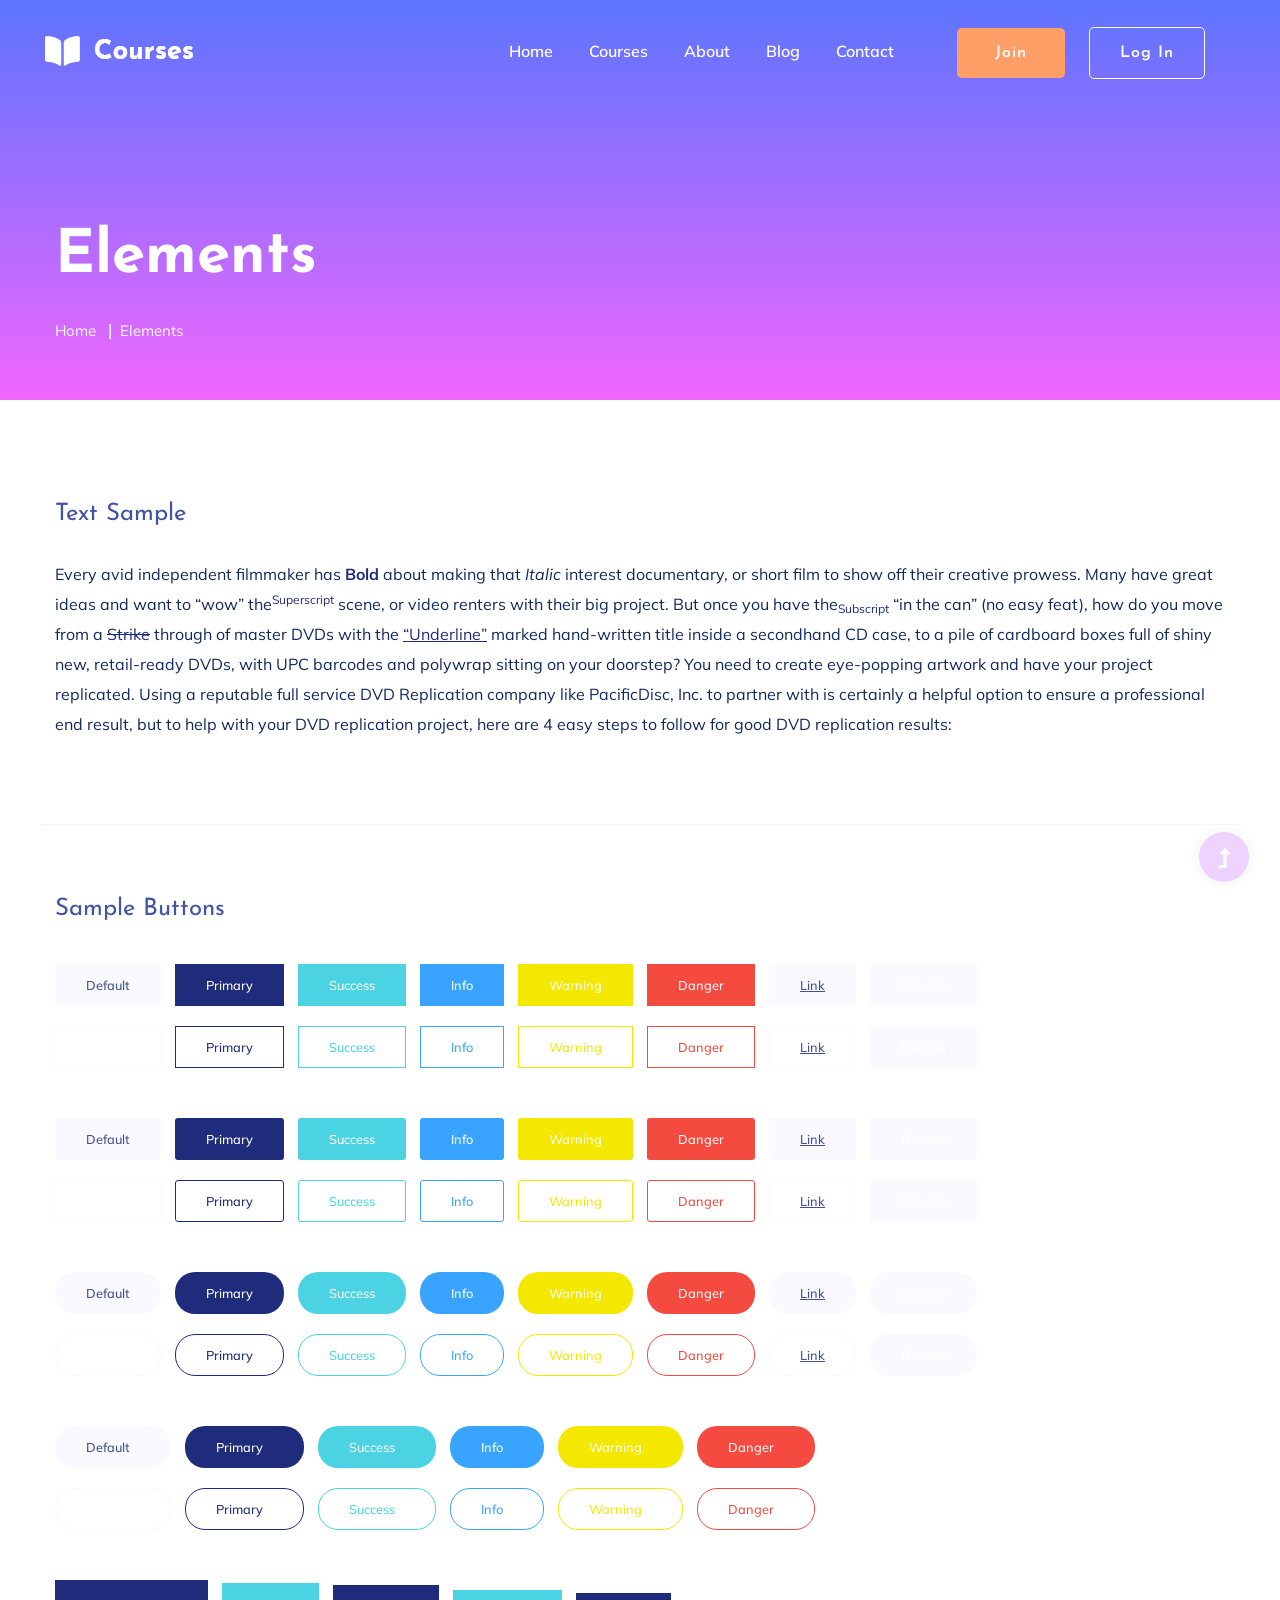
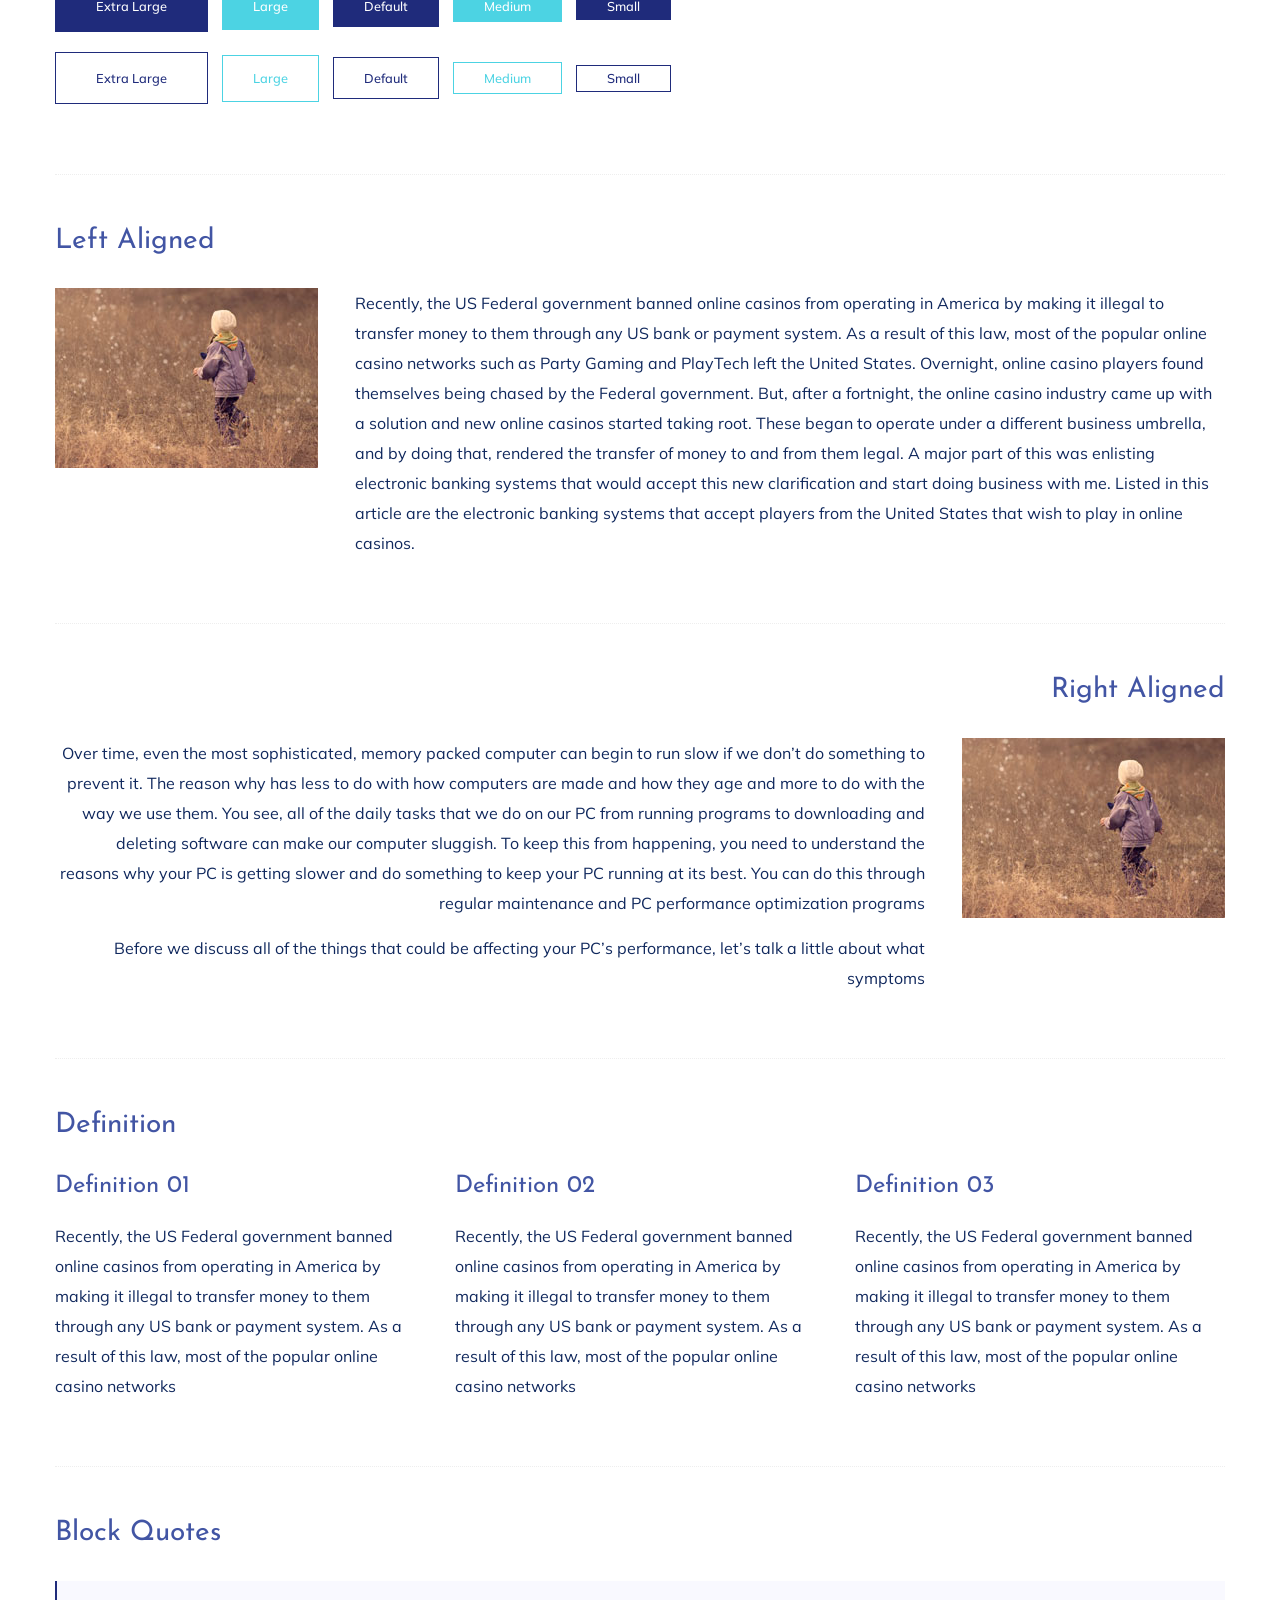
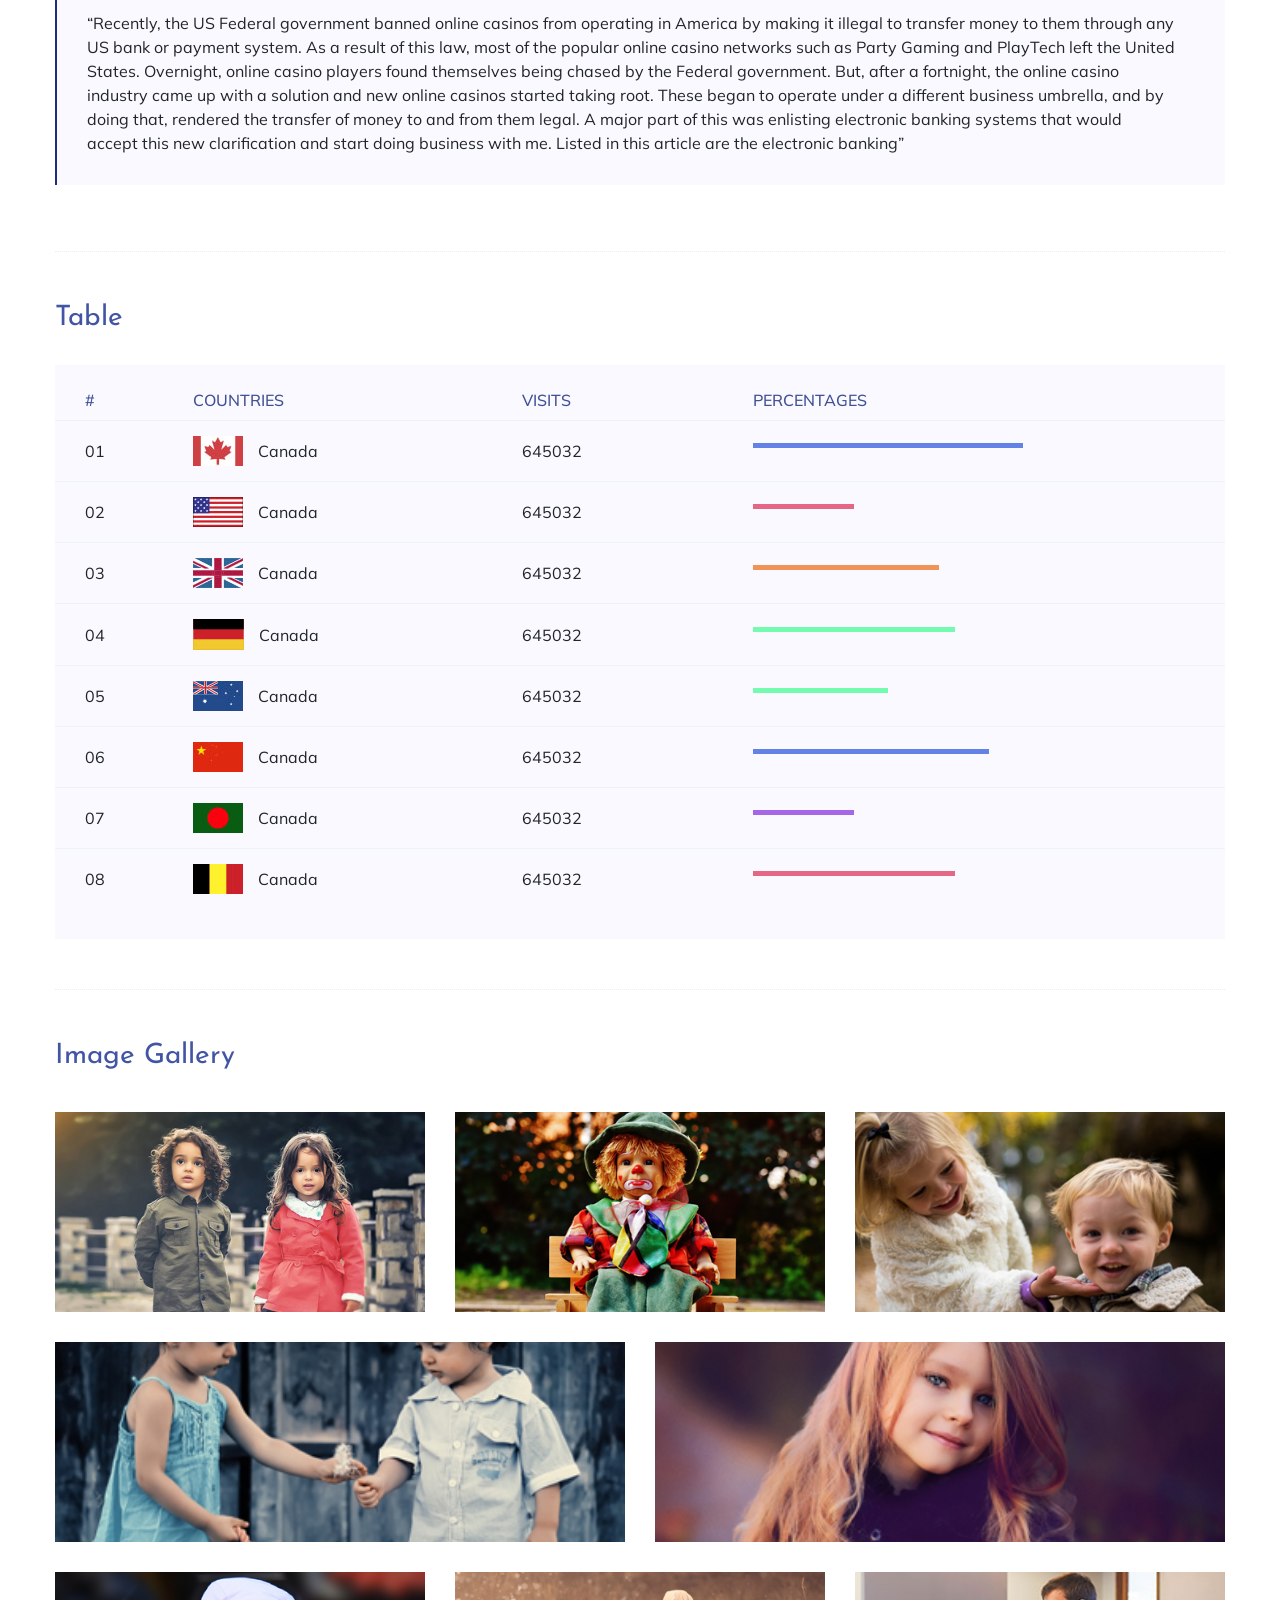
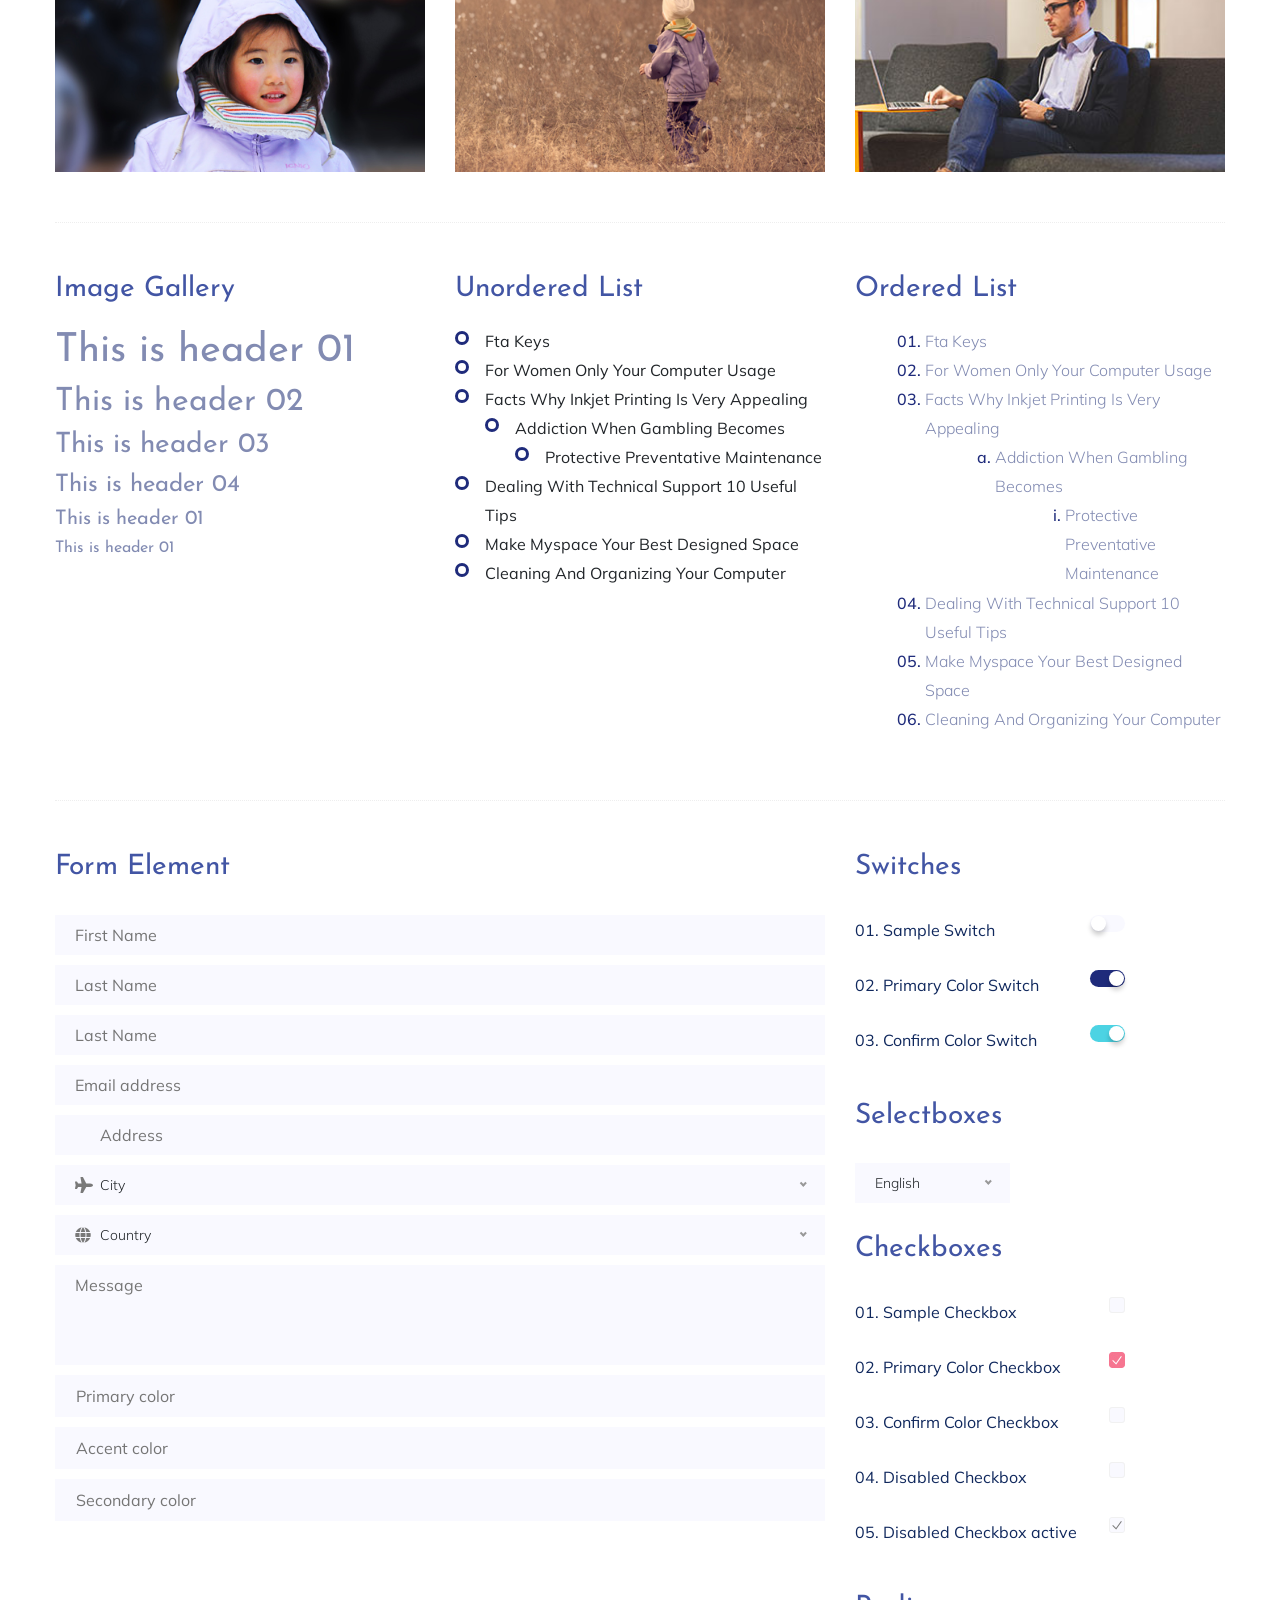
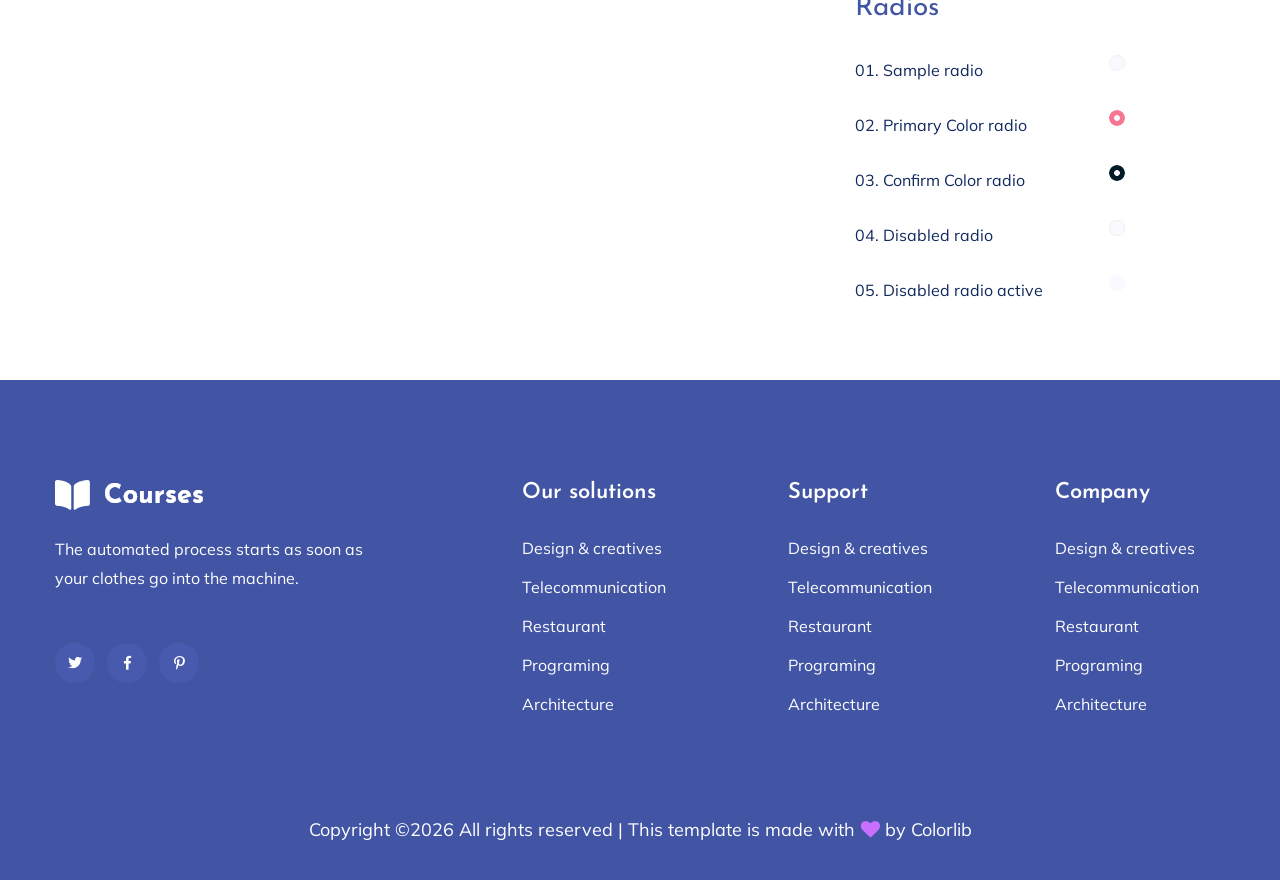
<file: elements.html>
<!doctype html>
<html class="no-js" lang="zxx">
<head>
	<meta charset="utf-8">
	<meta http-equiv="x-ua-compatible" content="ie=edge">
	<title>Courses | Education</title>
	<meta name="description" content="">
	<meta name="viewport" content="width=device-width, initial-scale=1">
	<link rel="shortcut icon" type="image/x-icon" href="assets/img/favicon.ico">

	<!-- CSS here -->
	<link rel="stylesheet" href="assets/css/bootstrap.min.css">
	<link rel="stylesheet" href="assets/css/owl.carousel.min.css">
	<link rel="stylesheet" href="assets/css/slicknav.css">
	<link rel="stylesheet" href="assets/css/animate.min.css">
	<link rel="stylesheet" href="assets/css/hamburgers.min.css">
	<link rel="stylesheet" href="assets/css/magnific-popup.css">
	<link rel="stylesheet" href="assets/css/fontawesome-all.min.css">
	<link rel="stylesheet" href="assets/css/themify-icons.css">
	<link rel="stylesheet" href="assets/css/slick.css">
	<link rel="stylesheet" href="assets/css/nice-select.css">
	<link rel="stylesheet" href="assets/css/style.css">
</head>
<body>
	<!--? Preloader Start -->
	<div id="preloader-active">
		<div class="preloader d-flex align-items-center justify-content-center">
			<div class="preloader-inner position-relative">
				<div class="preloader-circle"></div>
				<div class="preloader-img pere-text">
					<img src="assets/img/logo/loder.png" alt="">
				</div>
			</div>
		</div>
	</div>
	<!-- Preloader Start -->
	<!-- Header Start -->
	<div class="header-area header-transparent">
		<div class="main-header ">
			<div class="header-bottom  header-sticky">
				<div class="container-fluid">
					<div class="row align-items-center">
						<!-- Logo -->
						<div class="col-xl-2 col-lg-2">
							<div class="logo">
								<a href="index.html"><img src="assets/img/logo/logo.png" alt=""></a>
							</div>
						</div>
						<div class="col-xl-10 col-lg-10">
							<div class="menu-wrapper d-flex align-items-center justify-content-end">
								<!-- Main-menu -->
								<div class="main-menu d-none d-lg-block">
									<nav>
										<ul id="navigation">                                                                                          
											<li class="active" ><a href="index.html">Home</a></li>
											<li><a href="courses.html">Courses</a></li>
											<li><a href="about.html">About</a></li>
											<li><a href="#">Blog</a>
												<ul class="submenu">
													<li><a href="blog.html">Blog</a></li>
													<li><a href="blog_details.html">Blog Details</a></li>
													<li><a href="elements.html">Element</a></li>
												</ul>
											</li>
											<li><a href="contact.html">Contact</a></li>
											<!-- Button -->
											<li class="button-header margin-left "><a href="#" class="btn">Join</a></li>
											<li class="button-header"><a href="login.html" class="btn btn3">Log in</a></li>
										</ul>
									</nav>
								</div>
							</div>
						</div> 
						<!-- Mobile Menu -->
						<div class="col-12">
							<div class="mobile_menu d-block d-lg-none"></div>
						</div>
					</div>
				</div>
			</div>
		</div>
	</div>
	<!-- Header End -->
	<main>
		<!--? slider Area Start-->
		<section class="slider-area slider-area2">
			<div class="slider-active">
				<!-- Single Slider -->
				<div class="single-slider slider-height2">
					<div class="container">
						<div class="row">
							<div class="col-xl-8 col-lg-11 col-md-12">
								<div class="hero__caption hero__caption2">
									<h1 data-animation="bounceIn" data-delay="0.2s">Elements</h1>
									<!-- breadcrumb Start-->
									<nav aria-label="breadcrumb">
										<ol class="breadcrumb">
											<li class="breadcrumb-item"><a href="index.html">Home</a></li>
											<li class="breadcrumb-item"><a href="#">Elements</a></li> 
										</ol>
									</nav>
									<!-- breadcrumb End -->
								</div>
							</div>
						</div>
					</div>          
				</div>
			</div>
		</section>
		<!--? Start Sample Area -->
		<section class="sample-text-area">
			<div class="container box_1170">
				<h3 class="text-heading">Text Sample</h3>
				<p class="sample-text">
					Every avid independent filmmaker has <b>Bold</b> about making that <i>Italic</i> interest documentary,
					or short
					film to show off their creative prowess. Many have great ideas and want to “wow”
					the<sup>Superscript</sup> scene,
					or video renters with their big project. But once you have the<sub>Subscript</sub> “in the can” (no easy
					feat), how
					do you move from a <del>Strike</del> through of master DVDs with the <u>“Underline”</u> marked
					hand-written title
					inside a secondhand CD case, to a pile of cardboard boxes full of shiny new, retail-ready DVDs, with UPC
					barcodes
					and polywrap sitting on your doorstep? You need to create eye-popping artwork and have your project
					replicated.
					Using a reputable full service DVD Replication company like PacificDisc, Inc. to partner with is
					certainly a
					helpful option to ensure a professional end result, but to help with your DVD replication project, here
					are 4 easy
					steps to follow for good DVD replication results:
					
				</p>
			</div>
		</section>
		<!-- End Sample Area -->
		<!--? Start Button -->
		<section class="button-area">
			<div class="container box_1170 border-top-generic">
				<h3 class="text-heading">Sample Buttons</h3>
				<div class="button-group-area">
					<a href="#" class="genric-btn default">Default</a>
					<a href="#" class="genric-btn primary">Primary</a>
					<a href="#" class="genric-btn success">Success</a>
					<a href="#" class="genric-btn info">Info</a>
					<a href="#" class="genric-btn warning">Warning</a>
					<a href="#" class="genric-btn danger">Danger</a>
					<a href="#" class="genric-btn link">Link</a>
					<a href="#" class="genric-btn disable">Disable</a>
				</div>
				<div class="button-group-area mt-10">
					<a href="#" class="genric-btn default-border">Default</a>
					<a href="#" class="genric-btn primary-border">Primary</a>
					<a href="#" class="genric-btn success-border">Success</a>
					<a href="#" class="genric-btn info-border">Info</a>
					<a href="#" class="genric-btn warning-border">Warning</a>
					<a href="#" class="genric-btn danger-border">Danger</a>
					<a href="#" class="genric-btn link-border">Link</a>
					<a href="#" class="genric-btn disable">Disable</a>
				</div>
				<div class="button-group-area mt-40">
					<a href="#" class="genric-btn default radius">Default</a>
					<a href="#" class="genric-btn primary radius">Primary</a>
					<a href="#" class="genric-btn success radius">Success</a>
					<a href="#" class="genric-btn info radius">Info</a>
					<a href="#" class="genric-btn warning radius">Warning</a>
					<a href="#" class="genric-btn danger radius">Danger</a>
					<a href="#" class="genric-btn link radius">Link</a>
					<a href="#" class="genric-btn disable radius">Disable</a>
				</div>
				<div class="button-group-area mt-10">
					<a href="#" class="genric-btn default-border radius">Default</a>
					<a href="#" class="genric-btn primary-border radius">Primary</a>
					<a href="#" class="genric-btn success-border radius">Success</a>
					<a href="#" class="genric-btn info-border radius">Info</a>
					<a href="#" class="genric-btn warning-border radius">Warning</a>
					<a href="#" class="genric-btn danger-border radius">Danger</a>
					<a href="#" class="genric-btn link-border radius">Link</a>
					<a href="#" class="genric-btn disable radius">Disable</a>
				</div>
				<div class="button-group-area mt-40">
					<a href="#" class="genric-btn default circle">Default</a>
					<a href="#" class="genric-btn primary circle">Primary</a>
					<a href="#" class="genric-btn success circle">Success</a>
					<a href="#" class="genric-btn info circle">Info</a>
					<a href="#" class="genric-btn warning circle">Warning</a>
					<a href="#" class="genric-btn danger circle">Danger</a>
					<a href="#" class="genric-btn link circle">Link</a>
					<a href="#" class="genric-btn disable circle">Disable</a>
				</div>
				<div class="button-group-area mt-10">
					<a href="#" class="genric-btn default-border circle">Default</a>
					<a href="#" class="genric-btn primary-border circle">Primary</a>
					<a href="#" class="genric-btn success-border circle">Success</a>
					<a href="#" class="genric-btn info-border circle">Info</a>
					<a href="#" class="genric-btn warning-border circle">Warning</a>
					<a href="#" class="genric-btn danger-border circle">Danger</a>
					<a href="#" class="genric-btn link-border circle">Link</a>
					<a href="#" class="genric-btn disable circle">Disable</a>
				</div>
				<div class="button-group-area mt-40">
					<a href="#" class="genric-btn default circle arrow">Default<span class="lnr lnr-arrow-right"></span></a>
					<a href="#" class="genric-btn primary circle arrow">Primary<span class="lnr lnr-arrow-right"></span></a>
					<a href="#" class="genric-btn success circle arrow">Success<span class="lnr lnr-arrow-right"></span></a>
					<a href="#" class="genric-btn info circle arrow">Info<span class="lnr lnr-arrow-right"></span></a>
					<a href="#" class="genric-btn warning circle arrow">Warning<span class="lnr lnr-arrow-right"></span></a>
					<a href="#" class="genric-btn danger circle arrow">Danger<span class="lnr lnr-arrow-right"></span></a>
				</div>
				<div class="button-group-area mt-10">
					<a href="#" class="genric-btn default-border circle arrow">Default<span
						class="lnr lnr-arrow-right"></span></a>
						<a href="#" class="genric-btn primary-border circle arrow">Primary<span
							class="lnr lnr-arrow-right"></span></a>
							<a href="#" class="genric-btn success-border circle arrow">Success<span
								class="lnr lnr-arrow-right"></span></a>
								<a href="#" class="genric-btn info-border circle arrow">Info<span
									class="lnr lnr-arrow-right"></span></a>
									<a href="#" class="genric-btn warning-border circle arrow">Warning<span
										class="lnr lnr-arrow-right"></span></a>
										<a href="#" class="genric-btn danger-border circle arrow">Danger<span
											class="lnr lnr-arrow-right"></span></a>
										</div>
										<div class="button-group-area mt-40">
											<a href="#" class="genric-btn primary e-large">Extra Large</a>
											<a href="#" class="genric-btn success large">Large</a>
											<a href="#" class="genric-btn primary">Default</a>
											<a href="#" class="genric-btn success medium">Medium</a>
											<a href="#" class="genric-btn primary small">Small</a>
										</div>
										<div class="button-group-area mt-10">
											<a href="#" class="genric-btn primary-border e-large">Extra Large</a>
											<a href="#" class="genric-btn success-border large">Large</a>
											<a href="#" class="genric-btn primary-border">Default</a>
											<a href="#" class="genric-btn success-border medium">Medium</a>
											<a href="#" class="genric-btn primary-border small">Small</a>
										</div>
									</div>
								</section>
								<!-- End Button -->
								<!--? Start Align Area -->
								<div class="whole-wrap">
									<div class="container box_1170">
										<div class="section-top-border">
											<h3 class="mb-30">Left Aligned</h3>
											<div class="row">
												<div class="col-md-3">
													<img src="assets/img/elements/d.jpg" alt="" class="img-fluid">
												</div>
												<div class="col-md-9 mt-sm-20">
													<p>Recently, the US Federal government banned online casinos from operating in America by making
														it illegal to
														transfer money to them through any US bank or payment system. As a result of this law, most
														of the popular
														online casino networks such as Party Gaming and PlayTech left the United States. Overnight,
														online casino
														players found themselves being chased by the Federal government. But, after a fortnight, the
														online casino
														industry came up with a solution and new online casinos started taking root. These began to
														operate under a
														different business umbrella, and by doing that, rendered the transfer of money to and from
														them legal. A major
														part of this was enlisting electronic banking systems that would accept this new
														clarification and start doing
														business with me. Listed in this article are the electronic banking systems that accept
														players from the United
													States that wish to play in online casinos.</p>
												</div>
											</div>
										</div>
										<div class="section-top-border text-right">
											<h3 class="mb-30">Right Aligned</h3>
											<div class="row">
												<div class="col-md-9">
													<p class="text-right">Over time, even the most sophisticated, memory packed computer can begin
														to run slow if we
														don’t do something to prevent it. The reason why has less to do with how computers are made
														and how they age and
														more to do with the way we use them. You see, all of the daily tasks that we do on our PC
														from running programs
														to downloading and deleting software can make our computer sluggish. To keep this from
														happening, you need to
														understand the reasons why your PC is getting slower and do something to keep your PC
														running at its best. You
													can do this through regular maintenance and PC performance optimization programs</p>
													<p class="text-right">Before we discuss all of the things that could be affecting your PC’s
														performance, let’s
													talk a little about what symptoms</p>
												</div>
												<div class="col-md-3">
													<img src="assets/img/elements/d.jpg" alt="" class="img-fluid">
												</div>
											</div>
										</div>
										<div class="section-top-border">
											<h3 class="mb-30">Definition</h3>
											<div class="row">
												<div class="col-md-4">
													<div class="single-defination">
														<h4 class="mb-20">Definition 01</h4>
														<p>Recently, the US Federal government banned online casinos from operating in America by
															making it illegal to
															transfer money to them through any US bank or payment system. As a result of this law,
															most of the popular
														online casino networks</p>
													</div>
												</div>
												<div class="col-md-4">
													<div class="single-defination">
														<h4 class="mb-20">Definition 02</h4>
														<p>Recently, the US Federal government banned online casinos from operating in America by
															making it illegal to
															transfer money to them through any US bank or payment system. As a result of this law,
															most of the popular
														online casino networks</p>
													</div>
												</div>
												<div class="col-md-4">
													<div class="single-defination">
														<h4 class="mb-20">Definition 03</h4>
														<p>Recently, the US Federal government banned online casinos from operating in America by
															making it illegal to
															transfer money to them through any US bank or payment system. As a result of this law,
															most of the popular
														online casino networks</p>
													</div>
												</div>
											</div>
										</div>
										<div class="section-top-border">
											<h3 class="mb-30">Block Quotes</h3>
											<div class="row">
												<div class="col-lg-12">
													<blockquote class="generic-blockquote">
														“Recently, the US Federal government banned online casinos from operating in America by
														making it illegal to
														transfer money to them through any US bank or payment system. As a result of this law, most
														of the popular
														online casino networks such as Party Gaming and PlayTech left the United States. Overnight,
														online casino
														players found themselves being chased by the Federal government. But, after a fortnight, the
														online casino
														industry came up with a solution and new online casinos started taking root. These began to
														operate under a
														different business umbrella, and by doing that, rendered the transfer of money to and from
														them legal. A major
														part of this was enlisting electronic banking systems that would accept this new
														clarification and start doing
														business with me. Listed in this article are the electronic banking”
													</blockquote>
												</div>
											</div>
										</div>
										<div class="section-top-border">
											<h3 class="mb-30">Table</h3>
											<div class="progress-table-wrap">
												<div class="progress-table">
													<div class="table-head">
														<div class="serial">#</div>
														<div class="country">Countries</div>
														<div class="visit">Visits</div>
														<div class="percentage">Percentages</div>
													</div>
													<div class="table-row">
														<div class="serial">01</div>
														<div class="country"> <img src="assets/img/elements/f1.jpg" alt="flag">Canada</div>
														<div class="visit">645032</div>
														<div class="percentage">
															<div class="progress">
																<div class="progress-bar color-1" role="progressbar" style="width: 80%"
																aria-valuenow="80" aria-valuemin="0" aria-valuemax="100"></div>
															</div>
														</div>
													</div>
													<div class="table-row">
														<div class="serial">02</div>
														<div class="country"> <img src="assets/img/elements/f2.jpg" alt="flag">Canada</div>
														<div class="visit">645032</div>
														<div class="percentage">
															<div class="progress">
																<div class="progress-bar color-2" role="progressbar" style="width: 30%"
																aria-valuenow="30" aria-valuemin="0" aria-valuemax="100"></div>
															</div>
														</div>
													</div>
													<div class="table-row">
														<div class="serial">03</div>
														<div class="country"> <img src="assets/img/elements/f3.jpg" alt="flag">Canada</div>
														<div class="visit">645032</div>
														<div class="percentage">
															<div class="progress">
																<div class="progress-bar color-3" role="progressbar" style="width: 55%"
																aria-valuenow="55" aria-valuemin="0" aria-valuemax="100"></div>
															</div>
														</div>
													</div>
													<div class="table-row">
														<div class="serial">04</div>
														<div class="country"> <img src="assets/img/elements/f4.jpg" alt="flag">Canada</div>
														<div class="visit">645032</div>
														<div class="percentage">
															<div class="progress">
																<div class="progress-bar color-4" role="progressbar" style="width: 60%"
																aria-valuenow="60" aria-valuemin="0" aria-valuemax="100"></div>
															</div>
														</div>
													</div>
													<div class="table-row">
														<div class="serial">05</div>
														<div class="country"> <img src="assets/img/elements/f5.jpg" alt="flag">Canada</div>
														<div class="visit">645032</div>
														<div class="percentage">
															<div class="progress">
																<div class="progress-bar color-5" role="progressbar" style="width: 40%"
																aria-valuenow="40" aria-valuemin="0" aria-valuemax="100"></div>
															</div>
														</div>
													</div>
													<div class="table-row">
														<div class="serial">06</div>
														<div class="country"> <img src="assets/img/elements/f6.jpg" alt="flag">Canada</div>
														<div class="visit">645032</div>
														<div class="percentage">
															<div class="progress">
																<div class="progress-bar color-6" role="progressbar" style="width: 70%"
																aria-valuenow="70" aria-valuemin="0" aria-valuemax="100"></div>
															</div>
														</div>
													</div>
													<div class="table-row">
														<div class="serial">07</div>
														<div class="country"> <img src="assets/img/elements/f7.jpg" alt="flag">Canada</div>
														<div class="visit">645032</div>
														<div class="percentage">
															<div class="progress">
																<div class="progress-bar color-7" role="progressbar" style="width: 30%"
																aria-valuenow="30" aria-valuemin="0" aria-valuemax="100"></div>
															</div>
														</div>
													</div>
													<div class="table-row">
														<div class="serial">08</div>
														<div class="country"> <img src="assets/img/elements/f8.jpg" alt="flag">Canada</div>
														<div class="visit">645032</div>
														<div class="percentage">
															<div class="progress">
																<div class="progress-bar color-8" role="progressbar" style="width: 60%"
																aria-valuenow="60" aria-valuemin="0" aria-valuemax="100"></div>
															</div>
														</div>
													</div>
												</div>
											</div>
										</div>
										<div class="section-top-border">
											<h3>Image Gallery</h3>
											<div class="row gallery-item">
												<div class="col-md-4">
													<a href="assets/img/elements/g1.jpg" class="img-pop-up">
														<div class="single-gallery-image" style="background: url(assets/img/elements/g1.jpg);"></div>
													</a>
												</div>
												<div class="col-md-4">
													<a href="assets/img/elements/g2.jpg" class="img-pop-up">
														<div class="single-gallery-image" style="background: url(assets/img/elements/g2.jpg);"></div>
													</a>
												</div>
												<div class="col-md-4">
													<a href="assets/img/elements/g3.jpg" class="img-pop-up">
														<div class="single-gallery-image" style="background: url(assets/img/elements/g3.jpg);"></div>
													</a>
												</div>
												<div class="col-md-6">
													<a href="assets/img/elements/g4.jpg" class="img-pop-up">
														<div class="single-gallery-image" style="background: url(assets/img/elements/g4.jpg);"></div>
													</a>
												</div>
												<div class="col-md-6">
													<a href="assets/img/elements/g5.jpg" class="img-pop-up">
														<div class="single-gallery-image" style="background: url(assets/img/elements/g5.jpg);"></div>
													</a>
												</div>
												<div class="col-md-4">
													<a href="assets/img/elements/g6.jpg" class="img-pop-up">
														<div class="single-gallery-image" style="background: url(assets/img/elements/g6.jpg);"></div>
													</a>
												</div>
												<div class="col-md-4">
													<a href="assets/img/elements/g7.jpg" class="img-pop-up">
														<div class="single-gallery-image" style="background: url(assets/img/elements/g7.jpg);"></div>
													</a>
												</div>
												<div class="col-md-4">
													<a href="assets/img/elements/g8.jpg" class="img-pop-up">
														<div class="single-gallery-image" style="background: url(assets/img/elements/g8.jpg);"></div>
													</a>
												</div>
											</div>
										</div>
										<div class="section-top-border">
											<div class="row">
												<div class="col-md-4">
													<h3 class="mb-20">Image Gallery</h3>
													<div class="typography">
														<h1>This is header 01</h1>
														<h2>This is header 02</h2>
														<h3>This is header 03</h3>
														<h4>This is header 04</h4>
														<h5>This is header 01</h5>
														<h6>This is header 01</h6>
													</div>
												</div>
												<div class="col-md-4 mt-sm-30">
													<h3 class="mb-20">Unordered List</h3>
													<div class="">
														<ul class="unordered-list">
															<li>Fta Keys</li>
															<li>For Women Only Your Computer Usage</li>
															<li>Facts Why Inkjet Printing Is Very Appealing
																<ul>
																	<li>Addiction When Gambling Becomes
																		<ul>
																			<li>Protective Preventative Maintenance</li>
																		</ul>
																	</li>
																</ul>
															</li>
															<li>Dealing With Technical Support 10 Useful Tips</li>
															<li>Make Myspace Your Best Designed Space</li>
															<li>Cleaning And Organizing Your Computer</li>
														</ul>
													</div>
												</div>
												<div class="col-md-4 mt-sm-30">
													<h3 class="mb-20">Ordered List</h3>
													<div class="">
														<ol class="ordered-list">
															<li><span>Fta Keys</span></li>
															<li><span>For Women Only Your Computer Usage</span></li>
															<li><span>Facts Why Inkjet Printing Is Very Appealing</span>
																<ol class="ordered-list-alpha">
																	<li><span>Addiction When Gambling Becomes</span>
																		<ol class="ordered-list-roman">
																			<li><span>Protective Preventative Maintenance</span></li>
																		</ol>
																	</li>
																</ol>
															</li>
															<li><span>Dealing With Technical Support 10 Useful Tips</span></li>
															<li><span>Make Myspace Your Best Designed Space</span></li>
															<li><span>Cleaning And Organizing Your Computer</span></li>
														</ol>
													</div>
												</div>
											</div>
										</div>
										<div class="section-top-border">
											<div class="row">
												<div class="col-lg-8 col-md-8">
													<h3 class="mb-30">Form Element</h3>
													<form action="#">
														<div class="mt-10">
															<input type="text" name="first_name" placeholder="First Name"
															onfocus="this.placeholder = ''" onblur="this.placeholder = 'First Name'" required
															class="single-input">
														</div>
														<div class="mt-10">
															<input type="text" name="last_name" placeholder="Last Name"
															onfocus="this.placeholder = ''" onblur="this.placeholder = 'Last Name'" required
															class="single-input">
														</div>
														<div class="mt-10">
															<input type="text" name="last_name" placeholder="Last Name"
															onfocus="this.placeholder = ''" onblur="this.placeholder = 'Last Name'" required
															class="single-input">
														</div>
														<div class="mt-10">
															<input type="email" name="EMAIL" placeholder="Email address"
															onfocus="this.placeholder = ''" onblur="this.placeholder = 'Email address'" required
															class="single-input">
														</div>
														<div class="input-group-icon mt-10">
															<div class="icon"><i class="fa fa-thumb-tack" aria-hidden="true"></i></div>
															<input type="text" name="address" placeholder="Address" onfocus="this.placeholder = ''"
															onblur="this.placeholder = 'Address'" required class="single-input">
														</div>
														<div class="input-group-icon mt-10">
															<div class="icon"><i class="fa fa-plane" aria-hidden="true"></i></div>
															<div class="form-select" id="default-select"">
																<select>
																	<option value=" 1">City</option>
																	<option value="1">Dhaka</option>
																	<option value="1">Dilli</option>
																	<option value="1">Newyork</option>
																	<option value="1">Islamabad</option>
																</select>
															</div>
														</div>
														<div class="input-group-icon mt-10">
															<div class="icon"><i class="fa fa-globe" aria-hidden="true"></i></div>
															<div class="form-select" id="default-select"">
																<select>
																	<option value=" 1">Country</option>
																	<option value="1">Bangladesh</option>
																	<option value="1">India</option>
																	<option value="1">England</option>
																	<option value="1">Srilanka</option>
																</select>
															</div>
														</div>
														
														<div class="mt-10">
															<textarea class="single-textarea" placeholder="Message" onfocus="this.placeholder = ''"
															onblur="this.placeholder = 'Message'" required></textarea>
														</div>
														<div class="mt-10">
															<input type="text" name="first_name" placeholder="Primary color"
															onfocus="this.placeholder = ''" onblur="this.placeholder = 'Primary color'" required
															class="single-input-primary">
														</div>
														<div class="mt-10">
															<input type="text" name="first_name" placeholder="Accent color"
															onfocus="this.placeholder = ''" onblur="this.placeholder = 'Accent color'" required
															class="single-input-accent">
														</div>
														<div class="mt-10">
															<input type="text" name="first_name" placeholder="Secondary color"
															onfocus="this.placeholder = ''" onblur="this.placeholder = 'Secondary color'"
															required class="single-input-secondary">
														</div>
													</form>
												</div>
												<div class="col-lg-3 col-md-4 mt-sm-30">
													<div class="single-element-widget">
														<h3 class="mb-30">Switches</h3>
														<div class="switch-wrap d-flex justify-content-between">
															<p>01. Sample Switch</p>
															<div class="primary-switch">
																<input type="checkbox" id="default-switch">
																<label for="default-switch"></label>
															</div>
														</div>
														<div class="switch-wrap d-flex justify-content-between">
															<p>02. Primary Color Switch</p>
															<div class="primary-switch">
																<input type="checkbox" id="primary-switch" checked>
																<label for="primary-switch"></label>
															</div>
														</div>
														<div class="switch-wrap d-flex justify-content-between">
															<p>03. Confirm Color Switch</p>
															<div class="confirm-switch">
																<input type="checkbox" id="confirm-switch" checked>
																<label for="confirm-switch"></label>
															</div>
														</div>
													</div>
													<div class="single-element-widget mt-30">
														<h3 class="mb-30">Selectboxes</h3>
														<div class="default-select" id="default-select"">
															<select>
																<option value=" 1">English</option>
																<option value="1">Spanish</option>
																<option value="1">Arabic</option>
																<option value="1">Portuguise</option>
																<option value="1">Bengali</option>
															</select>
														</div>
													</div>
													<div class="single-element-widget mt-30">
														<h3 class="mb-30">Checkboxes</h3>
														<div class="switch-wrap d-flex justify-content-between">
															<p>01. Sample Checkbox</p>
															<div class="primary-checkbox">
																<input type="checkbox" id="default-checkbox">
																<label for="default-checkbox"></label>
															</div>
														</div>
														<div class="switch-wrap d-flex justify-content-between">
															<p>02. Primary Color Checkbox</p>
															<div class="primary-checkbox">
																<input type="checkbox" id="primary-checkbox" checked>
																<label for="primary-checkbox"></label>
															</div>
														</div>
														<div class="switch-wrap d-flex justify-content-between">
															<p>03. Confirm Color Checkbox</p>
															<div class="confirm-checkbox">
																<input type="checkbox" id="confirm-checkbox">
																<label for="confirm-checkbox"></label>
															</div>
														</div>
														<div class="switch-wrap d-flex justify-content-between">
															<p>04. Disabled Checkbox</p>
															<div class="disabled-checkbox">
																<input type="checkbox" id="disabled-checkbox" disabled>
																<label for="disabled-checkbox"></label>
															</div>
														</div>
														<div class="switch-wrap d-flex justify-content-between">
															<p>05. Disabled Checkbox active</p>
															<div class="disabled-checkbox">
																<input type="checkbox" id="disabled-checkbox-active" checked disabled>
																<label for="disabled-checkbox-active"></label>
															</div>
														</div>
													</div>
													<div class="single-element-widget mt-30">
														<h3 class="mb-30">Radios</h3>
														<div class="switch-wrap d-flex justify-content-between">
															<p>01. Sample radio</p>
															<div class="primary-radio">
																<input type="checkbox" id="default-radio">
																<label for="default-radio"></label>
															</div>
														</div>
														<div class="switch-wrap d-flex justify-content-between">
															<p>02. Primary Color radio</p>
															<div class="primary-radio">
																<input type="checkbox" id="primary-radio" checked>
																<label for="primary-radio"></label>
															</div>
														</div>
														<div class="switch-wrap d-flex justify-content-between">
															<p>03. Confirm Color radio</p>
															<div class="confirm-radio">
																<input type="checkbox" id="confirm-radio" checked>
																<label for="confirm-radio"></label>
															</div>
														</div>
														<div class="switch-wrap d-flex justify-content-between">
															<p>04. Disabled radio</p>
															<div class="disabled-radio">
																<input type="checkbox" id="disabled-radio" disabled>
																<label for="disabled-radio"></label>
															</div>
														</div>
														<div class="switch-wrap d-flex justify-content-between">
															<p>05. Disabled radio active</p>
															<div class="disabled-radio">
																<input type="checkbox" id="disabled-radio-active" checked disabled>
																<label for="disabled-radio-active"></label>
															</div>
														</div>
													</div>
												</div>
											</div>
										</div>
									</div>
								</div>
								<!-- End Align Area -->
							</main>
							<footer>
								<div class="footer-wrappper footer-bg">
									<!-- Footer Start-->
									<div class="footer-area footer-padding">
										<div class="container">
											<div class="row justify-content-between">
												<div class="col-xl-4 col-lg-5 col-md-4 col-sm-6">
													<div class="single-footer-caption mb-50">
														<div class="single-footer-caption mb-30">
															<!-- logo -->
															<div class="footer-logo mb-25">
																<a href="index.html"><img src="assets/img/logo/logo2_footer.png" alt=""></a>
															</div>
															<div class="footer-tittle">
																<div class="footer-pera">
																	<p>The automated process starts as soon as your clothes go into the machine.</p>
																</div>
															</div>
															<!-- social -->
															<div class="footer-social">
																<a href="#"><i class="fab fa-twitter"></i></a>
																<a href="https://bit.ly/sai4ull"><i class="fab fa-facebook-f"></i></a>
																<a href="#"><i class="fab fa-pinterest-p"></i></a>
															</div>
														</div>
													</div>
												</div>
												<div class="col-xl-2 col-lg-3 col-md-4 col-sm-5">
													<div class="single-footer-caption mb-50">
														<div class="footer-tittle">
															<h4>Our solutions</h4>
															<ul>
																<li><a href="#">Design & creatives</a></li>
																<li><a href="#">Telecommunication</a></li>
																<li><a href="#">Restaurant</a></li>
																<li><a href="#">Programing</a></li>
																<li><a href="#">Architecture</a></li>
															</ul>
														</div>
													</div>
												</div>
												<div class="col-xl-2 col-lg-4 col-md-4 col-sm-6">
													<div class="single-footer-caption mb-50">
														<div class="footer-tittle">
															<h4>Support</h4>
															<ul>
																<li><a href="#">Design & creatives</a></li>
																<li><a href="#">Telecommunication</a></li>
																<li><a href="#">Restaurant</a></li>
																<li><a href="#">Programing</a></li>
																<li><a href="#">Architecture</a></li>
															</ul>
														</div>
													</div>
												</div>
												<div class="col-xl-2 col-lg-3 col-md-4 col-sm-6">
													<div class="single-footer-caption mb-50">
														<div class="footer-tittle">
															<h4>Company</h4>
															<ul>
																<li><a href="#">Design & creatives</a></li>
																<li><a href="#">Telecommunication</a></li>
																<li><a href="#">Restaurant</a></li>
																<li><a href="#">Programing</a></li>
																<li><a href="#">Architecture</a></li>
															</ul>
														</div>
													</div>
												</div>
											</div>
										</div>
									</div>
									<!-- footer-bottom area -->
									<div class="footer-bottom-area">
										<div class="container">
											<div class="footer-border">
												<div class="row d-flex align-items-center">
													<div class="col-xl-12 ">
														<div class="footer-copy-right text-center">
															<p><!-- Link back to Colorlib can't be removed. Template is licensed under CC BY 3.0. -->
																Copyright &copy;<script>document.write(new Date().getFullYear());</script> All rights reserved | This template is made with <i class="fa fa-heart" aria-hidden="true"></i> by <a href="https://colorlib.com" target="_blank">Colorlib</a>
																<!-- Link back to Colorlib can't be removed. Template is licensed under CC BY 3.0. --></p>
															</div>
														</div>
													</div>
												</div>
											</div>
										</div>
										<!-- Footer End-->
									</div>
								</footer> 
								<!-- Scroll Up -->
								<div id="back-top" >
									<a title="Go to Top" href="#"> <i class="fas fa-level-up-alt"></i></a>
								</div>
								<!-- JS here -->

								<script src="./assets/js/vendor/modernizr-3.5.0.min.js"></script>
								<!-- Jquery, Popper, Bootstrap -->
								<script src="./assets/js/vendor/jquery-1.12.4.min.js"></script>
								<script src="./assets/js/popper.min.js"></script>
								<script src="./assets/js/bootstrap.min.js"></script>
								<!-- Jquery Mobile Menu -->
								<script src="./assets/js/jquery.slicknav.min.js"></script>

								<!-- Jquery Slick , Owl-Carousel Plugins -->
								<script src="./assets/js/owl.carousel.min.js"></script>
								<script src="./assets/js/slick.min.js"></script>
								<!-- One Page, Animated-HeadLin -->
								<script src="./assets/js/wow.min.js"></script>
								<script src="./assets/js/animated.headline.js"></script>
								<script src="./assets/js/jquery.magnific-popup.js"></script>

								<!-- Date Picker -->
								<script src="./assets/js/gijgo.min.js"></script>
								<!-- Nice-select, sticky -->
								<script src="./assets/js/jquery.nice-select.min.js"></script>
								<script src="./assets/js/jquery.sticky.js"></script>
								
								<!-- counter , waypoint,Hover Direction -->
								<script src="./assets/js/jquery.counterup.min.js"></script>
								<script src="./assets/js/waypoints.min.js"></script>
								<script src="./assets/js/jquery.countdown.min.js"></script>
								<script src="./assets/js/hover-direction-snake.min.js"></script>

								<!-- contact js -->
								<script src="./assets/js/contact.js"></script>
								<script src="./assets/js/jquery.form.js"></script>
								<script src="./assets/js/jquery.validate.min.js"></script>
								<script src="./assets/js/mail-script.js"></script>
								<script src="./assets/js/jquery.ajaxchimp.min.js"></script>
								
								<!-- Jquery Plugins, main Jquery -->	
								<script src="./assets/js/plugins.js"></script>
								<script src="./assets/js/main.js"></script>
								
							</body>
							</html>
</file>
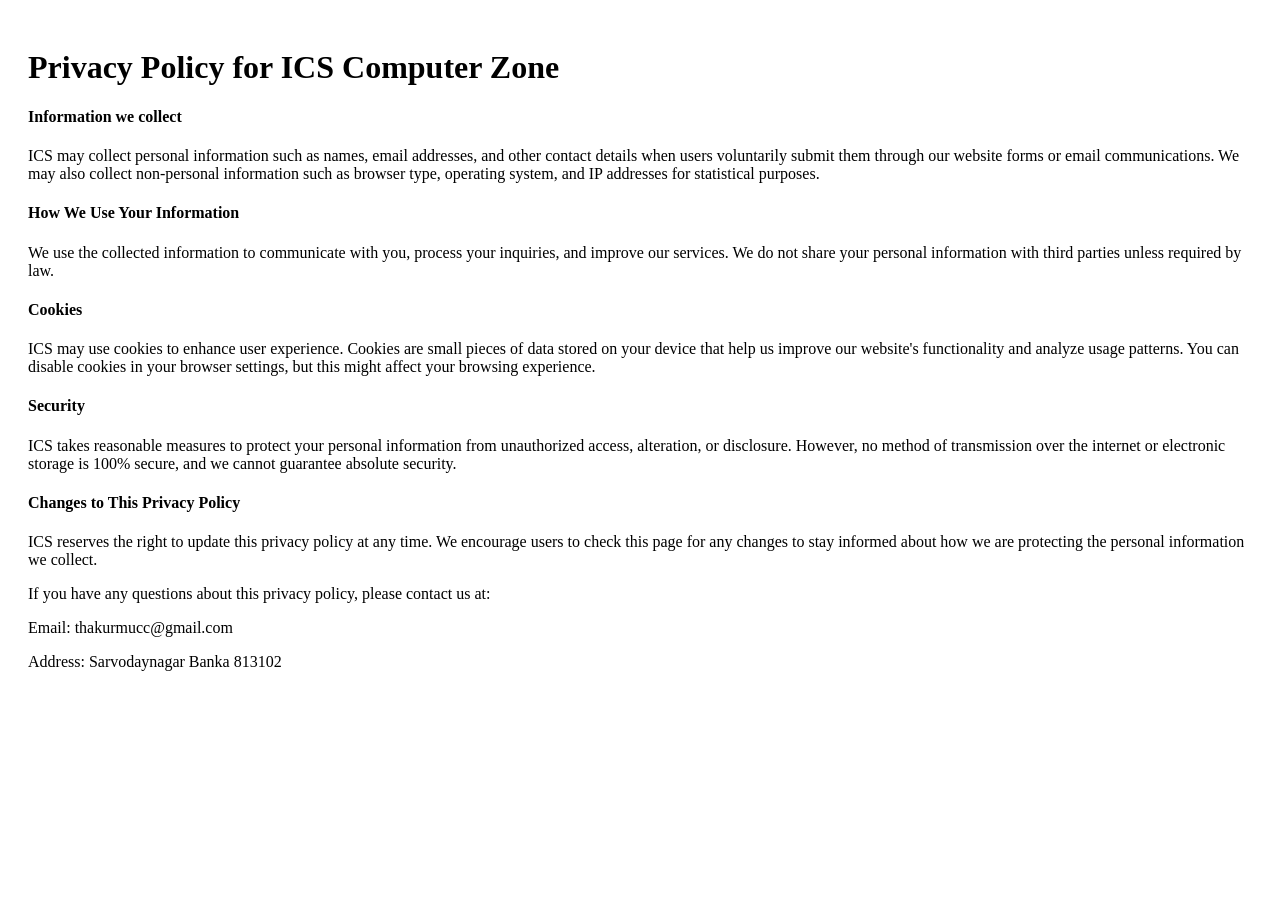
<file: privacy_policy.html>
<!DOCTYPE html>
<html lang="en">
<head>
    <meta charset="UTF-8">
    <meta name="viewport" content="width=device-width, initial-scale=1.0">
    <title>Privacy Policy</title>
    <style>
        body{
            padding: 20px;
        }
    </style>
</head>
<body>
    <div class="privacy-policy">
        <div class="privacy-heading">
            <h1>Privacy Policy for ICS Computer Zone</h1>
            <h4>Information we collect</h4>
            <p>ICS may collect personal information such as names, email addresses, and other contact details when users voluntarily submit them through our website forms or email communications. We may also collect non-personal information such as browser type, operating system, and IP addresses for statistical purposes.
            </p>

            <h4>How We Use Your Information</h4>
            <p>We use the collected information to communicate with you, process your inquiries, and improve our services. We do not share your personal information with third parties unless required by law.
            </p>

            <h4>Cookies</h4>
            <p>ICS may use cookies to enhance user experience. Cookies are small pieces of data stored on your device that help us improve our website's functionality and analyze usage patterns. You can disable cookies in your browser settings, but this might affect your browsing experience.
            </p>

            <h4>Security</h4>
            <p>ICS takes reasonable measures to protect your personal information from unauthorized access, alteration, or disclosure. However, no method of transmission over the internet or electronic storage is 100% secure, and we cannot guarantee absolute security.
            </p>

            <h4>Changes to This Privacy Policy</h4>
            <p>ICS reserves the right to update this privacy policy at any time. We encourage users to check this page for any changes to stay informed about how we are protecting the personal information we collect.
            </p>


            <p>If you have any questions about this privacy policy, please contact us at:</p>
            <p>Email: thakurmucc@gmail.com</p>

            <p>Address: Sarvodaynagar Banka 813102</p>
        </div>
    </div>
</body>
</html>
</file>
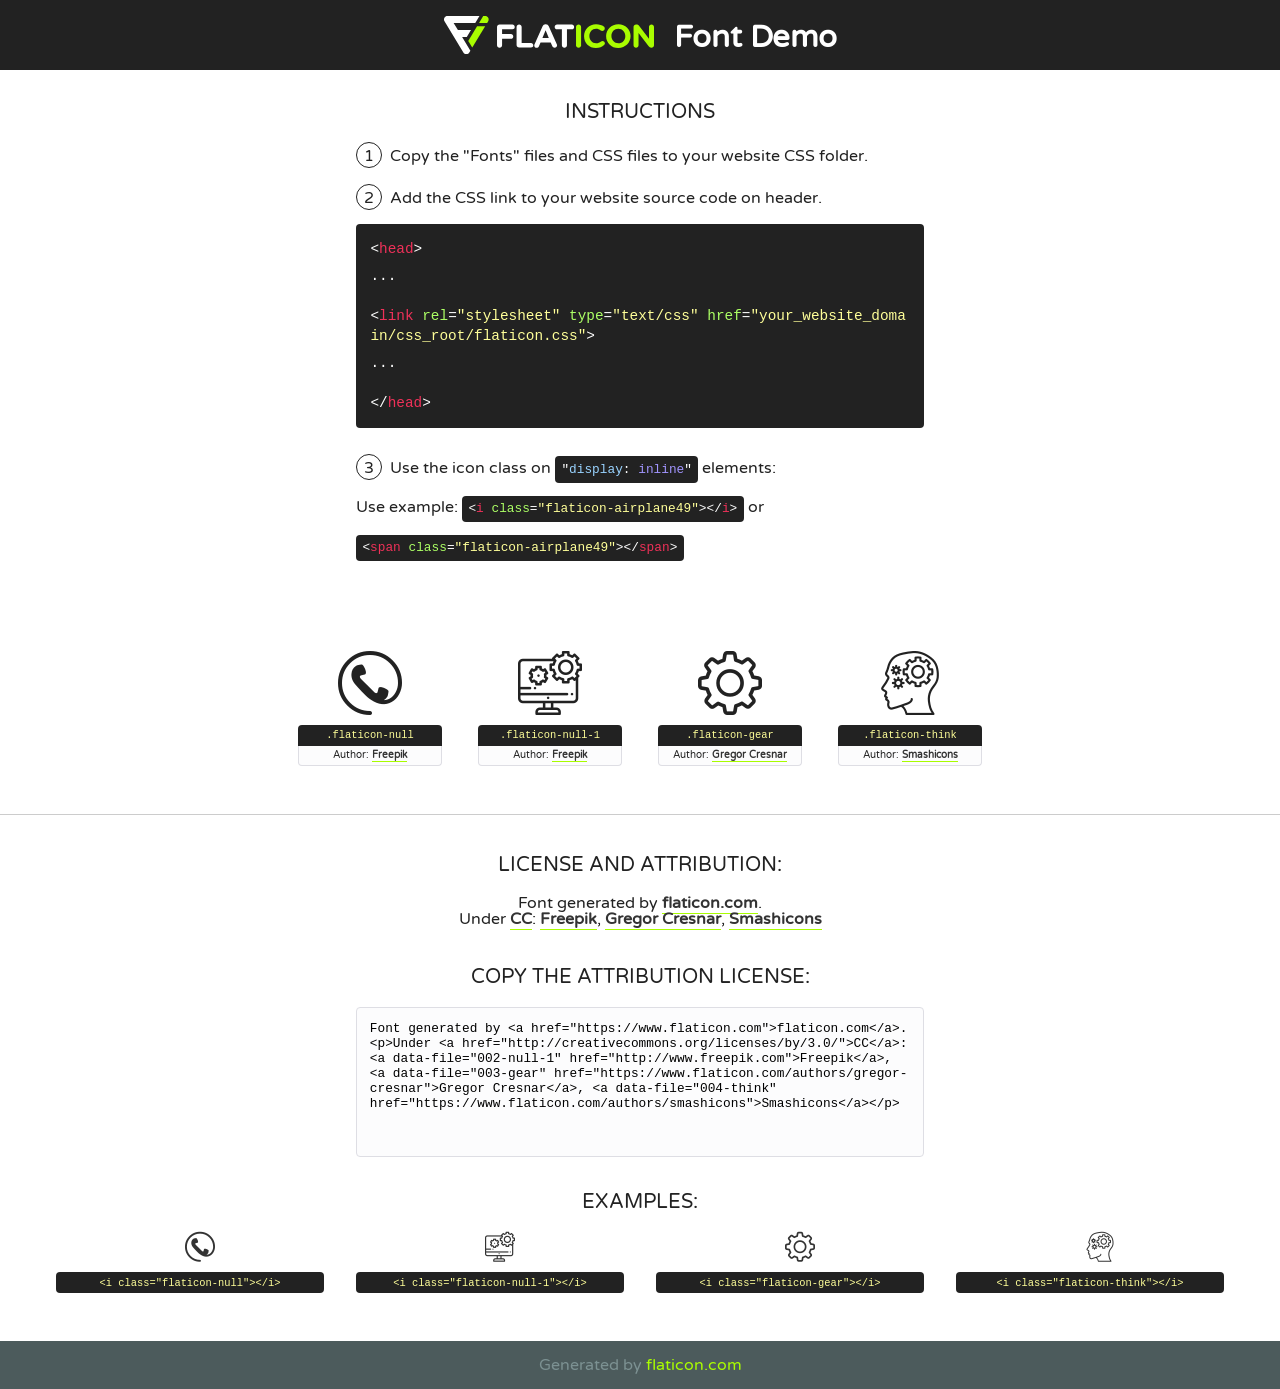
<file: assets/fonts/flaticon.html>
<!DOCTYPE html>
<!--
  Flaticon icon font: Flaticon
  Creation date: 02/06/2020 05:24
-->
<html>
<!DOCTYPE html>
<html>

<head>
    <title>Flaticon WebFont</title>
    <link href="http://fonts.googleapis.com/css?family=Varela+Round" rel="stylesheet" type="text/css" />
    <link rel="stylesheet" type="text/css" href="flaticon.css">
    <meta charset="UTF-8">
    <style>
    html, body, div, span, applet, object, iframe,
    h1, h2, h3, h4, h5, h6, p, blockquote, pre,
    a, abbr, acronym, address, big, cite, code,
    del, dfn, em, img, ins, kbd, q, s, samp,
    small, strike, strong, sub, sup, tt, var,
    b, u, i, center,
    dl, dt, dd, ol, ul, li,
    fieldset, form, label, legend,
    table, caption, tbody, tfoot, thead, tr, th, td,
    article, aside, canvas, details, embed, 
    figure, figcaption, footer, header, hgroup, 
    menu, nav, output, ruby, section, summary,
    time, mark, audio, video {
        margin: 0;
        padding: 0;
        border: 0;
        font-size: 100%;
        font: inherit;
        vertical-align: baseline;
    }
    /* HTML5 display-role reset for older browsers */
    article, aside, details, figcaption, figure, 
    footer, header, hgroup, menu, nav, section {
        display: block;
    }
    body {
        line-height: 1;
    }
    ol, ul {
        list-style: none;
    }
    blockquote, q {
        quotes: none;
    }
    blockquote:before, blockquote:after,
    q:before, q:after {
        content: '';
        content: none;
    }
    table {
        border-collapse: collapse;
        border-spacing: 0;
    }
    body {
        font-family: 'Varela Round', Helvetica, Arial, sans-serif;
        font-size: 16px;
        color: #222;
    }
    a {
        color: #333;
        border-bottom: 1px solid #a9fd00;
        font-weight: bold;
        text-decoration: none;
    }
    * {
        -moz-box-sizing: border-box;
        -webkit-box-sizing: border-box;
        box-sizing: border-box;
        margin: 0;
        padding: 0;
    }
    [class^="flaticon-"]:before, [class*=" flaticon-"]:before, [class^="flaticon-"]:after, [class*=" flaticon-"]:after {
        font-family: Flaticon;
        font-size: 30px;
        font-style: normal;
        margin-left: 20px;
        color: #333;
    }
    .wrapper {
        max-width: 600px;
        margin: auto;
        padding: 0 1em;
    }
    .title {
        font-size: 1.25em;
        text-align: center;
        margin-bottom: 1em;
        text-transform: uppercase;
    }
    header {
        text-align: center;
        background-color: #222;
        color: #fff;
        padding: 1em;
    }
    header .logo {
        width: 210px;
        height: 38px;
        display: inline-block;
        vertical-align: middle;
        margin-right: 1em;
        border: none;
    }
    header strong {
        font-size: 1.95em;
        font-weight: bold;
        vertical-align: middle;
        margin-top: 5px;
        display: inline-block;
    }
    .demo {
        margin: 2em auto;
        line-height: 1.25em;
    }
    .demo ul li {
        margin-bottom: 1em;
    }
    .demo ul li .num {
        color: #222;
        border-radius: 20px;
        display: inline-block;
        width: 26px;
        padding: 3px;
        height: 26px;
        text-align: center;
        margin-right: 0.5em;
        border: 1px solid #222;
    }
    .demo ul li code {
        background-color: #222;
        border-radius: 4px;
        padding: 0.25em 0.5em;
        display: inline-block;
        color: #fff;
        font-family: Consolas,Monaco,Lucida Console,Liberation Mono,DejaVu Sans Mono,Bitstream Vera Sans Mono,Courier New, monospace;
        font-weight: lighter;
        margin-top: 1em;
        font-size: 0.8em;
        word-break: break-all;
    }
    .demo ul li code.big {
        padding: 1em;
        font-size: 0.9em;
    }
    .demo ul li code .red {
        color: #EF3159;
    }
    .demo ul li code .green {
        color: #ACFF65;
    }
    .demo ul li code .yellow {
        color: #FFFF99;
    }
    .demo ul li code .blue {
        color: #99D3FF;
    }
    .demo ul li code .purple {
        color: #A295FF;
    }
    .demo ul li code .dots {
        margin-top: 0.5em;
        display: block;
    }
    #glyphs {
        border-bottom: 1px solid #ccc;
        padding: 2em 0;
        text-align: center;
    }
    .glyph {
        display: inline-block;
        width: 9em;
        margin: 1em;
        text-align: center;
        vertical-align: top;
        background: #FFF;
    }
    .glyph .glyph-icon {
        padding: 10px;
        display: block;
        font-family:"Flaticon";
        font-size: 64px;
        line-height: 1;
    }
    .glyph .glyph-icon:before {
        font-size: 64px;
        color: #222;
        margin-left: 0;
    }
    .class-name {
        font-size: 0.65em;
        background-color: #222;
        color: #fff;
        border-radius: 4px 4px 0 0;
        padding: 0.5em;
        color: #FFFF99;
        font-family: Consolas,Monaco,Lucida Console,Liberation Mono,DejaVu Sans Mono,Bitstream Vera Sans Mono,Courier New, monospace;
    }
    .author-name {
        font-size: 0.6em;
        background-color: #fcfcfd;
        border: 1px solid #DEDEE4;
        border-top: 0;
        border-radius: 0 0 4px 4px;
        padding: 0.5em;
    }
    .class-name:last-child {
        font-size: 10px;
        color:#888;
    }
    .class-name:last-child a {
        font-size: 10px;
        color:#555;
    }
    .class-name:last-child a:hover {
        color:#a9fd00;
    }
    .glyph > input {
        display: block;
        width: 100px;
        margin: 5px auto;
        text-align: center;
        font-size: 12px;
        cursor: text;
    }
    .glyph > input.icon-input {
        font-family:"Flaticon";
        font-size: 16px;
        margin-bottom: 10px;
    }
    .attribution .title {
        margin-top: 2em;
    }
    .attribution textarea {
        background-color: #fcfcfd;
        padding: 1em;
        border: none;
        box-shadow: none;
        border: 1px solid #DEDEE4;
        border-radius: 4px;
        resize: none;
        width: 100%;
        height: 150px;
        font-size: 0.8em;
        font-family: Consolas,Monaco,Lucida Console,Liberation Mono,DejaVu Sans Mono,Bitstream Vera Sans Mono,Courier New, monospace;
        -webkit-appearance: none;
    }
    .iconsuse {
        margin: 2em auto;
        text-align: center;
        max-width: 1200px;
    }
    .iconsuse:after {
        content: '';
        display: table;
        clear: both;
    }
    .iconsuse .image {
        float: left;
        width: 25%;
        padding: 0 1em;
    }
    .iconsuse .image p {
        margin-bottom: 1em;
    }
    .iconsuse .image span {
        display: block;
        font-size: 0.65em;
        background-color: #222;
        color: #fff;
        border-radius: 4px;
        padding: 0.5em;
        color: #FFFF99;
        margin-top: 1em;
        font-family: Consolas,Monaco,Lucida Console,Liberation Mono,DejaVu Sans Mono,Bitstream Vera Sans Mono,Courier New, monospace;
    }
    #footer {
        text-align: center;
        background-color: #4C5B5C;
        color: #7c9192;
        padding: 1em;
    }
    #footer a {
        border: none;
        color: #a9fd00;
        font-weight: normal;
    }
    @media (max-width: 960px) {
        .iconsuse .image {
            width: 50%;
        }
    }
    @media (max-width: 560px) {
        .iconsuse .image {
            width: 100%;
        }
    }
    </style>
</head>

<body class="characters-off">

    <header>
        <a href="https://www.flaticon.com" target="_blank" class="logo">
            <svg version="1.1" xmlns="http://www.w3.org/2000/svg" xmlns:xlink="http://www.w3.org/1999/xlink" xmlns:a="http://ns.adobe.com/AdobeSVGViewerExtensions/3.0/" viewBox="0 0 560.875 102.036" enable-background="new 0 0 560.875 102.036" xml:space="preserve">
                <defs>
                </defs>
                <g>
                    <g class="letters">
                        <path fill="#ffffff" d="M141.596,29.675c0-3.777,2.985-6.767,6.764-6.767h34.438c3.426,0,6.15,2.728,6.15,6.15
                        c0,3.43-2.724,6.149-6.15,6.149h-27.674v13.091h23.719c3.429,0,6.151,2.724,6.151,6.15c0,3.43-2.723,6.149-6.151,6.149h-23.719
                        v17.574c0,3.773-2.986,6.761-6.764,6.761c-3.779,0-6.764-2.989-6.764-6.761V29.675z"></path>
                        <path fill="#ffffff" d="M193.844,29.149c0-3.781,2.985-6.767,6.764-6.767c3.776,0,6.763,2.985,6.763,6.767v42.957h25.039
                        c3.426,0,6.149,2.726,6.149,6.153c0,3.425-2.723,6.15-6.149,6.15h-31.802c-3.779,0-6.764-2.986-6.764-6.768V29.149z"></path>
                        <path fill="#ffffff" d="M241.891,75.71l21.438-48.407c1.492-3.341,4.215-5.357,7.906-5.357h0.792
                        c3.686,0,6.323,2.017,7.815,5.357l21.439,48.407c0.436,0.967,0.701,1.845,0.701,2.723c0,3.602-2.809,6.501-6.414,6.501
                        c-3.161,0-5.269-1.845-6.499-4.655l-4.132-9.661h-27.059l-4.301,10.102c-1.144,2.631-3.426,4.214-6.237,4.214
                        c-3.517,0-6.24-2.81-6.24-6.325C241.1,77.64,241.451,76.677,241.891,75.71z M279.932,58.666l-8.521-20.297l-8.526,20.297H279.932
                        z"></path>
                        <path fill="#ffffff" d="M314.864,35.387H301.86c-3.429,0-6.239-2.813-6.239-6.238c0-3.429,2.811-6.24,6.239-6.24h39.533
                        c3.426,0,6.237,2.811,6.237,6.24c0,3.425-2.811,6.238-6.237,6.238h-13.001v42.785c0,3.773-2.99,6.761-6.764,6.761
                        c-3.779,0-6.764-2.989-6.764-6.761V35.387z"></path>
                        <path fill="#A9FD00" d="M352.615,29.149c0-3.781,2.985-6.767,6.767-6.767c3.774,0,6.761,2.985,6.761,6.767v49.024
                        c0,3.773-2.987,6.761-6.761,6.761c-3.781,0-6.767-2.989-6.767-6.761V29.149z"></path>
                        <path fill="#A9FD00" d="M374.132,53.836v-0.179c0-17.481,13.178-31.801,32.065-31.801c9.22,0,15.459,2.458,20.557,6.238
                        c1.402,1.054,2.637,2.985,2.637,5.357c0,3.692-2.985,6.59-6.681,6.59c-1.845,0-3.071-0.702-4.044-1.319
                        c-3.776-2.813-7.729-4.393-12.562-4.393c-10.364,0-17.831,8.611-17.831,19.154v0.173c0,10.542,7.291,19.329,17.831,19.329
                        c5.715,0,9.492-1.756,13.359-4.834c1.049-0.874,2.458-1.491,4.039-1.491c3.429,0,6.325,2.813,6.325,6.236
                        c0,2.106-1.056,3.78-2.282,4.834c-5.539,4.834-12.036,7.733-21.878,7.733C387.572,85.464,374.132,71.493,374.132,53.836z"></path>
                        <path fill="#A9FD00" d="M433.009,53.836v-0.179c0-17.481,13.79-31.801,32.766-31.801c18.981,0,32.592,14.143,32.592,31.628v0.173
                        c0,17.483-13.785,31.807-32.769,31.807C446.625,85.464,433.009,71.32,433.009,53.836z M484.224,53.836v-0.179
                        c0-10.539-7.725-19.326-18.626-19.326c-10.893,0-18.449,8.611-18.449,19.154v0.173c0,10.542,7.73,19.329,18.626,19.329
                        C476.676,72.986,484.224,64.378,484.224,53.836z"></path>
                        <path fill="#A9FD00" d="M506.233,29.321c0-3.774,2.99-6.763,6.767-6.763h1.401c3.252,0,5.183,1.583,7.029,3.953l26.093,34.265
                        V29.059c0-3.692,2.99-6.677,6.681-6.677c3.683,0,6.671,2.985,6.671,6.677v48.934c0,3.78-2.987,6.765-6.764,6.765h-0.436
                        c-3.257,0-5.188-1.581-7.034-3.953l-27.056-35.492v32.944c0,3.687-2.985,6.676-6.678,6.676c-3.683,0-6.673-2.989-6.673-6.676
                        V29.321z"></path>
                    </g>
                    <g class="insignia">
                        <path fill="#ffffff" d="M48.372,56.137h12.517l11.156-18.537H37.186L25.688,18.539h57.825L94.668,0H9.271
                        C5.925,0,2.842,1.801,1.198,4.716c-1.644,2.907-1.593,6.482,0.134,9.343l50.38,83.501c1.678,2.781,4.689,4.476,7.938,4.476
                        c3.246,0,6.257-1.695,7.935-4.476l2.898-4.804L48.372,56.137z"></path>
                        <g class="i">
                            <path fill="#A9FD00" d="M93.575,18.539h0.031v0.004l21.652,0.004l2.705-4.488c1.727-2.861,1.778-6.436,0.133-9.343
                            C116.454,1.801,113.371,0,110.026,0h-5.294L93.575,18.539z"></path>
                            <polygon fill="#A9FD00" points="88.291,27.356 64.725,66.486 75.519,84.404 109.942,27.356"></polygon>
                        </g>
                    </g>
                </g>
            </svg>
        </a>
        <strong>Font Demo</strong>
    </header>


    <section class="demo wrapper">

        <p class="title">Instructions</p>

        <ul>
            <li>
                <span class="num">1</span>Copy the "Fonts" files and CSS files to your website CSS folder.
            </li>
            <li>
                <span class="num">2</span>Add the CSS link to your website source code on header.
                <code class="big">
                    &lt;<span class="red">head</span>&gt;
                    <br/><span class="dots">...</span>
                    <br/>&lt;<span class="red">link</span> <span class="green">rel</span>=<span class="yellow">"stylesheet"</span> <span class="green">type</span>=<span class="yellow">"text/css"</span> <span class="green">href</span>=<span class="yellow">"your_website_domain/css_root/flaticon.css"</span>&gt;
                    <br/><span class="dots">...</span>
                    <br/>&lt;/<span class="red">head</span>&gt;
                </code>
            </li>

            <li>
                <p>
                    <span class="num">3</span>Use the icon class on <code>"<span class="blue">display</span>:<span class="purple"> inline</span>"</code> elements:
                    <br />
                    Use example: <code>&lt;<span class="red">i</span> <span class="green">class</span>=<span class="yellow">&quot;flaticon-airplane49&quot;</span>&gt;&lt;/<span class="red">i</span>&gt;</code> or <code>&lt;<span class="red">span</span> <span class="green">class</span>=<span class="yellow">&quot;flaticon-airplane49&quot;</span>&gt;&lt;/<span class="red">span</span>&gt;</code>
            </li>
        </ul>

    </section>




   <section id="glyphs">          
    
      
        <div class="glyph"><div class="glyph-icon flaticon-null"></div>
            <div class="class-name">.flaticon-null</div>
            <div class="author-name">Author: <a data-file="001-null" href="http://www.freepik.com">Freepik</a> </div> 
        </div>        
        
        <div class="glyph"><div class="glyph-icon flaticon-null-1"></div>
            <div class="class-name">.flaticon-null-1</div>
            <div class="author-name">Author: <a data-file="002-null-1" href="http://www.freepik.com">Freepik</a> </div> 
        </div>        
        
        <div class="glyph"><div class="glyph-icon flaticon-gear"></div>
            <div class="class-name">.flaticon-gear</div>
            <div class="author-name">Author: <a data-file="003-gear" href="https://www.flaticon.com/authors/gregor-cresnar">Gregor Cresnar</a> </div> 
        </div>        
        
        <div class="glyph"><div class="glyph-icon flaticon-think"></div>
            <div class="class-name">.flaticon-think</div>
            <div class="author-name">Author: <a data-file="004-think" href="https://www.flaticon.com/authors/smashicons">Smashicons</a> </div> 
        </div>        
        

    </section>



    <section class="attribution wrapper"   style="text-align:center;">

      <div class="title">License and attribution:</div><div class="attrDiv">Font generated by <a href="https://www.flaticon.com">flaticon.com</a>. <div><p>Under <a href="http://creativecommons.org/licenses/by/3.0/">CC</a>: <a data-file="002-null-1" href="http://www.freepik.com">Freepik</a>, <a data-file="003-gear" href="https://www.flaticon.com/authors/gregor-cresnar">Gregor Cresnar</a>, <a data-file="004-think" href="https://www.flaticon.com/authors/smashicons">Smashicons</a></p>  </div>
      </div>
      <div class="title">Copy the Attribution License:</div>

    <textarea onclick="this.focus();this.select();">Font generated by &lt;a href=&quot;https://www.flaticon.com&quot;&gt;flaticon.com&lt;/a&gt;. <p>Under <a href="http://creativecommons.org/licenses/by/3.0/">CC</a>: <a data-file="002-null-1" href="http://www.freepik.com">Freepik</a>, <a data-file="003-gear" href="https://www.flaticon.com/authors/gregor-cresnar">Gregor Cresnar</a>, <a data-file="004-think" href="https://www.flaticon.com/authors/smashicons">Smashicons</a></p>  
     </textarea>

    </section>

    <section class="iconsuse">

          <div class="title">Examples:</div>            
             
            <div class="image">
                <p>
                    <i class="glyph-icon flaticon-null"></i> 
                    <span>&lt;i class=&quot;flaticon-null&quot;&gt;&lt;/i&gt;</span>
                </p>
            </div>
            
            <div class="image">
                <p>
                    <i class="glyph-icon flaticon-null-1"></i> 
                    <span>&lt;i class=&quot;flaticon-null-1&quot;&gt;&lt;/i&gt;</span>
                </p>
            </div>
            
            <div class="image">
                <p>
                    <i class="glyph-icon flaticon-gear"></i> 
                    <span>&lt;i class=&quot;flaticon-gear&quot;&gt;&lt;/i&gt;</span>
                </p>
            </div>
            
            <div class="image">
                <p>
                    <i class="glyph-icon flaticon-think"></i> 
                    <span>&lt;i class=&quot;flaticon-think&quot;&gt;&lt;/i&gt;</span>
                </p>
            </div>
                       
        </div>
                            
    </section>

<div id="footer">
    <div>Generated by <a href="https://www.flaticon.com">flaticon.com</a>
    </div>
</div>



</body>
</html>
</file>
<file: assets/css/themify-icons.css>
@font-face {
	font-family: 'themify';
	src:url('../fonts/themify.eot?-fvbane');


	src:url('../fonts/themify.eot?#iefix-fvbane') format('embedded-opentype'),
		url('../fonts/themify.woff?-fvbane') format('woff'),
		url('../fonts/themify.ttf?-fvbane') format('truetype'),
		url('../fonts/themify.svg?-fvbane#themify') format('svg');
	font-weight: normal;
	font-style: normal;
}

[class^="ti-"], [class*=" ti-"] {
	font-family: 'themify';
	speak: none;
	font-style: normal;
	font-weight: normal;
	font-variant: normal;
	text-transform: none;
	line-height: 1;

	/* Better Font Rendering =========== */
	-webkit-font-smoothing: antialiased;
	-moz-osx-font-smoothing: grayscale;
}

.ti-wand:before {
	content: "\e600";
}
.ti-volume:before {
	content: "\e601";
}
.ti-user:before {
	content: "\e602";
}
.ti-unlock:before {
	content: "\e603";
}
.ti-unlink:before {
	content: "\e604";
}
.ti-trash:before {
	content: "\e605";
}
.ti-thought:before {
	content: "\e606";
}
.ti-target:before {
	content: "\e607";
}
.ti-tag:before {
	content: "\e608";
}
.ti-tablet:before {
	content: "\e609";
}
.ti-star:before {
	content: "\e60a";
}
.ti-spray:before {
	content: "\e60b";
}
.ti-signal:before {
	content: "\e60c";
}
.ti-shopping-cart:before {
	content: "\e60d";
}
.ti-shopping-cart-full:before {
	content: "\e60e";
}
.ti-settings:before {
	content: "\e60f";
}
.ti-search:before {
	content: "\e610";
}
.ti-zoom-in:before {
	content: "\e611";
}
.ti-zoom-out:before {
	content: "\e612";
}
.ti-cut:before {
	content: "\e613";
}
.ti-ruler:before {
	content: "\e614";
}
.ti-ruler-pencil:before {
	content: "\e615";
}
.ti-ruler-alt:before {
	content: "\e616";
}
.ti-bookmark:before {
	content: "\e617";
}
.ti-bookmark-alt:before {
	content: "\e618";
}
.ti-reload:before {
	content: "\e619";
}
.ti-plus:before {
	content: "\e61a";
}
.ti-pin:before {
	content: "\e61b";
}
.ti-pencil:before {
	content: "\e61c";
}
.ti-pencil-alt:before {
	content: "\e61d";
}
.ti-paint-roller:before {
	content: "\e61e";
}
.ti-paint-bucket:before {
	content: "\e61f";
}
.ti-na:before {
	content: "\e620";
}
.ti-mobile:before {
	content: "\e621";
}
.ti-minus:before {
	content: "\e622";
}
.ti-medall:before {
	content: "\e623";
}
.ti-medall-alt:before {
	content: "\e624";
}
.ti-marker:before {
	content: "\e625";
}
.ti-marker-alt:before {
	content: "\e626";
}
.ti-arrow-up:before {
	content: "\e627";
}
.ti-arrow-right:before {
	content: "\e628";
}
.ti-arrow-left:before {
	content: "\e629";
}
.ti-arrow-down:before {
	content: "\e62a";
}
.ti-lock:before {
	content: "\e62b";
}
.ti-location-arrow:before {
	content: "\e62c";
}
.ti-link:before {
	content: "\e62d";
}
.ti-layout:before {
	content: "\e62e";
}
.ti-layers:before {
	content: "\e62f";
}
.ti-layers-alt:before {
	content: "\e630";
}
.ti-key:before {
	content: "\e631";
}
.ti-import:before {
	content: "\e632";
}
.ti-image:before {
	content: "\e633";
}
.ti-heart:before {
	content: "\e634";
}
.ti-heart-broken:before {
	content: "\e635";
}
.ti-hand-stop:before {
	content: "\e636";
}
.ti-hand-open:before {
	content: "\e637";
}
.ti-hand-drag:before {
	content: "\e638";
}
.ti-folder:before {
	content: "\e639";
}
.ti-flag:before {
	content: "\e63a";
}
.ti-flag-alt:before {
	content: "\e63b";
}
.ti-flag-alt-2:before {
	content: "\e63c";
}
.ti-eye:before {
	content: "\e63d";
}
.ti-export:before {
	content: "\e63e";
}
.ti-exchange-vertical:before {
	content: "\e63f";
}
.ti-desktop:before {
	content: "\e640";
}
.ti-cup:before {
	content: "\e641";
}
.ti-crown:before {
	content: "\e642";
}
.ti-comments:before {
	content: "\e643";
}
.ti-comment:before {
	content: "\e644";
}
.ti-comment-alt:before {
	content: "\e645";
}
.ti-close:before {
	content: "\e646";
}
.ti-clip:before {
	content: "\e647";
}
.ti-angle-up:before {
	content: "\e648";
}
.ti-angle-right:before {
	content: "\e649";
}
.ti-angle-left:before {
	content: "\e64a";
}
.ti-angle-down:before {
	content: "\e64b";
}
.ti-check:before {
	content: "\e64c";
}
.ti-check-box:before {
	content: "\e64d";
}
.ti-camera:before {
	content: "\e64e";
}
.ti-announcement:before {
	content: "\e64f";
}
.ti-brush:before {
	content: "\e650";
}
.ti-briefcase:before {
	content: "\e651";
}
.ti-bolt:before {
	content: "\e652";
}
.ti-bolt-alt:before {
	content: "\e653";
}
.ti-blackboard:before {
	content: "\e654";
}
.ti-bag:before {
	content: "\e655";
}
.ti-move:before {
	content: "\e656";
}
.ti-arrows-vertical:before {
	content: "\e657";
}
.ti-arrows-horizontal:before {
	content: "\e658";
}
.ti-fullscreen:before {
	content: "\e659";
}
.ti-arrow-top-right:before {
	content: "\e65a";
}
.ti-arrow-top-left:before {
	content: "\e65b";
}
.ti-arrow-circle-up:before {
	content: "\e65c";
}
.ti-arrow-circle-right:before {
	content: "\e65d";
}
.ti-arrow-circle-left:before {
	content: "\e65e";
}
.ti-arrow-circle-down:before {
	content: "\e65f";
}
.ti-angle-double-up:before {
	content: "\e660";
}
.ti-angle-double-right:before {
	content: "\e661";
}
.ti-angle-double-left:before {
	content: "\e662";
}
.ti-angle-double-down:before {
	content: "\e663";
}
.ti-zip:before {
	content: "\e664";
}
.ti-world:before {
	content: "\e665";
}
.ti-wheelchair:before {
	content: "\e666";
}
.ti-view-list:before {
	content: "\e667";
}
.ti-view-list-alt:before {
	content: "\e668";
}
.ti-view-grid:before {
	content: "\e669";
}
.ti-uppercase:before {
	content: "\e66a";
}
.ti-upload:before {
	content: "\e66b";
}
.ti-underline:before {
	content: "\e66c";
}
.ti-truck:before {
	content: "\e66d";
}
.ti-timer:before {
	content: "\e66e";
}
.ti-ticket:before {
	content: "\e66f";
}
.ti-thumb-up:before {
	content: "\e670";
}
.ti-thumb-down:before {
	content: "\e671";
}
.ti-text:before {
	content: "\e672";
}
.ti-stats-up:before {
	content: "\e673";
}
.ti-stats-down:before {
	content: "\e674";
}
.ti-split-v:before {
	content: "\e675";
}
.ti-split-h:before {
	content: "\e676";
}
.ti-smallcap:before {
	content: "\e677";
}
.ti-shine:before {
	content: "\e678";
}
.ti-shift-right:before {
	content: "\e679";
}
.ti-shift-left:before {
	content: "\e67a";
}
.ti-shield:before {
	content: "\e67b";
}
.ti-notepad:before {
	content: "\e67c";
}
.ti-server:before {
	content: "\e67d";
}
.ti-quote-right:before {
	content: "\e67e";
}
.ti-quote-left:before {
	content: "\e67f";
}
.ti-pulse:before {
	content: "\e680";
}
.ti-printer:before {
	content: "\e681";
}
.ti-power-off:before {
	content: "\e682";
}
.ti-plug:before {
	content: "\e683";
}
.ti-pie-chart:before {
	content: "\e684";
}
.ti-paragraph:before {
	content: "\e685";
}
.ti-panel:before {
	content: "\e686";
}
.ti-package:before {
	content: "\e687";
}
.ti-music:before {
	content: "\e688";
}
.ti-music-alt:before {
	content: "\e689";
}
.ti-mouse:before {
	content: "\e68a";
}
.ti-mouse-alt:before {
	content: "\e68b";
}
.ti-money:before {
	content: "\e68c";
}
.ti-microphone:before {
	content: "\e68d";
}
.ti-menu:before {
	content: "\e68e";
}
.ti-menu-alt:before {
	content: "\e68f";
}
.ti-map:before {
	content: "\e690";
}
.ti-map-alt:before {
	content: "\e691";
}
.ti-loop:before {
	content: "\e692";
}
.ti-location-pin:before {
	content: "\e693";
}
.ti-list:before {
	content: "\e694";
}
.ti-light-bulb:before {
	content: "\e695";
}
.ti-Italic:before {
	content: "\e696";
}
.ti-info:before {
	content: "\e697";
}
.ti-infinite:before {
	content: "\e698";
}
.ti-id-badge:before {
	content: "\e699";
}
.ti-hummer:before {
	content: "\e69a";
}
.ti-home:before {
	content: "\e69b";
}
.ti-help:before {
	content: "\e69c";
}
.ti-headphone:before {
	content: "\e69d";
}
.ti-harddrives:before {
	content: "\e69e";
}
.ti-harddrive:before {
	content: "\e69f";
}
.ti-gift:before {
	content: "\e6a0";
}
.ti-game:before {
	content: "\e6a1";
}
.ti-filter:before {
	content: "\e6a2";
}
.ti-files:before {
	content: "\e6a3";
}
.ti-file:before {
	content: "\e6a4";
}
.ti-eraser:before {
	content: "\e6a5";
}
.ti-envelope:before {
	content: "\e6a6";
}
.ti-download:before {
	content: "\e6a7";
}
.ti-direction:before {
	content: "\e6a8";
}
.ti-direction-alt:before {
	content: "\e6a9";
}
.ti-dashboard:before {
	content: "\e6aa";
}
.ti-control-stop:before {
	content: "\e6ab";
}
.ti-control-shuffle:before {
	content: "\e6ac";
}
.ti-control-play:before {
	content: "\e6ad";
}
.ti-control-pause:before {
	content: "\e6ae";
}
.ti-control-forward:before {
	content: "\e6af";
}
.ti-control-backward:before {
	content: "\e6b0";
}
.ti-cloud:before {
	content: "\e6b1";
}
.ti-cloud-up:before {
	content: "\e6b2";
}
.ti-cloud-down:before {
	content: "\e6b3";
}
.ti-clipboard:before {
	content: "\e6b4";
}
.ti-car:before {
	content: "\e6b5";
}
.ti-calendar:before {
	content: "\e6b6";
}
.ti-book:before {
	content: "\e6b7";
}
.ti-bell:before {
	content: "\e6b8";
}
.ti-basketball:before {
	content: "\e6b9";
}
.ti-bar-chart:before {
	content: "\e6ba";
}
.ti-bar-chart-alt:before {
	content: "\e6bb";
}
.ti-back-right:before {
	content: "\e6bc";
}
.ti-back-left:before {
	content: "\e6bd";
}
.ti-arrows-corner:before {
	content: "\e6be";
}
.ti-archive:before {
	content: "\e6bf";
}
.ti-anchor:before {
	content: "\e6c0";
}
.ti-align-right:before {
	content: "\e6c1";
}
.ti-align-left:before {
	content: "\e6c2";
}
.ti-align-justify:before {
	content: "\e6c3";
}
.ti-align-center:before {
	content: "\e6c4";
}
.ti-alert:before {
	content: "\e6c5";
}
.ti-alarm-clock:before {
	content: "\e6c6";
}
.ti-agenda:before {
	content: "\e6c7";
}
.ti-write:before {
	content: "\e6c8";
}
.ti-window:before {
	content: "\e6c9";
}
.ti-widgetized:before {
	content: "\e6ca";
}
.ti-widget:before {
	content: "\e6cb";
}
.ti-widget-alt:before {
	content: "\e6cc";
}
.ti-wallet:before {
	content: "\e6cd";
}
.ti-video-clapper:before {
	content: "\e6ce";
}
.ti-video-camera:before {
	content: "\e6cf";
}
.ti-vector:before {
	content: "\e6d0";
}
.ti-themify-logo:before {
	content: "\e6d1";
}
.ti-themify-favicon:before {
	content: "\e6d2";
}
.ti-themify-favicon-alt:before {
	content: "\e6d3";
}
.ti-support:before {
	content: "\e6d4";
}
.ti-stamp:before {
	content: "\e6d5";
}
.ti-split-v-alt:before {
	content: "\e6d6";
}
.ti-slice:before {
	content: "\e6d7";
}
.ti-shortcode:before {
	content: "\e6d8";
}
.ti-shift-right-alt:before {
	content: "\e6d9";
}
.ti-shift-left-alt:before {
	content: "\e6da";
}
.ti-ruler-alt-2:before {
	content: "\e6db";
}
.ti-receipt:before {
	content: "\e6dc";
}
.ti-pin2:before {
	content: "\e6dd";
}
.ti-pin-alt:before {
	content: "\e6de";
}
.ti-pencil-alt2:before {
	content: "\e6df";
}
.ti-palette:before {
	content: "\e6e0";
}
.ti-more:before {
	content: "\e6e1";
}
.ti-more-alt:before {
	content: "\e6e2";
}
.ti-microphone-alt:before {
	content: "\e6e3";
}
.ti-magnet:before {
	content: "\e6e4";
}
.ti-line-double:before {
	content: "\e6e5";
}
.ti-line-dotted:before {
	content: "\e6e6";
}
.ti-line-dashed:before {
	content: "\e6e7";
}
.ti-layout-width-full:before {
	content: "\e6e8";
}
.ti-layout-width-default:before {
	content: "\e6e9";
}
.ti-layout-width-default-alt:before {
	content: "\e6ea";
}
.ti-layout-tab:before {
	content: "\e6eb";
}
.ti-layout-tab-window:before {
	content: "\e6ec";
}
.ti-layout-tab-v:before {
	content: "\e6ed";
}
.ti-layout-tab-min:before {
	content: "\e6ee";
}
.ti-layout-slider:before {
	content: "\e6ef";
}
.ti-layout-slider-alt:before {
	content: "\e6f0";
}
.ti-layout-sidebar-right:before {
	content: "\e6f1";
}
.ti-layout-sidebar-none:before {
	content: "\e6f2";
}
.ti-layout-sidebar-left:before {
	content: "\e6f3";
}
.ti-layout-placeholder:before {
	content: "\e6f4";
}
.ti-layout-menu:before {
	content: "\e6f5";
}
.ti-layout-menu-v:before {
	content: "\e6f6";
}
.ti-layout-menu-separated:before {
	content: "\e6f7";
}
.ti-layout-menu-full:before {
	content: "\e6f8";
}
.ti-layout-media-right-alt:before {
	content: "\e6f9";
}
.ti-layout-media-right:before {
	content: "\e6fa";
}
.ti-layout-media-overlay:before {
	content: "\e6fb";
}
.ti-layout-media-overlay-alt:before {
	content: "\e6fc";
}
.ti-layout-media-overlay-alt-2:before {
	content: "\e6fd";
}
.ti-layout-media-left-alt:before {
	content: "\e6fe";
}
.ti-layout-media-left:before {
	content: "\e6ff";
}
.ti-layout-media-center-alt:before {
	content: "\e700";
}
.ti-layout-media-center:before {
	content: "\e701";
}
.ti-layout-list-thumb:before {
	content: "\e702";
}
.ti-layout-list-thumb-alt:before {
	content: "\e703";
}
.ti-layout-list-post:before {
	content: "\e704";
}
.ti-layout-list-large-image:before {
	content: "\e705";
}
.ti-layout-line-solid:before {
	content: "\e706";
}
.ti-layout-grid4:before {
	content: "\e707";
}
.ti-layout-grid3:before {
	content: "\e708";
}
.ti-layout-grid2:before {
	content: "\e709";
}
.ti-layout-grid2-thumb:before {
	content: "\e70a";
}
.ti-layout-cta-right:before {
	content: "\e70b";
}
.ti-layout-cta-left:before {
	content: "\e70c";
}
.ti-layout-cta-center:before {
	content: "\e70d";
}
.ti-layout-cta-btn-right:before {
	content: "\e70e";
}
.ti-layout-cta-btn-left:before {
	content: "\e70f";
}
.ti-layout-column4:before {
	content: "\e710";
}
.ti-layout-column3:before {
	content: "\e711";
}
.ti-layout-column2:before {
	content: "\e712";
}
.ti-layout-accordion-separated:before {
	content: "\e713";
}
.ti-layout-accordion-merged:before {
	content: "\e714";
}
.ti-layout-accordion-list:before {
	content: "\e715";
}
.ti-ink-pen:before {
	content: "\e716";
}
.ti-info-alt:before {
	content: "\e717";
}
.ti-help-alt:before {
	content: "\e718";
}
.ti-headphone-alt:before {
	content: "\e719";
}
.ti-hand-point-up:before {
	content: "\e71a";
}
.ti-hand-point-right:before {
	content: "\e71b";
}
.ti-hand-point-left:before {
	content: "\e71c";
}
.ti-hand-point-down:before {
	content: "\e71d";
}
.ti-gallery:before {
	content: "\e71e";
}
.ti-face-smile:before {
	content: "\e71f";
}
.ti-face-sad:before {
	content: "\e720";
}
.ti-credit-card:before {
	content: "\e721";
}
.ti-control-skip-forward:before {
	content: "\e722";
}
.ti-control-skip-backward:before {
	content: "\e723";
}
.ti-control-record:before {
	content: "\e724";
}
.ti-control-eject:before {
	content: "\e725";
}
.ti-comments-smiley:before {
	content: "\e726";
}
.ti-brush-alt:before {
	content: "\e727";
}
.ti-youtube:before {
	content: "\e728";
}
.ti-vimeo:before {
	content: "\e729";
}
.ti-twitter:before {
	content: "\e72a";
}
.ti-time:before {
	content: "\e72b";
}
.ti-tumblr:before {
	content: "\e72c";
}
.ti-skype:before {
	content: "\e72d";
}
.ti-share:before {
	content: "\e72e";
}
.ti-share-alt:before {
	content: "\e72f";
}
.ti-rocket:before {
	content: "\e730";
}
.ti-pinterest:before {
	content: "\e731";
}
.ti-new-window:before {
	content: "\e732";
}
.ti-microsoft:before {
	content: "\e733";
}
.ti-list-ol:before {
	content: "\e734";
}
.ti-linkedin:before {
	content: "\e735";
}
.ti-layout-sidebar-2:before {
	content: "\e736";
}
.ti-layout-grid4-alt:before {
	content: "\e737";
}
.ti-layout-grid3-alt:before {
	content: "\e738";
}
.ti-layout-grid2-alt:before {
	content: "\e739";
}
.ti-layout-column4-alt:before {
	content: "\e73a";
}
.ti-layout-column3-alt:before {
	content: "\e73b";
}
.ti-layout-column2-alt:before {
	content: "\e73c";
}
.ti-instagram:before {
	content: "\e73d";
}
.ti-google:before {
	content: "\e73e";
}
.ti-github:before {
	content: "\e73f";
}
.ti-flickr:before {
	content: "\e740";
}
.ti-facebook:before {
	content: "\e741";
}
.ti-dropbox:before {
	content: "\e742";
}
.ti-dribbble:before {
	content: "\e743";
}
.ti-apple:before {
	content: "\e744";
}
.ti-android:before {
	content: "\e745";
}
.ti-save:before {
	content: "\e746";
}
.ti-save-alt:before {
	content: "\e747";
}
.ti-yahoo:before {
	content: "\e748";
}
.ti-wordpress:before {
	content: "\e749";
}
.ti-vimeo-alt:before {
	content: "\e74a";
}
.ti-twitter-alt:before {
	content: "\e74b";
}
.ti-tumblr-alt:before {
	content: "\e74c";
}
.ti-trello:before {
	content: "\e74d";
}
.ti-stack-overflow:before {
	content: "\e74e";
}
.ti-soundcloud:before {
	content: "\e74f";
}
.ti-sharethis:before {
	content: "\e750";
}
.ti-sharethis-alt:before {
	content: "\e751";
}
.ti-reddit:before {
	content: "\e752";
}
.ti-pinterest-alt:before {
	content: "\e753";
}
.ti-microsoft-alt:before {
	content: "\e754";
}
.ti-linux:before {
	content: "\e755";
}
.ti-jsfiddle:before {
	content: "\e756";
}
.ti-joomla:before {
	content: "\e757";
}
.ti-html5:before {
	content: "\e758";
}
.ti-flickr-alt:before {
	content: "\e759";
}
.ti-email:before {
	content: "\e75a";
}
.ti-drupal:before {
	content: "\e75b";
}
.ti-dropbox-alt:before {
	content: "\e75c";
}
.ti-css3:before {
	content: "\e75d";
}
.ti-rss:before {
	content: "\e75e";
}
.ti-rss-alt:before {
	content: "\e75f";
}
</file>
<file: assets/css/nice-select.css>
.nice-select {
  -webkit-tap-highlight-color: transparent;
  background-color: #fff;
  border-radius: 5px;
  border: solid 1px #e8e8e8;
  box-sizing: border-box;
  clear: both;
  cursor: pointer;
  display: block;
  float: left;
  font-family: inherit;
  font-size: 14px;
  font-weight: normal;
  height: 42px;
  line-height: 40px;
  outline: none;
  padding-left: 18px;
  padding-right: 30px;
  position: relative;
  text-align: left !important;
  -webkit-transition: all 0.2s ease-in-out;
  transition: all 0.2s ease-in-out;
  -webkit-user-select: none;
     -moz-user-select: none;
      -ms-user-select: none;
          user-select: none;
  white-space: nowrap;
  width: auto; }
  .nice-select:hover {
    border-color: #dbdbdb; }
  .nice-select:active, .nice-select.open, .nice-select:focus {
    border-color: #999; }
  .nice-select:after {
    border-bottom: 2px solid #999;
    border-right: 2px solid #999;
    content: '';
    display: block;
    height: 5px;
    margin-top: -4px;
    pointer-events: none;
    position: absolute;
    right: 12px;
    top: 50%;
    -webkit-transform-origin: 66% 66%;
        -ms-transform-origin: 66% 66%;
            transform-origin: 66% 66%;
    -webkit-transform: rotate(45deg);
        -ms-transform: rotate(45deg);
            transform: rotate(45deg);
    -webkit-transition: all 0.15s ease-in-out;
    transition: all 0.15s ease-in-out;
    width: 5px; }
  .nice-select.open:after {
    -webkit-transform: rotate(-135deg);
        -ms-transform: rotate(-135deg);
            transform: rotate(-135deg); }
  .nice-select.open .list {
    opacity: 1;
    pointer-events: auto;
    -webkit-transform: scale(1) translateY(0);
        -ms-transform: scale(1) translateY(0);
            transform: scale(1) translateY(0); }
  .nice-select.disabled {
    border-color: #ededed;
    color: #999;
    pointer-events: none; }
    .nice-select.disabled:after {
      border-color: #cccccc; }
  .nice-select.wide {
    width: 100%; }
    .nice-select.wide .list {
      left: 0 !important;
      right: 0 !important; }
  .nice-select.right {
    float: right; }
    .nice-select.right .list {
      left: auto;
      right: 0; }
  .nice-select.small {
    font-size: 12px;
    height: 36px;
    line-height: 34px; }
    .nice-select.small:after {
      height: 4px;
      width: 4px; }
    .nice-select.small .option {
      line-height: 34px;
      min-height: 34px; }
  .nice-select .list {
    background-color: #fff;
    border-radius: 5px;
    box-shadow: 0 0 0 1px rgba(68, 68, 68, 0.11);
    box-sizing: border-box;
    margin-top: 4px;
    opacity: 0;
    overflow: hidden;
    padding: 0;
    pointer-events: none;
    position: absolute;
    top: 100%;
    left: 0;
    -webkit-transform-origin: 50% 0;
        -ms-transform-origin: 50% 0;
            transform-origin: 50% 0;
    -webkit-transform: scale(0.75) translateY(-21px);
        -ms-transform: scale(0.75) translateY(-21px);
            transform: scale(0.75) translateY(-21px);
    -webkit-transition: all 0.2s cubic-bezier(0.5, 0, 0, 1.25), opacity 0.15s ease-out;
    transition: all 0.2s cubic-bezier(0.5, 0, 0, 1.25), opacity 0.15s ease-out;
    z-index: 9; }
    .nice-select .list:hover .option:not(:hover) {
      background-color: transparent !important; }
  .nice-select .option {
    cursor: pointer;
    font-weight: 400;
    line-height: 40px;
    list-style: none;
    min-height: 40px;
    outline: none;
    padding-left: 18px;
    padding-right: 29px;
    text-align: left;
    -webkit-transition: all 0.2s;
    transition: all 0.2s; }
    .nice-select .option:hover, .nice-select .option.focus, .nice-select .option.selected.focus {
      background-color: #f6f6f6; }
    .nice-select .option.selected {
      font-weight: bold; }
    .nice-select .option.disabled {
      background-color: transparent;
      color: #999;
      cursor: default; }

.no-csspointerevents .nice-select .list {
  display: none; }

.no-csspointerevents .nice-select.open .list {
  display: block; }
</file>
<file: assets/css/style.css>
@import url("https://fonts.googleapis.com/css2?family=Josefin+Sans:wght@300;400;500;600;700&family=Mulish:wght@400;500;600;700&display=swap");

.white-bg {
    background: #ffffff
}

.gray-bg {
    background: #f5f5f5
}

.gray-bg {
    background: #f7f7fd
}

.white-bg {
    background: #fff
}

.black-bg {
    background: #16161a
}

.theme-bg {
    background: #C86FFF
}

.brand-bg {
    background: #f1f4fa
}

.testimonial-bg {
    background: #f9fafc
}

.white-color {
    color: #fff
}

.black-color {
    color: #16161a
}

.theme-color {
    color: #C86FFF
}

.boxed-btn {
    background: #fff;
    color: #C86FFF !important;
    display: inline-block;
    padding: 18px 44px;
    font-family: "Josefin Sans", sans-serif;
    font-size: 14px;
    font-weight: 400;
    border: 0;
    border: 1px solid #C86FFF;
    letter-spacing: 3px;
    text-align: center;
    color: #C86FFF;
    text-transform: uppercase;
    cursor: pointer
}

.boxed-btn:hover {
    background: #C86FFF;
    color: #fff !important;
    border: 1px solid #C86FFF
}

.boxed-btn:focus {
    outline: none
}

.boxed-btn.large-width {
    width: 220px
}

[data-overlay] {
    position: relative;
    background-size: cover;
    background-repeat: no-repeat;
    background-position: center center
}

[data-overlay]::before {
    position: absolute;
    left: 0;
    top: 0;
    right: 0;
    bottom: 0;
    content: ""
}

[data-opacity="1"]::before {
    opacity: 0.1
}

[data-opacity="2"]::before {
    opacity: 0.2
}

[data-opacity="3"]::before {
    opacity: 0.3
}

[data-opacity="4"]::before {
    opacity: 0.4
}

[data-opacity="5"]::before {
    opacity: 0.5
}

[data-opacity="6"]::before {
    opacity: 0.6
}

[data-opacity="7"]::before {
    opacity: 0.7
}

[data-opacity="8"]::before {
    opacity: 0.8
}

[data-opacity="9"]::before {
    opacity: 0.9
}

body {
    font-family: "Mulish", sans-serif;
    font-weight: normal;
    font-style: normal;
    font-size: 16px
}

h1,
h2,
h3,
h4,
h5,
h6 {
    font-family: "Josefin Sans", sans-serif;
    color: #4255A4;
    margin-top: 0px;
    font-style: normal;
    font-weight: 400;
    text-transform: normal
}

p {
    font-family: "Mulish", sans-serif;
    color: #10285d;
    font-size: 16px;
    line-height: 30px;
    margin-bottom: 15px;
    font-weight: normal
}

.bg-img-1 {
    background-image: url(../img/slider/slider-img-1.jpg)
}

.bg-img-2 {
    background-image: url(../img/background-img/bg-img-2.jpg)
}

.cta-bg-1 {
    background-image: url(../img/background-img/bg-img-3.jpg)
}

.img {
    max-width: 100%;
    -webkit-transition: .3s;
    -moz-transition: .3s;
    -o-transition: .3s;
    transition: .3s
}

.f-left {
    float: left
}

.f-right {
    float: right
}

.fix {
    overflow: hidden
}

.clear {
    clear: both
}

a,
.button {
    -webkit-transition: .3s;
    -moz-transition: .3s;
    -o-transition: .3s;
    transition: .3s
}

a:focus,
.button:focus {
    text-decoration: none;
    outline: none
}

a {
    color: #635c5c
}

a:hover {
    color: #fff
}

a:focus,
a:hover,
.portfolio-cat a:hover,
.footer -menu li a:hover {
    text-decoration: none
}

a,
button {
    color: #fff;
    outline: medium none
}

button:focus,
input:focus,
input:focus,
textarea,
textarea:focus {
    outline: 0
}

.uppercase {
    text-transform: uppercase
}

input:focus::-moz-placeholder {
    opacity: 0;
    -webkit-transition: .4s;
    -o-transition: .4s;
    transition: .4s
}

.capitalize {
    text-transform: capitalize
}

h1 a,
h2 a,
h3 a,
h4 a,
h5 a,
h6 a {
    color: inherit
}

ul {
    margin: 0px;
    padding: 0px
}

li {
    list-style: none
}

hr {
    border-bottom: 1px solid #eceff8;
    border-top: 0 none;
    margin: 30px 0;
    padding: 0
}

.overlay1 {
    position: relative;
    z-index: 1
}

.overlay1::before {
    position: absolute;
    content: "";
    background-color: rgba(0, 1, 2, 0.5);
    width: 100%;
    height: 100%;
    left: 0;
    top: 0;
    bottom: 0;
    right: 0;
    z-index: 0;
    background-repeat: no-repeat;
    border-radius: 10px 10px 0 0
}

.section-padding {
    padding-top: 120px;
    padding-bottom: 120px
}

.separator {
    border-top: 1px solid #f2f2f2
}

.mb-90 {
    margin-bottom: 90px
}

@media (max-width: 767px) {
    .mb-90 {
        margin-bottom: 30px
    }
}

@media (min-width: 768px) and (max-width: 991px) {
    .mb-90 {
        margin-bottom: 45px
    }
}

.owl-carousel .owl-nav div {
    background: rgba(255, 255, 255, 0.8) none repeat scroll 0 0;
    height: 40px;
    left: 20px;
    line-height: 40px;
    font-size: 22px;
    color: #646464;
    opacity: 1;
    visibility: visible;
    position: absolute;
    text-align: center;
    top: 50%;
    transform: translateY(-50%);
    transition: all 0.3s ease 0s;
    width: 40px
}

.owl-carousel .owl-nav div.owl-next {
    left: auto;
    right: -30px
}

.owl-carousel .owl-nav div.owl-next i {
    position: relative;
    right: 0;
    top: 1px
}

.owl-carousel .owl-nav div.owl-prev i {
    position: relative;
    right: 1px;
    top: 0px
}

.owl-carousel:hover .owl-nav div {
    opacity: 1;
    visibility: visible
}

.owl-carousel:hover .owl-nav div:hover {
    color: #fff;
    background: #ff3500
}

.btn {
    background: #FF9F67;
    font-family: "Josefin Sans", sans-serif;
    text-transform: capitalize;
    padding: 25px 38px !important;
    color: #fff;
    cursor: pointer;
    display: inline-blockc !important;
    font-size: 16px;
    font-weight: 600;
    border-radius: 5px;
    line-height: 1;
    -moz-user-select: none;
    letter-spacing: 1px;
    line-height: 0;
    margin-bottom: 0;
    cursor: pointer;
    transition: color 0.4s linear;
    position: relative;
    z-index: 1;
    border: 0;
    overflow: hidden;
    margin: 0;
    display: inline-block !important
}

.btn::before {
    content: "";
    position: absolute;
    left: 0;
    top: 0;
    width: 101%;
    height: 101%;
    background: #AE59FF;
    z-index: 1;
    border-radius: 5px;
    transition: transform 0.5s;
    transition-timing-function: ease;
    transform-origin: 0 0;
    transition-timing-function: cubic-bezier(0.5, 1.6, 0.4, 0.7);
    transform: scaleX(0);
    border-radius: 0px
}

.btn:hover {
    background-position: right
}

.btn:hover::before {
    transform: scaleX(1);
    color: #fff !important;
    z-index: -1
}

.btn:hover.btn3 {
    background-position: right;
    border: 1px solid transparent
}

.btn.btn3 {
    background: none;
    border: 1px solid #fff;
    margin-left: 20px;
    color: #fff;
    padding: 25px 30px !important
}

.btn.btn3::before {
    border: 1px solid transparent;
    background: transparent
}

.btn.btn3:hover::before {
    background: #FF9F67;
    border: 1px solid transparent
}

@media only screen and (min-width: 768px) and (max-width: 991px) {
    .btn.btn3 {
        margin-left: 0px !important
    }
}

@media only screen and (min-width: 576px) and (max-width: 767px) {
    .btn.btn3 {
        margin-left: 0px !important
    }
}

@media (max-width: 575px) {
    .btn.btn3 {
        margin-left: 0px !important
    }
}

.btn.focus,
.btn:focus {
    outline: 0;
    box-shadow: none
}

.about-btn {
    padding: 19px 97px 19px 20px
}

.header-btn {
    padding: 30px 57px
}

.hero-btn {
    padding: 30px 29px
}

.white-btn {
    padding: 30px 39px;
    background: #fff;
    color: #072366 !important
}

.white-btn::before {
    background: #C86FFF;
    color: #fff !important
}

.black-btn {
    padding: 14px 35px;
    background: #000
}

.black-btn::before {
    background: #331391
}

.cal-btn i {
    color: #09cc7f !important;
    font-size: 31px;
    font-weight: 300;
    margin-right: 10px
}

.cal-btn>p {
    color: #072366 !important;
    font-weight: 700;
    font-size: 16px;
    display: inline-block;
    margin: 0 !important;
    position: relative;
    top: -7px
}

.submit-btn2 {
    background: #FF9F67;
    width: 100%;
    height: 60px;
    padding: 10px 20px;
    border: 0;
    color: #fff;
    text-transform: capitalize;
    cursor: pointer;
    font-size: 16px;
    border-radius: 0px
}

.btn2 {
    padding: 15px 65px 20px 31px;
    text-transform: capitalize;
    border-radius: 0px;
    cursor: pointer;
    color: #FF3514;
    display: inline-block;
    font-size: 16px;
    box-shadow: 0px 7px 21px 0px rgba(0, 0, 0, 0.12);
    border: 1px solid #FF3514;
    background: none
}

.border-btn {
    border: 1px solid #FF9F67;
    color: #FF9F67;
    font-family: "Josefin Sans", sans-serif;
    background: none;
    border-radius: 5px;
    text-transform: capitalize;
    padding: 17px 42px;
    -moz-user-select: none;
    cursor: pointer;
    display: inline-block;
    font-size: 16px;
    font-weight: 500;
    letter-spacing: 1px;
    margin-bottom: 0;
    position: relative;
    transition: color 0.4s linear;
    position: relative;
    overflow: hidden;
    margin: 0
}

.border-btn i {
    font-size: 16px;
    margin-right: 10px;
    color: #C86FFF;
    -webkit-transition: .3s;
    -moz-transition: .3s;
    -o-transition: .3s;
    transition: .3s
}

.border-btn::before {
    border: 1px solid transparent;
    content: "";
    position: absolute;
    left: 0;
    top: 0;
    width: 101%;
    height: 101%;
    background: #FF9F67;
    z-index: -1;
    transition: transform 0.5s;
    transition-timing-function: ease;
    transform-origin: 0 0;
    transition-timing-function: cubic-bezier(0.5, 1.6, 0.4, 0.7);
    transform: scaleY(0);
    border-radius: 0
}

.border-btn:hover::before {
    transform: scaleY(1);
    border: 1px solid transparent;
    color: #fff
}

.border-btn.border-btn2 {
    width: 100%;
    text-align: center;
    border: 1px solid #E2E4FF;
    color: #4255A4
}

.border-btn.border-btn2:hover {
    color: #fff
}

.border-btn2 {
    width: 100%
}

.section-over1 {
    position: relative;
    z-index: 1
}

.section-over1::before {
    position: absolute;
    content: "";
    background-color: rgba(6, 7, 6, 0.6);
    width: 100%;
    height: 100%;
    left: 0;
    top: 0;
    bottom: 0;
    right: 0;
    z-index: -1;
    background-repeat: no-repeat
}

.breadcrumb>.active {
    color: #888
}

#scrollUp,
#back-top {
    background: #C86FFF;
    height: 50px;
    width: 50px;
    right: 31px;
    bottom: 18px;
    position: fixed;
    color: #fff;
    font-size: 20px;
    text-align: center;
    border-radius: 50%;
    line-height: 48px;
    border: 2px solid transparent;
    box-shadow: 0 0 10px 3px rgba(108, 98, 98, 0.2)
}

@media (max-width: 575px) {

    #scrollUp,
    #back-top {
        right: 16px
    }
}

#scrollUp a i,
#back-top a i {
    display: block;
    line-height: 50px
}

#scrollUp:hover {
    color: #fff
}

.all-btn {
    color: #C86FFF;
    text-decoration: underline;
    font-size: 16px
}

.all-btn:hover {
    color: #C86FFF;
    text-decoration: underline;
    letter-spacing: 1px
}

.sticky-bar {
    left: 0;
    margin: auto;
    position: fixed;
    top: 0;
    width: 100%;
    -webkit-box-shadow: 0 10px 15px rgba(25, 25, 25, 0.1);
    box-shadow: 0 10px 15px rgba(25, 25, 25, 0.1);
    z-index: 9999;
    -webkit-animation: 300ms ease-in-out 0s normal none 1 running fadeInDown;
    animation: 300ms ease-in-out 0s normal none 1 running fadeInDown;
    -webkit-box-shadow: 0 10px 15px rgba(25, 25, 25, 0.1);
    background: #fff
}

.mt-5 {
    margin-top: 5px
}

.mt-10 {
    margin-top: 10px
}

.mt-15 {
    margin-top: 15px
}

.mt-20 {
    margin-top: 20px
}

.mt-25 {
    margin-top: 25px
}

.mt-30 {
    margin-top: 30px
}

.mt-35 {
    margin-top: 35px
}

.mt-40 {
    margin-top: 40px
}

.mt-45 {
    margin-top: 45px
}

.mt-50 {
    margin-top: 50px
}

.mt-55 {
    margin-top: 55px
}

.mt-60 {
    margin-top: 60px
}

.mt-65 {
    margin-top: 65px
}

.mt-70 {
    margin-top: 70px
}

.mt-75 {
    margin-top: 75px
}

.mt-80 {
    margin-top: 80px
}

.mt-85 {
    margin-top: 85px
}

.mt-90 {
    margin-top: 90px
}

.mt-95 {
    margin-top: 95px
}

.mt-100 {
    margin-top: 100px
}

.mt-105 {
    margin-top: 105px
}

.mt-110 {
    margin-top: 110px
}

.mt-115 {
    margin-top: 115px
}

.mt-120 {
    margin-top: 120px
}

.mt-125 {
    margin-top: 125px
}

.mt-130 {
    margin-top: 130px
}

.mt-135 {
    margin-top: 135px
}

.mt-140 {
    margin-top: 140px
}

.mt-145 {
    margin-top: 145px
}

.mt-150 {
    margin-top: 150px
}

.mt-155 {
    margin-top: 155px
}

.mt-160 {
    margin-top: 160px
}

.mt-165 {
    margin-top: 165px
}

.mt-170 {
    margin-top: 170px
}

.mt-175 {
    margin-top: 175px
}

.mt-180 {
    margin-top: 180px
}

.mt-185 {
    margin-top: 185px
}

.mt-190 {
    margin-top: 190px
}

.mt-195 {
    margin-top: 195px
}

.mt-200 {
    margin-top: 200px
}

.mb-5 {
    margin-bottom: 5px
}

.mb-10 {
    margin-bottom: 10px
}

.mb-15 {
    margin-bottom: 15px
}

.mb-20 {
    margin-bottom: 20px
}

.mb-25 {
    margin-bottom: 25px
}

.mb-30 {
    margin-bottom: 30px
}

.mb-35 {
    margin-bottom: 35px
}

.mb-40 {
    margin-bottom: 40px
}

.mb-45 {
    margin-bottom: 45px
}

.mb-50 {
    margin-bottom: 50px
}

.mb-55 {
    margin-bottom: 55px
}

.mb-60 {
    margin-bottom: 60px
}

.mb-65 {
    margin-bottom: 65px
}

.mb-70 {
    margin-bottom: 70px
}

.mb-75 {
    margin-bottom: 75px
}

.mb-80 {
    margin-bottom: 80px
}

.mb-85 {
    margin-bottom: 85px
}

.mb-90 {
    margin-bottom: 90px
}

.mb-95 {
    margin-bottom: 95px
}

.mb-100 {
    margin-bottom: 100px
}

.mb-105 {
    margin-bottom: 105px
}

.mb-110 {
    margin-bottom: 110px
}

.mb-115 {
    margin-bottom: 115px
}

.mb-120 {
    margin-bottom: 120px
}

.mb-125 {
    margin-bottom: 125px
}

.mb-130 {
    margin-bottom: 130px
}

.mb-135 {
    margin-bottom: 135px
}

.mb-140 {
    margin-bottom: 140px
}

.mb-145 {
    margin-bottom: 145px
}

.mb-150 {
    margin-bottom: 150px
}

.mb-155 {
    margin-bottom: 155px
}

.mb-160 {
    margin-bottom: 160px
}

.mb-165 {
    margin-bottom: 165px
}

.mb-170 {
    margin-bottom: 170px
}

.mb-175 {
    margin-bottom: 175px
}

.mb-180 {
    margin-bottom: 180px
}

.mb-185 {
    margin-bottom: 185px
}

.mb-190 {
    margin-bottom: 190px
}

.mb-195 {
    margin-bottom: 195px
}

.mb-200 {
    margin-bottom: 200px
}

.ml-5 {
    margin-left: 5px
}

.ml-10 {
    margin-left: 10px
}

.ml-15 {
    margin-left: 15px
}

.ml-20 {
    margin-left: 20px
}

.ml-25 {
    margin-left: 25px
}

.ml-30 {
    margin-left: 30px
}

.ml-35 {
    margin-left: 35px
}

.ml-40 {
    margin-left: 40px
}

.ml-45 {
    margin-left: 45px
}

.ml-50 {
    margin-left: 50px
}

.ml-55 {
    margin-left: 55px
}

.ml-60 {
    margin-left: 60px
}

.ml-65 {
    margin-left: 65px
}

.ml-70 {
    margin-left: 70px
}

.ml-75 {
    margin-left: 75px
}

.ml-80 {
    margin-left: 80px
}

.ml-85 {
    margin-left: 85px
}

.ml-90 {
    margin-left: 90px
}

.ml-95 {
    margin-left: 95px
}

.ml-100 {
    margin-left: 100px
}

.ml-105 {
    margin-left: 105px
}

.ml-110 {
    margin-left: 110px
}

.ml-115 {
    margin-left: 115px
}

.ml-120 {
    margin-left: 120px
}

.ml-125 {
    margin-left: 125px
}

.ml-130 {
    margin-left: 130px
}

.ml-135 {
    margin-left: 135px
}

.ml-140 {
    margin-left: 140px
}

.ml-145 {
    margin-left: 145px
}

.ml-150 {
    margin-left: 150px
}

.ml-155 {
    margin-left: 155px
}

.ml-160 {
    margin-left: 160px
}

.ml-165 {
    margin-left: 165px
}

.ml-170 {
    margin-left: 170px
}

.ml-175 {
    margin-left: 175px
}

.ml-180 {
    margin-left: 180px
}

.ml-185 {
    margin-left: 185px
}

.ml-190 {
    margin-left: 190px
}

.ml-195 {
    margin-left: 195px
}

.ml-200 {
    margin-left: 200px
}

.mr-5 {
    margin-right: 5px
}

.mr-10 {
    margin-right: 10px
}

.mr-15 {
    margin-right: 15px
}

.mr-20 {
    margin-right: 20px
}

.mr-25 {
    margin-right: 25px
}

.mr-30 {
    margin-right: 30px
}

.mr-35 {
    margin-right: 35px
}

.mr-40 {
    margin-right: 40px
}

.mr-45 {
    margin-right: 45px
}

.mr-50 {
    margin-right: 50px
}

.mr-55 {
    margin-right: 55px
}

.mr-60 {
    margin-right: 60px
}

.mr-65 {
    margin-right: 65px
}

.mr-70 {
    margin-right: 70px
}

.mr-75 {
    margin-right: 75px
}

.mr-80 {
    margin-right: 80px
}

.mr-85 {
    margin-right: 85px
}

.mr-90 {
    margin-right: 90px
}

.mr-95 {
    margin-right: 95px
}

.mr-100 {
    margin-right: 100px
}

.mr-105 {
    margin-right: 105px
}

.mr-110 {
    margin-right: 110px
}

.mr-115 {
    margin-right: 115px
}

.mr-120 {
    margin-right: 120px
}

.mr-125 {
    margin-right: 125px
}

.mr-130 {
    margin-right: 130px
}

.mr-135 {
    margin-right: 135px
}

.mr-140 {
    margin-right: 140px
}

.mr-145 {
    margin-right: 145px
}

.mr-150 {
    margin-right: 150px
}

.mr-155 {
    margin-right: 155px
}

.mr-160 {
    margin-right: 160px
}

.mr-165 {
    margin-right: 165px
}

.mr-170 {
    margin-right: 170px
}

.mr-175 {
    margin-right: 175px
}

.mr-180 {
    margin-right: 180px
}

.mr-185 {
    margin-right: 185px
}

.mr-190 {
    margin-right: 190px
}

.mr-195 {
    margin-right: 195px
}

.mr-200 {
    margin-right: 200px
}

.pt-5 {
    padding-top: 5px
}

.pt-10 {
    padding-top: 10px
}

.pt-15 {
    padding-top: 15px
}

.pt-20 {
    padding-top: 20px
}

.pt-25 {
    padding-top: 25px
}

.pt-30 {
    padding-top: 30px
}

.pt-35 {
    padding-top: 35px
}

.pt-40 {
    padding-top: 40px
}

.pt-45 {
    padding-top: 45px
}

.pt-50 {
    padding-top: 50px
}

.pt-55 {
    padding-top: 55px
}

.pt-60 {
    padding-top: 60px
}

.pt-65 {
    padding-top: 65px
}

.pt-70 {
    padding-top: 70px
}

.pt-75 {
    padding-top: 75px
}

.pt-80 {
    padding-top: 80px
}

.pt-85 {
    padding-top: 85px
}

.pt-90 {
    padding-top: 90px
}

.pt-95 {
    padding-top: 95px
}

.pt-100 {
    padding-top: 100px
}

.pt-105 {
    padding-top: 105px
}

.pt-110 {
    padding-top: 110px
}

.pt-115 {
    padding-top: 115px
}

.pt-120 {
    padding-top: 120px
}

.pt-125 {
    padding-top: 125px
}

.pt-130 {
    padding-top: 130px
}

.pt-135 {
    padding-top: 135px
}

.pt-140 {
    padding-top: 140px
}

.pt-145 {
    padding-top: 145px
}

.pt-150 {
    padding-top: 150px
}

.pt-155 {
    padding-top: 155px
}

.pt-160 {
    padding-top: 160px
}

.pt-165 {
    padding-top: 165px
}

.pt-170 {
    padding-top: 170px
}

.pt-175 {
    padding-top: 175px
}

.pt-180 {
    padding-top: 180px
}

.pt-185 {
    padding-top: 185px
}

.pt-190 {
    padding-top: 190px
}

.pt-195 {
    padding-top: 195px
}

.pt-200 {
    padding-top: 200px
}

.pt-260 {
    padding-top: 260px
}

.pb-5 {
    padding-bottom: 5px
}

.pb-10 {
    padding-bottom: 10px
}

.pb-15 {
    padding-bottom: 15px
}

.pb-20 {
    padding-bottom: 20px
}

.pb-25 {
    padding-bottom: 25px
}

.pb-30 {
    padding-bottom: 30px
}

.pb-35 {
    padding-bottom: 35px
}

.pb-40 {
    padding-bottom: 40px
}

.pb-45 {
    padding-bottom: 45px
}

.pb-50 {
    padding-bottom: 50px
}

.pb-55 {
    padding-bottom: 55px
}

.pb-60 {
    padding-bottom: 60px
}

.pb-65 {
    padding-bottom: 65px
}

.pb-70 {
    padding-bottom: 70px
}

.pb-75 {
    padding-bottom: 75px
}

.pb-80 {
    padding-bottom: 80px
}

.pb-85 {
    padding-bottom: 85px
}

.pb-90 {
    padding-bottom: 90px
}

.pb-95 {
    padding-bottom: 95px
}

.pb-100 {
    padding-bottom: 100px
}

.pb-105 {
    padding-bottom: 105px
}

.pb-110 {
    padding-bottom: 110px
}

.pb-115 {
    padding-bottom: 115px
}

.pb-120 {
    padding-bottom: 120px
}

.pb-125 {
    padding-bottom: 125px
}

.pb-130 {
    padding-bottom: 130px
}

.pb-135 {
    padding-bottom: 135px
}

.pb-140 {
    padding-bottom: 140px
}

.pb-145 {
    padding-bottom: 145px
}

.pb-150 {
    padding-bottom: 150px
}

.pb-155 {
    padding-bottom: 155px
}

.pb-160 {
    padding-bottom: 160px
}

.pb-165 {
    padding-bottom: 165px
}

.pb-170 {
    padding-bottom: 170px
}

.pb-175 {
    padding-bottom: 175px
}

.pb-180 {
    padding-bottom: 180px
}

.pb-185 {
    padding-bottom: 185px
}

.pb-190 {
    padding-bottom: 190px
}

.pb-195 {
    padding-bottom: 195px
}

.pb-200 {
    padding-bottom: 200px
}

.pl-5 {
    padding-left: 5px
}

.pl-10 {
    padding-left: 10px
}

.pl-15 {
    padding-left: 15px
}

.pl-20 {
    padding-left: 20px
}

.pl-25 {
    padding-left: 25px
}

.pl-30 {
    padding-left: 30px
}

.pl-35 {
    padding-left: 35px
}

.pl-40 {
    padding-left: 40px
}

.pl-45 {
    padding-left: 45px
}

.pl-50 {
    padding-left: 50px
}

.pl-55 {
    padding-left: 55px
}

.pl-60 {
    padding-left: 60px
}

.pl-65 {
    padding-left: 65px
}

.pl-70 {
    padding-left: 70px
}

.pl-75 {
    padding-left: 75px
}

.pl-80 {
    padding-left: 80px
}

.pl-85 {
    padding-left: 85px
}

.pl-90 {
    padding-left: 90px
}

.pl-95 {
    padding-left: 95px
}

.pl-100 {
    padding-left: 100px
}

.pl-105 {
    padding-left: 105px
}

.pl-110 {
    padding-left: 110px
}

.pl-115 {
    padding-left: 115px
}

.pl-120 {
    padding-left: 120px
}

.pl-125 {
    padding-left: 125px
}

.pl-130 {
    padding-left: 130px
}

.pl-135 {
    padding-left: 135px
}

.pl-140 {
    padding-left: 140px
}

.pl-145 {
    padding-left: 145px
}

.pl-150 {
    padding-left: 150px
}

.pl-155 {
    padding-left: 155px
}

.pl-160 {
    padding-left: 160px
}

.pl-165 {
    padding-left: 165px
}

.pl-170 {
    padding-left: 170px
}

.pl-175 {
    padding-left: 175px
}

.pl-180 {
    padding-left: 180px
}

.pl-185 {
    padding-left: 185px
}

.pl-190 {
    padding-left: 190px
}

.pl-195 {
    padding-left: 195px
}

.pl-200 {
    padding-left: 200px
}

.pr-5 {
    padding-right: 5px
}

.pr-10 {
    padding-right: 10px
}

.pr-15 {
    padding-right: 15px
}

.pr-20 {
    padding-right: 20px
}

.pr-25 {
    padding-right: 25px
}

.pr-30 {
    padding-right: 30px
}

.pr-35 {
    padding-right: 35px
}

.pr-40 {
    padding-right: 40px
}

.pr-45 {
    padding-right: 45px
}

.pr-50 {
    padding-right: 50px
}

.pr-55 {
    padding-right: 55px
}

.pr-60 {
    padding-right: 60px
}

.pr-65 {
    padding-right: 65px
}

.pr-70 {
    padding-right: 70px
}

.pr-75 {
    padding-right: 75px
}

.pr-80 {
    padding-right: 80px
}

.pr-85 {
    padding-right: 85px
}

.pr-90 {
    padding-right: 90px
}

.pr-95 {
    padding-right: 95px
}

.pr-100 {
    padding-right: 100px
}

.pr-105 {
    padding-right: 105px
}

.pr-110 {
    padding-right: 110px
}

.pr-115 {
    padding-right: 115px
}

.pr-120 {
    padding-right: 120px
}

.pr-125 {
    padding-right: 125px
}

.pr-130 {
    padding-right: 130px
}

.pr-135 {
    padding-right: 135px
}

.pr-140 {
    padding-right: 140px
}

.pr-145 {
    padding-right: 145px
}

.pr-150 {
    padding-right: 150px
}

.pr-155 {
    padding-right: 155px
}

.pr-160 {
    padding-right: 160px
}

.pr-165 {
    padding-right: 165px
}

.pr-170 {
    padding-right: 170px
}

.pr-175 {
    padding-right: 175px
}

.pr-180 {
    padding-right: 180px
}

.pr-185 {
    padding-right: 185px
}

.pr-190 {
    padding-right: 190px
}

.pr-195 {
    padding-right: 195px
}

.pr-200 {
    padding-right: 200px
}

.bounce-animate {
    animation-name: float-bob;
    animation-duration: 2s;
    animation-iteration-count: infinite;
    -moz-animation-name: float-bob;
    -moz-animation-duration: 2s;
    -moz-animation-iteration-count: infinite;
    -moz-animation-timing-function: linear;
    -ms-animation-name: float-bob;
    -ms-animation-duration: 2s;
    -ms-animation-iteration-count: infinite;
    -ms-animation-timing-function: linear;
    -o-animation-name: float-bob;
    -o-animation-duration: 2s;
    -o-animation-iteration-count: infinite;
    -o-animation-timing-function: linear
}

@-webkit-keyframes float-bob {
    0% {
        -webkit-transform: translateY(-20px);
        transform: translateY(-20px)
    }

    50% {
        -webkit-transform: translateY(-10px);
        transform: translateY(-10px)
    }

    100% {
        -webkit-transform: translateY(-20px);
        transform: translateY(-20px)
    }
}

.heartbeat {
    animation: heartbeat 1s infinite alternate
}

@-webkit-keyframes heartbeat {
    to {
        -webkit-transform: scale(1.03);
        transform: scale(1.03)
    }
}

.rotateme {
    -webkit-animation-name: rotateme;
    animation-name: rotateme;
    -webkit-animation-duration: 30s;
    animation-duration: 30s;
    -webkit-animation-iteration-count: infinite;
    animation-iteration-count: infinite;
    -webkit-animation-timing-function: linear;
    animation-timing-function: linear
}

@keyframes rotateme {
    from {
        -webkit-transform: rotate(0deg);
        transform: rotate(0deg)
    }

    to {
        -webkit-transform: rotate(360deg);
        transform: rotate(360deg)
    }
}

@-webkit-keyframes rotateme {
    from {
        -webkit-transform: rotate(0deg)
    }

    to {
        -webkit-transform: rotate(360deg)
    }
}

.preloader {
    background-color: #f7f7f7;
    width: 100%;
    height: 100%;
    position: fixed;
    top: 0;
    left: 0;
    right: 0;
    bottom: 0;
    z-index: 999999;
    -webkit-transition: .6s;
    -o-transition: .6s;
    transition: .6s;
    margin: 0 auto
}

.preloader .preloader-circle {
    width: 100px;
    height: 100px;
    position: relative;
    border-style: solid;
    border-width: 1px;
    border-top-color: #C86FFF;
    border-bottom-color: transparent;
    border-left-color: transparent;
    border-right-color: transparent;
    z-index: 10;
    border-radius: 50%;
    -webkit-box-shadow: 0 1px 5px 0 rgba(35, 181, 185, 0.15);
    box-shadow: 0 1px 5px 0 rgba(35, 181, 185, 0.15);
    background-color: #fff;
    -webkit-animation: zoom 2000ms infinite ease;
    animation: zoom 2000ms infinite ease;
    -webkit-transition: .6s;
    -o-transition: .6s;
    transition: .6s
}

.preloader .preloader-circle2 {
    border-top-color: #0078ff
}

.preloader .preloader-img {
    position: absolute;
    top: 50%;
    z-index: 200;
    left: 0;
    right: 0;
    margin: 0 auto;
    text-align: center;
    display: inline-block;
    -webkit-transform: translateY(-50%);
    -ms-transform: translateY(-50%);
    transform: translateY(-50%);
    padding-top: 6px;
    -webkit-transition: .6s;
    -o-transition: .6s;
    transition: .6s
}

.preloader .preloader-img img {
    max-width: 55px
}

.preloader .pere-text strong {
    font-weight: 800;
    color: #dca73a;
    text-transform: uppercase
}

@-webkit-keyframes zoom {
    0% {
        -webkit-transform: rotate(0deg);
        transform: rotate(0deg);
        -webkit-transition: .6s;
        -o-transition: .6s;
        transition: .6s
    }

    100% {
        -webkit-transform: rotate(360deg);
        transform: rotate(360deg);
        -webkit-transition: .6s;
        -o-transition: .6s;
        transition: .6s
    }
}

@keyframes zoom {
    0% {
        -webkit-transform: rotate(0deg);
        transform: rotate(0deg);
        -webkit-transition: .6s;
        -o-transition: .6s;
        transition: .6s
    }

    100% {
        -webkit-transform: rotate(360deg);
        transform: rotate(360deg);
        -webkit-transition: .6s;
        -o-transition: .6s;
        transition: .6s
    }
}

.slick-initialized .slick-slide {
    outline: 0
}

.section-padding2 {
    padding-top: 200px;
    padding-bottom: 200px
}

@media only screen and (min-width: 1200px) and (max-width: 1600px) {
    .section-padding2 {
        padding-top: 200px;
        padding-bottom: 200px
    }
}

@media only screen and (min-width: 992px) and (max-width: 1199px) {
    .section-padding2 {
        padding-top: 200px;
        padding-bottom: 200px
    }
}

@media only screen and (min-width: 768px) and (max-width: 991px) {
    .section-padding2 {
        padding-top: 100px;
        padding-bottom: 100px
    }
}

@media only screen and (min-width: 576px) and (max-width: 767px) {
    .section-padding2 {
        padding-top: 70px;
        padding-bottom: 70px
    }
}

@media (max-width: 575px) {
    .section-padding2 {
        padding-top: 70px;
        padding-bottom: 70px
    }
}

.pb-bottom {
    padding-bottom: 100px
}

@media only screen and (min-width: 768px) and (max-width: 991px) {
    .pb-bottom {
        padding-bottom: 50px
    }
}

@media only screen and (min-width: 576px) and (max-width: 767px) {
    .pb-bottom {
        padding-bottom: 10px
    }
}

@media (max-width: 575px) {
    .pb-bottom {
        padding-bottom: 10px
    }
}

.pb-top {
    padding-top: 100px
}

@media only screen and (min-width: 768px) and (max-width: 991px) {
    .pb-top {
        padding-top: 70px
    }
}

@media only screen and (min-width: 576px) and (max-width: 767px) {
    .pb-top {
        padding-top: 70px
    }
}

@media (max-width: 575px) {
    .pb-top {
        padding-top: 70px
    }
}

.w-padding2 {
    padding: 51px 33px;
    box-shadow: 0 20px 40px rgba(29, 37, 71, 0.04)
}

@media (max-width: 575px) {
    .w-padding2 {
        padding: 31px 13px
    }
}

.testimonial-padding {
    padding-top: 190px;
    padding-bottom: 170px
}

@media only screen and (min-width: 992px) and (max-width: 1199px) {
    .testimonial-padding {
        padding-top: 190px;
        padding-bottom: 170px
    }
}

@media only screen and (min-width: 768px) and (max-width: 991px) {
    .testimonial-padding {
        padding-top: 70px;
        padding-bottom: 60px
    }
}

@media only screen and (min-width: 576px) and (max-width: 767px) {
    .testimonial-padding {
        padding-top: 60px;
        padding-bottom: 40px
    }
}

@media (max-width: 575px) {
    .testimonial-padding {
        padding-top: 60px;
        padding-bottom: 40px
    }
}

.w-padding {
    padding-top: 100px;
    padding-bottom: 95px
}

@media only screen and (min-width: 576px) and (max-width: 767px) {
    .w-padding {
        padding-top: 70px;
        padding-bottom: 70px
    }
}

@media (max-width: 575px) {
    .w-padding {
        padding-top: 70px;
        padding-bottom: 70px
    }
}

.section-padding30 {
    padding-top: 195px;
    padding-bottom: 180px
}

@media only screen and (min-width: 992px) and (max-width: 1199px) {
    .section-padding30 {
        padding-top: 150px;
        padding-bottom: 140px
    }
}

@media only screen and (min-width: 768px) and (max-width: 991px) {
    .section-padding30 {
        padding-top: 100px;
        padding-bottom: 70px
    }
}

@media only screen and (min-width: 576px) and (max-width: 767px) {
    .section-padding30 {
        padding-top: 65px;
        padding-bottom: 70px
    }
}

@media (max-width: 575px) {
    .section-padding30 {
        padding-top: 65px;
        padding-bottom: 70px
    }
}

.section-padding40 {
    padding-top: 100px;
    padding-bottom: 100px
}

@media only screen and (min-width: 768px) and (max-width: 991px) {
    .section-padding40 {
        padding-top: 70px;
        padding-bottom: 70px
    }
}

@media only screen and (min-width: 576px) and (max-width: 767px) {
    .section-padding40 {
        padding-top: 60px;
        padding-bottom: 60px
    }
}

@media (max-width: 575px) {
    .section-padding40 {
        padding-top: 60px;
        padding-bottom: 60px
    }
}

.pb-padding {
    padding-bottom: 100px
}

@media only screen and (min-width: 768px) and (max-width: 991px) {
    .pb-padding {
        padding-bottom: 100px
    }
}

@media only screen and (min-width: 576px) and (max-width: 767px) {
    .pb-padding {
        padding-bottom: 60px
    }
}

@media (max-width: 575px) {
    .pb-padding {
        padding-bottom: 60px
    }
}

.pt-padding {
    padding-top: 140px
}

@media only screen and (min-width: 768px) and (max-width: 991px) {
    .pt-padding {
        padding-top: 140px
    }
}

@media only screen and (min-width: 576px) and (max-width: 767px) {
    .pt-padding {
        padding-top: 70px
    }
}

@media (max-width: 575px) {
    .pt-padding {
        padding-top: 70px
    }
}

.services-padding {
    padding-top: 145px;
    padding-bottom: 170px
}

@media only screen and (min-width: 992px) and (max-width: 1199px) {
    .services-padding {
        padding-top: 145px;
        padding-bottom: 170px
    }
}

@media only screen and (min-width: 768px) and (max-width: 991px) {
    .services-padding {
        padding-top: 100px;
        padding-bottom: 70px
    }
}

@media only screen and (min-width: 576px) and (max-width: 767px) {
    .services-padding {
        padding-top: 65px;
        padding-bottom: 70px
    }
}

@media (max-width: 575px) {
    .services-padding {
        padding-top: 65px;
        padding-bottom: 70px
    }
}

.section-paddingt30 {
    padding-top: 195px;
    padding-bottom: 90px
}

@media only screen and (min-width: 992px) and (max-width: 1199px) {
    .section-paddingt30 {
        padding-top: 150px;
        padding-bottom: 90px
    }
}

@media only screen and (min-width: 768px) and (max-width: 991px) {
    .section-paddingt30 {
        padding-top: 100px;
        padding-bottom: 40px
    }
}

@media only screen and (min-width: 576px) and (max-width: 767px) {
    .section-paddingt30 {
        padding-top: 65px;
        padding-bottom: 10px
    }
}

@media (max-width: 575px) {
    .section-paddingt30 {
        padding-top: 65px;
        padding-bottom: 10px
    }
}

.section-padding3 {
    padding-top: 150px;
    padding-bottom: 0
}

@media only screen and (min-width: 992px) and (max-width: 1199px) {
    .section-padding3 {
        padding-top: 150px;
        padding-bottom: 0
    }
}

@media only screen and (min-width: 768px) and (max-width: 991px) {
    .section-padding3 {
        padding-top: 60px;
        padding-bottom: 0
    }
}

@media only screen and (min-width: 576px) and (max-width: 767px) {
    .section-padding3 {
        padding-top: 60px;
        padding-bottom: 0
    }
}

@media (max-width: 575px) {
    .section-padding3 {
        padding-top: 60px;
        padding-bottom: 0
    }
}

.footer-padding {
    padding-top: 100px;
    padding-bottom: 13px
}

@media only screen and (min-width: 576px) and (max-width: 767px) {
    .footer-padding {
        padding-top: 70px;
        padding-bottom: 0
    }
}

@media (max-width: 575px) {
    .footer-padding {
        padding-top: 70px;
        padding-bottom: 0
    }
}

@media (max-width: 575px) {
    .section-tittle {
        margin-bottom: 50px
    }
}

@media only screen and (min-width: 576px) and (max-width: 767px) {
    .section-tittle {
        margin-bottom: 50px
    }
}

.section-tittle h2 {
    font-size: 42px;
    display: block;
    font-weight: 600;
    line-height: 1.3;
    margin-bottom: 21px
}

@media only screen and (min-width: 992px) and (max-width: 1199px) {
    .section-tittle h2 {
        font-size: 41px
    }
}

@media only screen and (min-width: 576px) and (max-width: 767px) {
    .section-tittle h2 {
        font-size: 31px
    }
}

@media (max-width: 575px) {
    .section-tittle h2 {
        font-size: 27px
    }
}

@media (max-width: 575px) {
    .small-section-tittle {
        margin-bottom: 50px;
        text-align: left !important
    }
}

@media only screen and (min-width: 576px) and (max-width: 767px) {
    .small-section-tittle {
        margin-bottom: 50px
    }
}

.small-section-tittle span {
    font-size: 18px;
    font-weight: 700;
    margin-bottom: 22px;
    color: #C86FFF;
    text-transform: capitalize;
    display: inline-block;
    letter-spacing: 0.05em
}

@media (max-width: 575px) {
    .small-section-tittle span {
        font-size: 14px;
        padding-left: 0px;
        text-align: left
    }
}

.small-section-tittle h4 {
    color: #28395a;
    font-size: 18px;
    font-weight: 600;
    line-height: 1.2;
    margin-bottom: 20px
}

.section-bg {
    background-size: cover;
    background-repeat: no-repeat;
    background-position: center center;
    background-attachment: fixed
}

.section-bg2 {
    background-size: cover;
    background-repeat: no-repeat;
    background-position: center center
}

.border-bottom {
    border-bottom: 1px solid #ECEBF0
}

.white-bg {
    background: #ffffff
}

.gray-bg {
    background: #f5f5f5
}

.gray-bg {
    background: #f7f7fd
}

.white-bg {
    background: #fff
}

.black-bg {
    background: #16161a
}

.theme-bg {
    background: #C86FFF
}

.brand-bg {
    background: #f1f4fa
}

.testimonial-bg {
    background: #f9fafc
}

.white-color {
    color: #fff
}

.black-color {
    color: #16161a
}

.theme-color {
    color: #C86FFF
}

@media only screen and (min-width: 768px) and (max-width: 991px) {
    .header-area {
        box-shadow: 0 10px 15px rgba(25, 25, 25, 0.1)
    }
}

@media only screen and (min-width: 576px) and (max-width: 767px) {
    .header-area {
        box-shadow: 0 10px 15px rgba(25, 25, 25, 0.1)
    }
}

@media (max-width: 575px) {
    .header-area {
        box-shadow: 0 10px 15px rgba(25, 25, 25, 0.1)
    }
}

.header-area .header-top {
    padding: 9px 130px;
    border-bottom: 1px solid #f0f1f2
}

@media only screen and (min-width: 1200px) and (max-width: 1600px) {
    .header-area .header-top {
        padding: 9px 30px
    }
}

@media only screen and (min-width: 992px) and (max-width: 1199px) {
    .header-area .header-top {
        padding: 9px 15px
    }
}

@media only screen and (min-width: 768px) and (max-width: 991px) {
    .header-area .header-top {
        padding: 9px 50px
    }
}

@media only screen and (min-width: 576px) and (max-width: 767px) {
    .header-area .header-top {
        padding: 9px 20px
    }
}

@media (max-width: 575px) {
    .header-area .header-top {
        padding: 9px 0px
    }
}

.header-area .header-bottom {
    padding: 0px 130px
}

@media only screen and (min-width: 1200px) and (max-width: 1600px) {
    .header-area .header-bottom {
        padding: 0px 30px
    }
}

@media only screen and (min-width: 992px) and (max-width: 1199px) {
    .header-area .header-bottom {
        padding: 0px 15px
    }
}

@media only screen and (min-width: 768px) and (max-width: 991px) {
    .header-area .header-bottom {
        padding: 15px 50px
    }
}

@media only screen and (min-width: 576px) and (max-width: 767px) {
    .header-area .header-bottom {
        padding: 15px 20px
    }
}

@media (max-width: 575px) {
    .header-area .header-bottom {
        padding: 15px 20px
    }
}

@media only screen and (min-width: 768px) and (max-width: 991px) {
    .header-area .header-bottom.header-sticky.sticky-bar .header-right-btn {
        display: none !important
    }
}

@media only screen and (min-width: 576px) and (max-width: 767px) {
    .header-area .header-bottom.header-sticky.sticky-bar .header-right-btn {
        display: none !important
    }
}

@media (max-width: 575px) {
    .header-area .header-bottom.header-sticky.sticky-bar .header-right-btn {
        display: none !important
    }
}

.main-header {
    position: relative;
    z-index: 3
}

@media only screen and (min-width: 1200px) and (max-width: 1600px) {
    .main-header .main-menu {
        margin-right: 30px
    }
}

.main-header .main-menu ul li {
    display: inline-block;
    position: relative;
    z-index: 1;
    margin: 0 27px
}

@media only screen and (min-width: 1200px) and (max-width: 1600px) {
    .main-header .main-menu ul li {
        margin: 0 14px
    }
}

@media only screen and (min-width: 992px) and (max-width: 1199px) {
    .main-header .main-menu ul li {
        margin: 0 8px
    }
}

.main-header .main-menu ul li a {
    color: #fff;
    font-weight: 600;
    padding: 39px 2px;
    display: block;
    font-size: 16px;
    -webkit-transition: .3s;
    -moz-transition: .3s;
    -o-transition: .3s;
    transition: .3s;
    text-transform: capitalize
}

.main-header .main-menu ul li:hover>a {
    color: #C86FFF
}

.main-header .main-menu ul ul.submenu {
    position: absolute;
    width: 170px;
    background: #fff;
    left: 0;
    top: 90%;
    visibility: hidden;
    opacity: 0;
    box-shadow: 0 0 10px 3px rgba(0, 0, 0, 0.05);
    padding: 17px 0;
    -webkit-transition: .3s;
    -moz-transition: .3s;
    -o-transition: .3s;
    transition: .3s
}

.main-header .main-menu ul ul.submenu>li {
    margin-left: 7px;
    display: block
}

.main-header .main-menu ul ul.submenu>li>a {
    padding: 6px 10px !important;
    font-size: 16px;
    color: #367FFF
}

.main-header .main-menu ul ul.submenu>li>a:hover {
    color: #C86FFF;
    background: none;
    padding-left: 13px !important
}

.button-header.margin-left {
    margin-left: 43px !important
}

@media only screen and (min-width: 768px) and (max-width: 991px) {
    .button-header.margin-left {
        margin-left: 0px !important;
        margin-bottom: 8px !important
    }
}

@media only screen and (min-width: 576px) and (max-width: 767px) {
    .button-header.margin-left {
        margin-left: 0px !important;
        margin-bottom: 8px !important
    }
}

@media (max-width: 575px) {
    .button-header.margin-left {
        margin-left: 0px !important;
        margin-bottom: 8px !important
    }
}

.button-header {
    margin: 0 !important
}

.main-header ul>li:hover>ul.submenu {
    visibility: visible;
    opacity: 1;
    top: 100%
}

@media only screen and (min-width: 768px) and (max-width: 991px) {
    .header-right-btn {
        position: absolute;
        bottom: -82px;
        right: 11px
    }
}

@media only screen and (min-width: 576px) and (max-width: 767px) {
    .header-right-btn {
        position: absolute;
        bottom: -82px;
        right: 11px
    }
}

@media (max-width: 575px) {
    .header-right-btn {
        position: absolute;
        bottom: -82px;
        right: 11px;
        margin: 0
    }
}

.header-transparent {
    position: absolute;
    top: 0;
    right: 0;
    left: 0;
    z-index: 9
}

.header-sticky.sticky-bar.sticky .main-menu ul li a {
    padding: 20px 20px !important
}

@media only screen and (min-width: 768px) and (max-width: 991px) {
    .header-sticky.sticky-bar.sticky {
        padding: 15px 0px
    }
}

@media only screen and (min-width: 576px) and (max-width: 767px) {
    .header-sticky.sticky-bar.sticky {
        padding: 15px 0px
    }
}

@media (max-width: 575px) {
    .header-sticky.sticky-bar.sticky {
        padding: 15px 0px
    }
}

.mobile_menu {
    position: absolute;
    right: 0px;
    width: 100%;
    z-index: 99
}

.mobile_menu .slicknav_menu {
    background: transparent;
    margin-top: 0px !important
}

.mobile_menu .slicknav_menu .slicknav_btn {
    top: -27px
}

.mobile_menu .slicknav_menu .slicknav_btn .slicknav_icon-bar {
    background-color: #fff !important
}

.mobile_menu .slicknav_menu .slicknav_nav {
    margin-top: 9px !important;
    background: #fffeff;
    border-radius: 15;
}

.mobile_menu .slicknav_menu .slicknav_nav a:hover {
    background: white;
    color: #32044f;
    font-weight: bold;
}

.mobile_menu .slicknav_menu .slicknav_nav a {
    font-size: 15px;
    padding: 7px 10px
}

.mobile_menu .slicknav_menu .slicknav_nav .slicknav_item a {
    padding: 0 !important
}

.slider-height {
    min-height: 854px;
    background-repeat: no-repeat;
    background-position: center center;
    background-size: cover
}

@media only screen and (min-width: 992px) and (max-width: 1199px) {
    .slider-height {
        min-height: 700px
    }
}

@media only screen and (min-width: 768px) and (max-width: 991px) {
    .slider-height {
        min-height: 650px
    }
}

@media only screen and (min-width: 576px) and (max-width: 767px) {
    .slider-height {
        min-height: 650px
    }
}

@media (max-width: 575px) {
    .slider-height {
        min-height: 600px
    }
}

.slider-height2 {
    min-height: 400px;
    background-repeat: no-repeat;
    background-position: center center;
    background-size: cover
}

@media only screen and (min-width: 576px) and (max-width: 767px) {
    .slider-height2 {
        min-height: 320px
    }
}

@media (max-width: 575px) {
    .slider-height2 {
        min-height: 320px
    }
}

.slider-height3 {
    min-height: 588px;
    background-repeat: no-repeat;
    background-position: center center;
    background-size: cover
}

@media only screen and (min-width: 992px) and (max-width: 1199px) {
    .slider-height3 {
        min-height: 400px
    }
}

@media only screen and (min-width: 768px) and (max-width: 991px) {
    .slider-height3 {
        min-height: 500px
    }
}

@media only screen and (min-width: 576px) and (max-width: 767px) {
    .slider-height3 {
        min-height: 308px
    }
}

@media (max-width: 575px) {
    .slider-height3 {
        min-height: 308px
    }
}

.slider-area,
.slider-area2 {
    background-image: url(../img/hero/h1_hero.png);
    background-size: cover;
    background-repeat: no-repeat;
    background-position: center center
}

.slider-area.slider-area2,
.slider-area2.slider-area2 {
    background-image: url(../img/hero/hero2.png)
}

.slider-area .hero__caption,
.slider-area2 .hero__caption {
    overflow: hidden
}

.slider-area .hero__caption span,
.slider-area2 .hero__caption span {
    color: #31ff7a;
    font-size: 60px;
    line-height: 1.2;
    font-weight: 400;
    margin-bottom: 30px;
    display: block
}

@media (max-width: 575px) {

    .slider-area .hero__caption span,
    .slider-area2 .hero__caption span {
        margin-bottom: 30px;
        font-size: 56px
    }
}

.slider-area .hero__caption h1,
.slider-area2 .hero__caption h1 {
    font-size: 60px;
    font-weight: 700;
    color: #fff;
    line-height: 1.3;
    margin-bottom: 22px
}

@media only screen and (min-width: 992px) and (max-width: 1199px) {

    .slider-area .hero__caption h1,
    .slider-area2 .hero__caption h1 {
        font-size: 60px;
        line-height: 1.2
    }
}

@media only screen and (min-width: 768px) and (max-width: 991px) {

    .slider-area .hero__caption h1,
    .slider-area2 .hero__caption h1 {
        font-size: 50px;
        line-height: 1.2
    }
}

@media only screen and (min-width: 576px) and (max-width: 767px) {

    .slider-area .hero__caption h1,
    .slider-area2 .hero__caption h1 {
        font-size: 38px;
        line-height: 1.2;
        margin-bottom: 20px
    }
}

@media (max-width: 575px) {

    .slider-area .hero__caption h1,
    .slider-area2 .hero__caption h1 {
        font-size: 28px;
        line-height: 1.2;
        margin-bottom: 20px
    }
}

.slider-area .hero__caption p,
.slider-area2 .hero__caption p {
    color: #fff;
    font-size: 18px;
    margin-bottom: 34px
}

@media (max-width: 575px) {

    .slider-area .hero__caption p,
    .slider-area2 .hero__caption p {
        font-size: 16px;
        padding: 0 0px
    }
}

.slider-area .hero__caption.hero__caption2,
.slider-area2 .hero__caption.hero__caption2 {
    padding-top: 218px
}

@media (max-width: 575px) {

    .slider-area .hero__caption.hero__caption2,
    .slider-area2 .hero__caption.hero__caption2 {
        padding-top: 184px
    }
}

@media only screen and (min-width: 576px) and (max-width: 767px) {

    .slider-area .hero__caption.hero__caption2,
    .slider-area2 .hero__caption.hero__caption2 {
        padding-top: 184px
    }
}

.project-screen {
    margin-top: -500px
}

@media only screen and (min-width: 992px) and (max-width: 1199px) {
    .project-screen {
        margin-top: -416px
    }
}

@media only screen and (min-width: 768px) and (max-width: 991px) {
    .project-screen {
        margin-top: -361px
    }
}

@media only screen and (min-width: 576px) and (max-width: 767px) {
    .project-screen {
        margin-top: -331px
    }
}

@media (max-width: 575px) {
    .project-screen {
        margin-top: -140px
    }
}

.hero-overly {
    position: relative;
    z-index: 1
}

.hero-overly::before {
    position: absolute;
    content: "";
    background-color: rgba(0, 1, 2, 0.4);
    width: 100%;
    height: 100%;
    left: 0;
    top: 0;
    bottom: 0;
    right: 0;
    z-index: 0;
    background-repeat: no-repeat
}

.hero-overly2 {
    position: relative;
    z-index: 1
}

.hero-overly2::before {
    position: absolute;
    content: "";
    background-color: rgba(0, 0, 50, 0.7);
    width: 100%;
    height: 100%;
    left: 0;
    top: 0;
    bottom: 0;
    right: 0;
    z-index: 0;
    background-repeat: no-repeat
}

.header-transparent {
    position: absolute;
    top: 0;
    right: 0;
    left: 0;
    z-index: 9
}

.about-area1 .support-wrapper {
    display: flex;
    justify-content: space-between;
    flex-wrap: wrap
}

@media only screen and (min-width: 992px) and (max-width: 1199px) {
    .about-area1 .support-wrapper {
        display: block
    }
}

.about-area1 .support-wrapper .left-content1 {
    width: 49%;
    padding-left: 366px
}

@media only screen and (min-width: 1200px) and (max-width: 1600px) {
    .about-area1 .support-wrapper .left-content1 {
        width: 45%;
        padding-left: 100px
    }
}

@media only screen and (min-width: 1601px) and (max-width: 1800px) {
    .about-area1 .support-wrapper .left-content1 {
        width: 42%;
        padding-left: 120px
    }
}

@media only screen and (min-width: 1200px) and (max-width: 1440px) {
    .about-area1 .support-wrapper .left-content1 {
        padding-left: 30px;
        width: 48%
    }
}

@media only screen and (min-width: 1200px) and (max-width: 1300px) {
    .about-area1 .support-wrapper .left-content1 {
        padding-left: 100px;
        width: 49%
    }
}

@media only screen and (min-width: 992px) and (max-width: 1199px) {
    .about-area1 .support-wrapper .left-content1 {
        width: 67%;
        padding-left: 120px
    }
}

@media only screen and (min-width: 768px) and (max-width: 991px) {
    .about-area1 .support-wrapper .left-content1 {
        width: 82%;
        padding-left: 30px;
        padding-left: 50px
    }
}

@media only screen and (min-width: 576px) and (max-width: 767px) {
    .about-area1 .support-wrapper .left-content1 {
        width: 100%;
        padding-left: 30px
    }
}

@media (max-width: 575px) {
    .about-area1 .support-wrapper .left-content1 {
        width: 100%;
        padding-left: 30px
    }
}

.about-area1 .support-wrapper .left-content1 .about-icon {
    width: 80px;
    height: 80px;
    border-radius: 50px;
    display: inline-block;
    position: relative;
    margin-bottom: 31px;
    line-height: 80px;
    text-align: center;
    box-shadow: 0px 15px 25px rgba(66, 85, 164, 0.08)
}

.about-area1 .support-wrapper .left-content1 .single-features {
    display: flex
}

.about-area1 .support-wrapper .left-content1 .single-features .features-icon {
    position: relative;
    top: 8px
}

.about-area1 .support-wrapper .left-content1 .single-features .features-icon img {
    display: block
}

.about-area1 .support-wrapper .left-content1 .single-features .features-caption {
    padding-left: 19px
}

.about-area1 .support-wrapper .left-content1 .single-features .features-caption h3 {
    font-size: 25px;
    line-height: 1.2;
    margin-bottom: 16px;
    font-weight: 400
}

.about-area1 .support-wrapper .left-content1 .single-features .features-caption p {
    font-size: 16px;
    line-height: 1.8;
    color: #4255A4
}

.about-area1 .support-wrapper .right-content1 {
    width: 40%;
    margin-right: 100px;
    position: relative
}

@media only screen and (min-width: 1200px) and (max-width: 1600px) {
    .about-area1 .support-wrapper .right-content1 {
        width: 46%;
        margin-right: 50px
    }
}

@media only screen and (min-width: 992px) and (max-width: 1199px) {
    .about-area1 .support-wrapper .right-content1 {
        width: 78%;
        margin-left: 119px;
        padding-top: 50px
    }
}

@media only screen and (min-width: 768px) and (max-width: 991px) {
    .about-area1 .support-wrapper .right-content1 {
        width: 80%;
        padding-top: 50px;
        margin-right: 50px;
        padding-left: 50px
    }
}

@media only screen and (min-width: 768px) and (max-width: 991px) {
    .about-area1 .support-wrapper .right-content1 {
        width: 100%;
        padding-top: 50px;
        margin-right: 30px
    }
}

@media only screen and (min-width: 576px) and (max-width: 767px) {
    .about-area1 .support-wrapper .right-content1 {
        width: 100%;
        padding-top: 50px;
        padding-left: 30px;
        margin-right: 30px
    }
}

@media (max-width: 575px) {
    .about-area1 .support-wrapper .right-content1 {
        width: 100%;
        padding-top: 50px;
        padding-left: 20px;
        margin-right: 20px
    }
}

.about-area1 .support-wrapper .right-content1 .right-img img {
    width: 100%
}

.about-area2 .support-wrapper {
    display: flex;
    justify-content: start;
    flex-wrap: wrap
}

@media only screen and (min-width: 992px) and (max-width: 1199px) {
    .about-area2 .support-wrapper {
        display: block
    }
}

.about-area2 .support-wrapper .left-content2 {
    width: 28%;
    padding-left: 60px
}

@media only screen and (min-width: 1200px) and (max-width: 1440px) {
    .about-area2 .support-wrapper .left-content2 {
        width: 46%;
        padding-left: 60px
    }
}

@media (min-width: 1401px) and (max-width: 1600px) {
    .about-area2 .support-wrapper .left-content2 {
        width: 35%;
        padding-left: 60px
    }
}

@media only screen and (min-width: 1601px) and (max-width: 1800px) {
    .about-area2 .support-wrapper .left-content2 {
        width: 40%;
        padding-left: 60px
    }
}

@media only screen and (min-width: 992px) and (max-width: 1199px) {
    .about-area2 .support-wrapper .left-content2 {
        width: 60%;
        padding-left: 60px;
        padding-right: 60px;
        padding-top: 50px
    }
}

@media only screen and (min-width: 768px) and (max-width: 991px) {
    .about-area2 .support-wrapper .left-content2 {
        width: 82%;
        padding-left: 50px;
        padding-right: 60px;
        padding-top: 50px
    }
}

@media only screen and (min-width: 576px) and (max-width: 767px) {
    .about-area2 .support-wrapper .left-content2 {
        width: 100%;
        padding-left: 30px;
        padding-right: 60px;
        padding-top: 50px
    }
}

@media (max-width: 575px) {
    .about-area2 .support-wrapper .left-content2 {
        width: 100%;
        padding-left: 30px;
        padding-right: 60px;
        padding-top: 50px
    }
}

.about-area2 .support-wrapper .right-content2 {
    width: 40%;
    margin-left: 100px;
    position: relative
}

@media only screen and (min-width: 1200px) and (max-width: 1600px) {
    .about-area2 .support-wrapper .right-content2 {
        width: 46%;
        margin-left: 50px
    }
}

@media only screen and (min-width: 992px) and (max-width: 1199px) {
    .about-area2 .support-wrapper .right-content2 {
        width: 78%;
        margin-left: 119px;
        padding-top: 50px
    }
}

@media only screen and (min-width: 768px) and (max-width: 991px) {
    .about-area2 .support-wrapper .right-content2 {
        width: 80%;
        padding-top: 50px;
        margin-left: 50px;
        margin-right: 50px
    }
}

@media only screen and (min-width: 768px) and (max-width: 991px) {
    .about-area2 .support-wrapper .right-content2 {
        width: 100%;
        padding-top: 50px;
        margin-left: 30px;
        margin-right: 30px
    }
}

@media only screen and (min-width: 576px) and (max-width: 767px) {
    .about-area2 .support-wrapper .right-content2 {
        width: 100%;
        padding-top: 50px;
        margin-left: 30px;
        margin-right: 30px
    }
}

@media (max-width: 575px) {
    .about-area2 .support-wrapper .right-content2 {
        width: 100%;
        padding-top: 50px;
        margin-left: 20px;
        margin-right: 20px
    }
}

.about-area2 .support-wrapper .right-content2 .right-img img {
    width: 100%
}

.about-area2 .support-wrapper {
    display: flex;
    justify-content: start;
    flex-wrap: wrap
}

@media only screen and (min-width: 992px) and (max-width: 1199px) {
    .about-area2 .support-wrapper {
        display: block
    }
}

.about-area2 .support-wrapper .left-content2 {
    width: 28%;
    padding-left: 60px
}

@media only screen and (min-width: 1200px) and (max-width: 1440px) {
    .about-area2 .support-wrapper .left-content2 {
        width: 46%;
        padding-left: 60px
    }
}

@media (min-width: 1401px) and (max-width: 1600px) {
    .about-area2 .support-wrapper .left-content2 {
        width: 35%;
        padding-left: 60px
    }
}

@media only screen and (min-width: 1601px) and (max-width: 1800px) {
    .about-area2 .support-wrapper .left-content2 {
        width: 40%;
        padding-left: 60px
    }
}

@media only screen and (min-width: 992px) and (max-width: 1199px) {
    .about-area2 .support-wrapper .left-content2 {
        width: 60%;
        padding-left: 60px;
        padding-right: 60px;
        padding-top: 50px
    }
}

@media only screen and (min-width: 768px) and (max-width: 991px) {
    .about-area2 .support-wrapper .left-content2 {
        width: 82%;
        padding-left: 50px;
        padding-right: 60px;
        padding-top: 50px
    }
}

@media only screen and (min-width: 576px) and (max-width: 767px) {
    .about-area2 .support-wrapper .left-content2 {
        width: 100%;
        padding-left: 30px;
        padding-right: 60px;
        padding-top: 50px
    }
}

@media (max-width: 575px) {
    .about-area2 .support-wrapper .left-content2 {
        width: 100%;
        padding-left: 30px;
        padding-right: 60px;
        padding-top: 50px
    }
}

.about-area2 .support-wrapper .right-content2 {
    width: 40%;
    margin-left: 100px;
    position: relative
}

@media only screen and (min-width: 1200px) and (max-width: 1600px) {
    .about-area2 .support-wrapper .right-content2 {
        width: 46%;
        margin-left: 50px
    }
}

@media only screen and (min-width: 992px) and (max-width: 1199px) {
    .about-area2 .support-wrapper .right-content2 {
        width: 78%;
        margin-left: 119px;
        padding-top: 50px
    }
}

@media only screen and (min-width: 768px) and (max-width: 991px) {
    .about-area2 .support-wrapper .right-content2 {
        width: 80%;
        padding-top: 50px;
        margin-left: 50px;
        margin-right: 50px
    }
}

@media only screen and (min-width: 768px) and (max-width: 991px) {
    .about-area2 .support-wrapper .right-content2 {
        width: 100%;
        padding-top: 50px;
        margin-left: 30px;
        margin-right: 30px
    }
}

@media only screen and (min-width: 576px) and (max-width: 767px) {
    .about-area2 .support-wrapper .right-content2 {
        width: 100%;
        padding-top: 50px;
        margin-left: 30px;
        margin-right: 30px
    }
}

@media (max-width: 575px) {
    .about-area2 .support-wrapper .right-content2 {
        width: 100%;
        padding-top: 50px;
        margin-left: 20px;
        margin-right: 20px
    }
}

.about-area2 .support-wrapper .right-content2 .right-img img {
    width: 100%
}

.about-area3 .support-wrapper {
    display: flex;
    justify-content: start;
    flex-wrap: wrap
}

.about-area3 .support-wrapper .left-content3 {
    width: 28%;
    padding-left: 60px
}

@media only screen and (min-width: 1200px) and (max-width: 1440px) {
    .about-area3 .support-wrapper .left-content3 {
        width: 46%;
        padding-left: 60px
    }
}

@media (min-width: 1401px) and (max-width: 1600px) {
    .about-area3 .support-wrapper .left-content3 {
        width: 35%;
        padding-left: 60px
    }
}

@media only screen and (min-width: 1601px) and (max-width: 1800px) {
    .about-area3 .support-wrapper .left-content3 {
        width: 40%;
        padding-left: 60px
    }
}

@media only screen and (min-width: 992px) and (max-width: 1199px) {
    .about-area3 .support-wrapper .left-content3 {
        width: 57%;
        padding-left: 60px;
        padding-right: 60px;
        padding-top: 0
    }
}

@media only screen and (min-width: 768px) and (max-width: 991px) {
    .about-area3 .support-wrapper .left-content3 {
        width: 82%;
        padding-left: 50px;
        padding-right: 60px;
        padding-top: 50px
    }
}

@media only screen and (min-width: 576px) and (max-width: 767px) {
    .about-area3 .support-wrapper .left-content3 {
        width: 100%;
        padding-left: 30px;
        padding-right: 60px;
        padding-top: 50px
    }
}

@media (max-width: 575px) {
    .about-area3 .support-wrapper .left-content3 {
        width: 100%;
        padding-left: 30px;
        padding-right: 60px;
        padding-top: 50px
    }
}

.about-area3 .support-wrapper .right-content3 {
    width: 40%;
    margin-left: 100px;
    position: relative
}

@media only screen and (min-width: 1200px) and (max-width: 1600px) {
    .about-area3 .support-wrapper .right-content3 {
        width: 46%;
        margin-left: 50px
    }
}

@media only screen and (min-width: 992px) and (max-width: 1199px) {
    .about-area3 .support-wrapper .right-content3 {
        width: 41%;
        margin-left: 19px;
        padding-top: 0px
    }
}

@media only screen and (min-width: 768px) and (max-width: 991px) {
    .about-area3 .support-wrapper .right-content3 {
        width: 80%;
        padding-top: 50px;
        margin-left: 50px;
        margin-right: 50px
    }
}

@media only screen and (min-width: 768px) and (max-width: 991px) {
    .about-area3 .support-wrapper .right-content3 {
        width: 100%;
        padding-top: 50px;
        margin-left: 30px;
        margin-right: 30px
    }
}

@media only screen and (min-width: 576px) and (max-width: 767px) {
    .about-area3 .support-wrapper .right-content3 {
        width: 100%;
        padding-top: 50px;
        margin-left: 30px;
        margin-right: 30px
    }
}

@media (max-width: 575px) {
    .about-area3 .support-wrapper .right-content3 {
        width: 100%;
        padding-top: 50px;
        margin-left: 20px;
        margin-right: 20px
    }
}

.about-area3 .support-wrapper .right-content3 .right-img img {
    width: 100%
}

.video-icon {
    /* position: absolute; */
    margin-top: 10%;
    margin-left: 0; 
    width: 100%; 
    padding: 10px;  
}




@media (max-width: 675px) {
    .video-icon{
        position: relative;
        margin-bottom: 50px;
        display: block;
        width: 100%;
        text-align: start;
        margin: 10px;
    }
    video{
        width: 550px;
    }
}
@media (max-width: 575px) {
    .video-icon{
        position: relative;
        margin-bottom: 50px;
        display: block;
        width: 100%;
        text-align: start;
        margin: 10px;
    }
    video{
        width: 450px;
    }
}

@media (max-width: 500px) {
    .video-icon{
        position: relative;
        margin-bottom: 50px;
        display: block;
        width: 100%;
        margin-left: 0px;
       margin-top: -20px;
        
    }
    video{
        width: 320px;
    }
}

@media (max-width: 375px) {
    .video-icon{
        position: relative;
        margin-bottom: 50px;
        display: block;
        width: 100%;
        margin-left: 0px;
        margin-top: -20px;
        
    }
    video{
        width: 280px;
    }
}


@-webkit-keyframes btnIconRipple {
    0% {
        border-width: 4px;
        -webkit-transform: scale(1);
        transform: scale(1)
    }

    50% {
        border-width: 1px;
        -webkit-transform: scale(1.5);
        transform: scale(1.5)
    }

    80% {
        border-width: 1px;
        -webkit-transform: scale(1.9);
        transform: scale(1.9)
    }

    100% {
        opacity: 0
    }
}

.team-area .single-cat {
    margin: 0 15px;
    -webkit-transition: .4s;
    -moz-transition: .4s;
    -o-transition: .4s;
    transition: .4s;
    z-index: 1
}

.team-area .single-cat .cat-icon img {
    margin: 0 auto;
    margin-bottom: 30px
}

.team-area .single-cat .cat-cap span {
    color: #6785FF;
    font-size: 46px;
    font-weight: 600;
    margin-bottom: 10px;
    display: block
}

.team-area .single-cat .cat-cap h5>a {
    font-size: 24px;
    font-weight: 600;
    margin-bottom: 14px;
    display: block;
    -webkit-transition: .2s;
    -moz-transition: .2s;
    -o-transition: .2s;
    transition: .2s;
    text-transform: capitalize;
    color: #4255A4
}

@media only screen and (min-width: 576px) and (max-width: 767px) {
    .team-area .single-cat .cat-cap h5>a {
        font-size: 21px
    }
}

@media (max-width: 575px) {
    .team-area .single-cat .cat-cap h5>a {
        font-size: 23px
    }
}

.team-area .single-cat .cat-cap p {
    color: #57667e;
    font-size: 16px;
    -webkit-transition: .2s;
    -moz-transition: .2s;
    -o-transition: .2s;
    transition: .2s;
    margin: 0
}

@media only screen and (min-width: 576px) and (max-width: 767px) {
    .team-area .single-cat .cat-cap p {
        font-size: 15px
    }
}

.team-area .single-cat .cat-cap a {
    color: #1c165c;
    font-size: 16px;
    font-weight: 600;
    -webkit-transition: .2s;
    -moz-transition: .2s;
    -o-transition: .2s;
    transition: .2s
}

.team-area .single-cat:hover .cat-cap h5 {
    color: #000
}

.team-active button.slick-arrow {
    position: absolute;
    border: 0;
    padding: 0;
    z-index: 2;
    cursor: pointer;
    top: 50%;
    transform: translateY(-50%);
    left: auto;
    background: none
}

.team-active button.slick-arrow i {
    font-size: 20px;
    color: #C86FFF;
    -webkit-transition: .2s;
    -moz-transition: .2s;
    -o-transition: .2s;
    transition: .2s
}

.team-active button.slick-arrow i:hover {
    color: #4255A4
}

.team-active button.slick-prev {
    left: -58px
}

.team-active button.slick-prev i {
    color: #ddd
}

.team-active button.slick-next {
    right: -58px
}

.team-active button.slick-next i {
    color: #ddd
}

.courses-area .properties {
    margin: 0 15px
}

.courses-area .properties.properties2 {
    margin-bottom: 30px
}

.courses-area .properties__card {
    box-shadow: 0px 6px 6px 0px rgba(2, 25, 65, 0.08);
    border-radius: 10px;
    -webkit-transition: .4s;
    -moz-transition: .4s;
    -o-transition: .4s;
    transition: .4s
}

.courses-area .properties__card:hover {
    box-shadow: 0px 8px 8px 0px rgba(2, 25, 65, 0.08)
}

.courses-area .properties__img img {
    width: 100%;
    border-radius: 10px 10px 0 0;
    position: relative
}

.courses-area .properties__caption {
    padding: 29px 20px 20px 20px
}

.courses-area .properties__caption h3 {
    font-size: 20px;
    font-weight: 500;
    margin-bottom: 6px
}

@media only screen and (min-width: 992px) and (max-width: 1199px) {
    .courses-area .properties__caption h3 {
        font-size: 16px
    }
}

.courses-area .properties__caption h3 a {
    text-decoration: underline transparent
}

.courses-area .properties__caption h3 a:hover {
    text-decoration: underline;
    color: #4255A4
}

.courses-area .properties__caption P {
    color: #6E7697
}

.courses-area .properties__caption P span {
    color: #C86FFF;
    font-size: 16px
}

@media only screen and (min-width: 768px) and (max-width: 991px) {
    .courses-area .properties__caption P span {
        font-size: 12px
    }
}

.courses-area .properties__footer {
    margin-bottom: 22px;
    -webkit-transition: .4s;
    -moz-transition: .4s;
    -o-transition: .4s;
    transition: .4s
}

@media (max-width: 575px) {
    .courses-area .properties__footer {
        padding: 19px 10px 20px 12px
    }
}

.courses-area .properties__footer .restaurant-name p {
    display: inline-block;
    color: #6E7697
}

.courses-area .properties__footer .restaurant-name p span {
    color: #FF7B2E;
    font-size: 12px
}

.courses-area .properties__footer .price span {
    cursor: pointer;
    font-weight: 700;
    color: #4255A4;
    font-size: 23px
}

.courses-area .properties:hover .border-btn2 {
    color: #fff;
    background: #FF9F67;
    -webkit-transition: .4s;
    -moz-transition: .4s;
    -o-transition: .4s;
    transition: .4s
}

.rating i {
    font-size: 14px;
    color: #FF7B2E
}

.courses-actives button.slick-arrow {
    position: absolute;
    border: 0;
    padding: 0;
    z-index: 2;
    cursor: pointer;
    top: 50%;
    transform: translateY(-50%);
    left: auto;
    background: none
}

.courses-actives button.slick-arrow i {
    font-size: 20px;
    color: #C86FFF;
    -webkit-transition: .2s;
    -moz-transition: .2s;
    -o-transition: .2s;
    transition: .2s
}

.courses-actives button.slick-arrow i:hover {
    color: #4255A4
}

.courses-actives button.slick-prev {
    left: -58px
}

.courses-actives button.slick-prev i {
    color: #ddd
}

.courses-actives button.slick-next {
    right: -58px
}

.courses-actives button.slick-next i {
    color: #ddd
}

.single-features {
    display: flex
}

.single-features .features-icon img {
    display: block
}

.single-features .features-caption {
    padding-left: 19px
}

.single-features .features-caption h3 {
    font-size: 25px;
    line-height: 1.2;
    margin-bottom: 16px;
    font-weight: 400
}

.single-features .features-caption p {
    font-size: 15px;
    line-height: 1.8
}

.topic-area .single-topic {
    position: relative
}

.topic-area .single-topic::before {
    position: absolute;
    top: 0;
    left: 0;
    right: 0;
    height: 100%;
    width: 100%;
    content: "";
    background-color: rgba(66, 85, 164, 0.7);
    opacity: 0;
    z-index: 1;
    -webkit-transition: .4s;
    -moz-transition: .4s;
    -o-transition: .4s;
    transition: .4s;
    border-radius: 12px
}

.topic-area .single-topic:hover::before {
    opacity: 1;
    visibility: visible
}

.topic-area .single-topic .topic-img {
    border-radius: 12px
}

.topic-area .single-topic .topic-img img {
    width: 100%
}

.topic-area .single-topic .topic-content-box {
    position: absolute;
    top: 50%;
    left: 0;
    right: 0;
    margin: 0 auto;
    transform: translateY(-50%);
    height: 100%;
    width: 100%;
    transition: .4s;
    z-index: 2
}

.topic-area .single-topic .topic-content-box .topic-content {
    position: absolute;
    top: 53%;
    transform: translateY(-47%);
    left: 0;
    right: 0;
    text-align: center
}

.topic-area .single-topic .topic-content-box .topic-content h3 a {
    color: #ffffff;
    font-weight: 700;
    font-size: 20px;
    margin-bottom: 0px;
    text-transform: uppercase;
    text-decoration: underline #fff transparent;
    -webkit-transition: .4s;
    -moz-transition: .4s;
    -o-transition: .4s;
    transition: .4s
}

.topic-area .single-topic .topic-content-box .topic-content h3 a:hover {
    text-decoration: underline
}

.topic-area .single-topic .topic-content-box .topic-content p {
    font-size: 16px;
    color: #ffff;
    padding: 0 82px;
    line-height: 1.6
}

@media (max-width: 575px) {
    .topic-area .single-topic .topic-content-box .topic-content p {
        padding: 0 18px
    }
}

.services-area {
    margin-top: -100px
}

.services-area.services-area2 {
    margin-top: 0
}

.services-area .single-services {
    display: flex;
    box-shadow: 0px 25px 60px rgba(66, 85, 164, 0.06);
    padding: 29px 24px;
    border-radius: 20px;
    background: #fff
}

@media only screen and (min-width: 992px) and (max-width: 1199px) {
    .services-area .single-services {
        padding: 18px 14px
    }
}

@media (max-width: 575px) {
    .services-area .single-services {
        padding: 18px 14px
    }
}

.services-area .single-services .features-icon {
    position: relative;
    top: 8px
}

.services-area .single-services .features-icon img {
    display: block
}

.services-area .single-services .features-caption {
    padding-left: 19px
}

.services-area .single-services .features-caption h3 {
    font-size: 20px;
    line-height: 1.2;
    margin-bottom: 10px;
    font-weight: 700
}

.services-area .single-services .features-caption p {
    font-size: 17px;
    line-height: 1.5;
    color: #4255A4;
    margin-bottom: 0
}

@media only screen and (min-width: 992px) and (max-width: 1199px) {
    .services-area .single-services .features-caption p {
        font-size: 15px
    }
}

@media (max-width: 575px) {
    .services-area .single-services .features-caption p {
        font-size: 15px
    }
}

.footer-area .footer-pera p {
    color: #fff;
    padding-right: 52px;
    font-size: 16px;
    margin-bottom: 50px;
    line-height: 1.8
}

@media only screen and (min-width: 768px) and (max-width: 991px) {
    .footer-area .footer-pera p {
        padding-right: 0px
    }
}

.footer-area .footer-pera.footer-pera2 p {
    padding: 0
}

.footer-area .footer-tittle h4 {
    color: #fff;
    font-size: 22px;
    margin-bottom: 29px;
    font-weight: 600
}

.footer-area .footer-tittle ul li {
    margin-bottom: 15px
}

.footer-area .footer-tittle ul li a {
    color: #fff;
    font-weight: 400;
    font-size: 16px;
    text-decoration: underline transparent;
    -webkit-transition: .2s;
    -moz-transition: .2s;
    -o-transition: .2s;
    transition: .2s
}

.footer-area .footer-tittle ul li a:hover {
    color: #fff;
    text-decoration: underline
}

.footer-area .footer-tittle p {
    color: #fff
}

.footer-area .footer-form {
    margin-top: 40px
}

.footer-area .footer-form form {
    position: relative
}

.footer-area .footer-form form input {
    width: 100%;
    height: 43px;
    padding: 10px 20px;
    border: 1px solid #fff;
    border-radius: 30px
}

.footer-area .footer-form form .form-icon button {
    position: absolute;
    top: 0;
    right: 0;
    background: none;
    border: 0;
    cursor: pointer;
    padding: 13px 22px;
    line-height: 1;
    border-radius: 0 3px 3px 0
}

.footer-area .info.error {
    color: #C86FFF
}

.footer-bottom-area .footer-border {
    padding: 33px 0px 20px
}

.footer-bottom-area .footer-copy-right p {
    color: #fff;
    font-weight: 400;
    font-size: 18px;
    line-height: 2;
    margin-bottom: 12px
}

.footer-bottom-area .footer-copy-right p i {
    color: #C86FFF
}

.footer-social a {
    background: rgba(128, 136, 255, 0.1);
    color: #fff;
    width: 40px;
    height: 40px;
    border-radius: 50%;
    font-size: 14px;
    line-height: 40px;
    display: inline-block;
    text-align: center;
    margin-right: 8px
}

.footer-social a:hover {
    color: #fff;
    background: #C86FFF
}

.footer-social a i {
    display: inline-block
}

.footer-bg {
    background: #4255A4
}

.login-body {
    margin: 0;
    padding: 0;
    width: 100%;
    height: 100vh
}

.login-form {
    position: absolute;
    top: 50%;
    left: 50%;
    width: 480px;
    padding: 90px 45px 60px 45px;
    transform: translate(-50%, -50%);
    background: rgba(0, 0, 0, 0.4);
    box-shadow: 0 15px 20px rgba(0, 0, 0, 0.2);
    border-radius: 5px
}

@media (max-width: 575px) {
    .login-form {
        width: 282px;
        padding: 90px 15px 15px 15px
    }
}

.login-form .logo-login img {
    width: 99px;
    height: 95px;
    position: absolute;
    top: -57px;
    left: 0;
    right: 0;
    margin: 0 auto;
    border: 15px solid rgba(255, 255, 255, 0.1);
    box-shadow: 0 15px 20px rgba(0, 0, 0, 0.7);
    border-radius: 50%
}

.login-form h2 {
    color: #fff;
    font-size: 30px;
    margin: 0;
    text-align: center;
    font-weight: 600;
    margin-bottom: 40px
}

.login-form .form-input {
    position: relative;
    margin: 20px 0
}

.login-form .form-input label {
    font-size: 18px;
    font-weight: 600;
    color: #fff
}

.login-form .form-input input {
    outline: none;
    height: 40px;
    padding: 10px;
    box-sizing: border-box;
    width: 100%;
    border: 1px solid rgba(0, 0, 0, 0.5);
    background: transparent;
    font-size: 18px;
    border: none;
    color: #fff;
    border-bottom: 1px solid #fff
}

.login-form .form-input input::placeholder {
    color: #fff
}

.login-form .form-input input[type="submit"] {
    background: #fff;
    color: #000;
    border: none;
    cursor: pointer;
    text-transform: capitalize;
    line-height: 1;
    font-size: 18px;
    font-weight: 700;
    border-radius: 20px;
    transition: .4s
}

.login-form .form-input input[type="submit"]:hover {
    background: #000;
    background: #fff
}

.login-form .forget {
    display: block;
    margin-top: 30px;
    color: #fff;
    font-weight: 600;
    text-decoration: underline;
    margin-bottom: 5px
}

.login-form .forget:hover {
    color: #fff
}

.login-form .registration {
    display: block;
    color: #fff;
    font-weight: 600;
    text-decoration: underline;
    margin-bottom: 5px
}

.login-form .registration:hover {
    color: #fff
}

.home-blog-area {
    background: #f8fcff
}

.home-blog-area .home-blog-single {
    -webkit-transition: .4s;
    -moz-transition: .4s;
    -o-transition: .4s;
    transition: .4s
}

.home-blog-area .home-blog-single .blog-img-cap .blog-img {
    overflow: hidden;
    position: relative
}

.home-blog-area .home-blog-single .blog-img-cap .blog-img img {
    width: 100%;
    -webkit-transform: scale 1;
    -ms-transform: scale 1;
    transform: scale 1;
    transition: all 0.3s ease-out 0s
}

.home-blog-area .home-blog-single .blog-img-cap .blog-img .blog-date {
    background: #09cc7f;
    padding: 15px 34px;
    display: inline-block;
    position: absolute;
    bottom: 0;
    left: 0;
    -webkit-transition: .4s;
    -moz-transition: .4s;
    -o-transition: .4s;
    transition: .4s
}

@media only screen and (min-width: 768px) and (max-width: 991px) {
    .home-blog-area .home-blog-single .blog-img-cap .blog-img .blog-date {
        padding: 8px 20px
    }
}

@media only screen and (min-width: 576px) and (max-width: 767px) {
    .home-blog-area .home-blog-single .blog-img-cap .blog-img .blog-date {
        padding: 8px 20px
    }
}

@media (max-width: 575px) {
    .home-blog-area .home-blog-single .blog-img-cap .blog-img .blog-date {
        padding: 8px 20px
    }
}

.home-blog-area .home-blog-single .blog-img-cap .blog-img .blog-date span {
    color: #fff;
    font-size: 25px;
    font-weight: 600;
    line-height: 1;
    margin: 0
}

@media only screen and (min-width: 768px) and (max-width: 991px) {
    .home-blog-area .home-blog-single .blog-img-cap .blog-img .blog-date span {
        font-size: 22px
    }
}

@media only screen and (min-width: 576px) and (max-width: 767px) {
    .home-blog-area .home-blog-single .blog-img-cap .blog-img .blog-date span {
        font-size: 22px
    }
}

@media (max-width: 575px) {
    .home-blog-area .home-blog-single .blog-img-cap .blog-img .blog-date span {
        font-size: 22px
    }
}

.home-blog-area .home-blog-single .blog-img-cap .blog-img .blog-date p {
    color: #fff;
    margin: 0
}

.home-blog-area .home-blog-single .blog-img-cap .blog-cap {
    background: #fff;
    padding: 37px 129px 37px 50px;
    border: 1px solid #f7f7f7;
    border-top: 0;
    -webkit-transition: .4s;
    -moz-transition: .4s;
    -o-transition: .4s;
    transition: .4s
}

@media only screen and (min-width: 992px) and (max-width: 1199px) {
    .home-blog-area .home-blog-single .blog-img-cap .blog-cap {
        padding: 37px 23px 37px 45px
    }
}

@media only screen and (min-width: 576px) and (max-width: 767px) {
    .home-blog-area .home-blog-single .blog-img-cap .blog-cap {
        padding: 19px 8px 17px 18px
    }
}

@media only screen and (min-width: 768px) and (max-width: 991px) {
    .home-blog-area .home-blog-single .blog-img-cap .blog-cap {
        padding: 19px 8px 17px 18px
    }
}

@media (max-width: 575px) {
    .home-blog-area .home-blog-single .blog-img-cap .blog-cap {
        padding: 19px 8px 17px 18px
    }
}

.home-blog-area .home-blog-single .blog-img-cap .blog-cap p {
    color: #707b8e
}

.home-blog-area .home-blog-single .blog-img-cap .blog-cap h3 a {
    color: #191d34;
    font-size: 24px;
    font-weight: 700;
    line-height: 1.4;
    margin-bottom: 19px;
    display: block;
    text-transform: capitalize
}

.home-blog-area .home-blog-single .blog-img-cap .blog-cap h3 a:hover {
    color: #C86FFF
}

@media only screen and (min-width: 768px) and (max-width: 991px) {
    .home-blog-area .home-blog-single .blog-img-cap .blog-cap h3 a {
        font-size: 19px
    }
}

@media only screen and (min-width: 576px) and (max-width: 767px) {
    .home-blog-area .home-blog-single .blog-img-cap .blog-cap h3 a {
        font-size: 19px
    }
}

@media (max-width: 575px) {
    .home-blog-area .home-blog-single .blog-img-cap .blog-cap h3 a {
        font-size: 19px
    }
}

.home-blog-area .home-blog-single .blog-img-cap .blog-cap .more-btn {
    color: #3a3a3a;
    text-transform: uppercase;
    font-size: 14px;
    font-family: "Josefin Sans", sans-serif;
    color: #3a3a3a
}

.home-blog-area .home-blog-single .blog-img-cap .blog-cap .more-btn:hover {
    color: #014b85
}

.home-blog-single:hover .blog-img-cap .blog-img .blog-date {
    background: #C86FFF
}

.home-blog-single:hover .blog-img-cap .blog-img img {
    -webkit-transform: scale(1.04);
    -ms-transform: scale(1.04);
    transform: scale(1.04)
}

.home-blog-single:hover .blog-img-cap .blog-cap {
    border-top: 0
}

.latest-blog-area .area-heading {
    margin-bottom: 70px
}

.blog_area a {
    color: "Josefin Sans", sans-serif !important;
    text-decoration: none;
    transition: .4s
}

.blog_area a:hover,
.blog_area a :hover {
    background: -webkit-linear-gradient(131deg, #C86FFF 0%, #C86FFF 99%);
    -webkit-background-clip: text;
    -webkit-text-fill-color: transparent;
    text-decoration: none;
    transition: .4s
}

.single-blog {
    overflow: hidden;
    margin-bottom: 30px
}

.single-blog:hover {
    box-shadow: 0px 10px 20px 0px rgba(42, 34, 123, 0.1)
}

.single-blog .thumb {
    overflow: hidden;
    position: relative
}

.single-blog .thumb:after {
    content: '';
    position: absolute;
    left: 0;
    top: 0;
    width: 100%;
    height: 100%;
    background: #000;
    opacity: 0;
    -webkit-transition: .3s;
    -moz-transition: .3s;
    -o-transition: .3s;
    transition: .3s
}

.single-blog h4 {
    border-bottom: 1px solid #dfdfdf;
    padding-bottom: 34px;
    margin-bottom: 25px
}

.single-blog a {
    font-size: 20px;
    font-weight: 600
}

.single-blog .date {
    color: #666666;
    text-align: left;
    display: inline-block;
    font-size: 13px;
    font-weight: 300
}

.single-blog .tag {
    text-align: left;
    display: inline-block;
    float: left;
    font-size: 13px;
    font-weight: 300;
    margin-right: 22px;
    position: relative
}

.single-blog .tag:after {
    content: '';
    position: absolute;
    width: 1px;
    height: 10px;
    background: #acacac;
    right: -12px;
    top: 7px
}

@media (max-width: 1199px) {
    .single-blog .tag {
        margin-right: 8px
    }

    .single-blog .tag:after {
        display: none
    }
}

.single-blog .likes {
    margin-right: 16px
}

@media (max-width: 800px) {
    .single-blog {
        margin-bottom: 30px
    }
}

.single-blog .single-blog-content {
    padding: 30px
}

.single-blog .single-blog-content .meta-bottom p {
    font-size: 13px;
    font-weight: 300
}

.single-blog .single-blog-content .meta-bottom i {
    color: #fdcb9e;
    font-size: 13px;
    margin-right: 7px
}

@media (max-width: 1199px) {
    .single-blog .single-blog-content {
        padding: 15px
    }
}

.single-blog:hover .thumb:after {
    opacity: .7;
    -webkit-transition: .3s;
    -moz-transition: .3s;
    -o-transition: .3s;
    transition: .3s
}

@media (max-width: 1199px) {
    .single-blog h4 {
        transition: all 300ms linear 0s;
        border-bottom: 1px solid #dfdfdf;
        padding-bottom: 14px;
        margin-bottom: 12px
    }

    .single-blog h4 a {
        font-size: 18px
    }
}

.full_image.single-blog {
    position: relative
}

.full_image.single-blog .single-blog-content {
    position: absolute;
    left: 35px;
    bottom: 0;
    opacity: 0;
    visibility: hidden;
    -webkit-transition: .3s;
    -moz-transition: .3s;
    -o-transition: .3s;
    transition: .3s
}

@media (min-width: 992px) {
    .full_image.single-blog .single-blog-content {
        bottom: 100px
    }
}

.full_image.single-blog h4 {
    -webkit-transition: .3s;
    -moz-transition: .3s;
    -o-transition: .3s;
    transition: .3s;
    border-bottom: none;
    padding-bottom: 5px
}

.full_image.single-blog a {
    font-size: 20px;
    font-weight: 600
}

.full_image.single-blog .date {
    color: #fff
}

.full_image.single-blog:hover .single-blog-content {
    opacity: 1;
    visibility: visible;
    -webkit-transition: .3s;
    -moz-transition: .3s;
    -o-transition: .3s;
    transition: .3s
}

.l_blog_item .l_blog_text .date {
    margin-top: 24px;
    margin-bottom: 15px
}

.l_blog_item .l_blog_text .date a {
    font-size: 12px
}

.l_blog_item .l_blog_text h4 {
    font-size: 18px;
    border-bottom: 1px solid #eeeeee;
    margin-bottom: 0px;
    padding-bottom: 20px;
    -webkit-transition: .3s;
    -moz-transition: .3s;
    -o-transition: .3s;
    transition: .3s
}

.l_blog_item .l_blog_text p {
    margin-bottom: 0px;
    padding-top: 20px
}

.causes_slider .owl-dots {
    text-align: center;
    margin-top: 80px
}

.causes_slider .owl-dots .owl-dot {
    height: 14px;
    width: 14px;
    background: #eeeeee;
    display: inline-block;
    margin-right: 7px
}

.causes_slider .owl-dots .owl-dot:last-child {
    margin-right: 0px
}

.causes_item {
    background: #fff
}

.causes_item .causes_img {
    position: relative
}

.causes_item .causes_img .c_parcent {
    position: absolute;
    bottom: 0px;
    width: 100%;
    left: 0px;
    height: 3px;
    background: rgba(255, 255, 255, 0.5)
}

.causes_item .causes_img .c_parcent span {
    width: 70%;
    height: 3px;
    position: absolute;
    left: 0px;
    bottom: 0px
}

.causes_item .causes_img .c_parcent span:before {
    content: "75%";
    position: absolute;
    right: -10px;
    bottom: 0px;
    color: #fff;
    padding: 0px 5px
}

.causes_item .causes_text {
    padding: 30px 35px 40px 30px
}

.causes_item .causes_text h4 {
    font-size: 18px;
    font-weight: 600;
    margin-bottom: 15px;
    cursor: pointer
}

.causes_item .causes_text p {
    font-size: 14px;
    line-height: 24px;
    font-weight: 300;
    margin-bottom: 0px
}

.causes_item .causes_bottom a {
    width: 50%;
    border: 1px solid;
    text-align: center;
    float: left;
    line-height: 50px;
    color: #fff;
    font-size: 14px;
    font-weight: 500
}

.causes_item .causes_bottom a+a {
    border-color: #eeeeee;
    background: #fff;
    font-size: 14px
}

.latest_blog_area {
    background: #f9f9ff
}

.single-recent-blog-post {
    margin-bottom: 30px
}

.single-recent-blog-post .thumb {
    overflow: hidden
}

.single-recent-blog-post .thumb img {
    transition: all 0.7s linear
}

.single-recent-blog-post .details {
    padding-top: 30px
}

.single-recent-blog-post .details .sec_h4 {
    line-height: 24px;
    padding: 10px 0px 13px;
    transition: all 0.3s linear
}

.single-recent-blog-post .date {
    font-size: 14px;
    line-height: 24px;
    font-weight: 400
}

.single-recent-blog-post:hover img {
    transform: scale(1.23) rotate(10deg)
}

.tags .tag_btn {
    font-size: 12px;
    font-weight: 500;
    line-height: 20px;
    border: 1px solid #eeeeee;
    display: inline-block;
    padding: 1px 18px;
    text-align: center
}

.tags .tag_btn+.tag_btn {
    margin-left: 2px
}

.blog_categorie_area {
    padding-top: 30px;
    padding-bottom: 30px
}

@media (min-width: 900px) {
    .blog_categorie_area {
        padding-top: 80px;
        padding-bottom: 80px
    }
}

@media (min-width: 1100px) {
    .blog_categorie_area {
        padding-top: 120px;
        padding-bottom: 120px
    }
}

.categories_post {
    position: relative;
    text-align: center;
    cursor: pointer
}

.categories_post img {
    max-width: 100%
}

.categories_post .categories_details {
    position: absolute;
    top: 20px;
    left: 20px;
    right: 20px;
    bottom: 20px;
    background: rgba(34, 34, 34, 0.75);
    color: #fff;
    transition: all 0.3s linear;
    display: flex;
    align-items: center;
    justify-content: center
}

.categories_post .categories_details h5 {
    margin-bottom: 0px;
    font-size: 18px;
    line-height: 26px;
    text-transform: uppercase;
    color: #fff;
    position: relative
}

.categories_post .categories_details p {
    font-weight: 300;
    font-size: 14px;
    line-height: 26px;
    margin-bottom: 0px
}

.categories_post .categories_details .border_line {
    margin: 10px 0px;
    background: #fff;
    width: 100%;
    height: 1px
}

.categories_post:hover .categories_details {
    background: rgba(222, 99, 32, 0.85)
}

.blog_item {
    margin-bottom: 50px
}

.blog_details {
    padding: 30px 0 20px 10px;
    box-shadow: 0px 10px 20px 0px rgba(221, 221, 221, 0.3)
}

@media (min-width: 768px) {
    .blog_details {
        padding: 60px 30px 35px 35px
    }
}

.blog_details p {
    margin-bottom: 30px
}

.blog_details a {
    color: #080808
}

.blog_details a:hover {
    color: #FF9F67
}

.blog_details h2 {
    font-size: 18px;
    font-weight: 600;
    margin-bottom: 8px
}

@media (min-width: 768px) {
    .blog_details h2 {
        font-size: 24px;
        margin-bottom: 15px
    }
}

.blog-info-link li {
    float: left;
    font-size: 14px
}

.blog-info-link li a {
    color: #999999
}

.blog-info-link li i,
.blog-info-link li span {
    font-size: 13px;
    margin-right: 5px
}

.blog-info-link li::after {
    content: "|";
    padding-left: 10px;
    padding-right: 10px
}

.blog-info-link li:last-child::after {
    display: none
}

.blog-info-link::after {
    content: "";
    display: block;
    clear: both;
    display: table
}

.blog_item_img {
    position: relative
}

.blog_item_img .blog_item_date {
    position: absolute;
    bottom: -10px;
    left: 10px;
    display: block;
    color: #fff;
    background-color: #C86FFF;
    padding: 8px 15px;
    border-radius: 5px
}

@media (min-width: 768px) {
    .blog_item_img .blog_item_date {
        bottom: -20px;
        left: 40px;
        padding: 13px 30px
    }
}

.blog_item_img .blog_item_date h3 {
    font-size: 22px;
    font-weight: 600;
    color: #fff;
    margin-bottom: 0;
    line-height: 1.2
}

@media (min-width: 768px) {
    .blog_item_img .blog_item_date h3 {
        font-size: 30px
    }
}

.blog_item_img .blog_item_date p {
    font-size: 18px;
    margin-bottom: 0;
    color: #fff
}

@media (min-width: 768px) {
    .blog_item_img .blog_item_date p {
        font-size: 18px
    }
}

.blog_right_sidebar .widget_title {
    font-size: 20px;
    margin-bottom: 40px
}

.blog_right_sidebar .widget_title::after {
    content: "";
    display: block;
    padding-top: 15px;
    border-bottom: 1px solid #f0e9ff
}

.blog_right_sidebar .single_sidebar_widget {
    background: #fbf9ff;
    padding: 30px;
    margin-bottom: 30px
}

.blog_right_sidebar .single_sidebar_widget .btn_1 {
    margin-top: 0px
}

.blog_right_sidebar .search_widget .form-control {
    height: 50px;
    border-color: #f0e9ff;
    font-size: 13px;
    color: #999999;
    padding-left: 20px;
    border-radius: 0;
    border-right: 0
}

.blog_right_sidebar .search_widget .form-control::placeholder {
    color: #999999
}

.blog_right_sidebar .search_widget .form-control:focus {
    border-color: #f0e9ff;
    outline: 0;
    box-shadow: none
}

.blog_right_sidebar .search_widget .input-group button {
    background: #C86FFF;
    border-left: 0;
    border: 1px solid #f0e9ff;
    padding: 4px 15px;
    border-left: 0;
    cursor: pointer
}

.blog_right_sidebar .search_widget .input-group button i {
    color: #fff
}

.blog_right_sidebar .search_widget .input-group button span {
    font-size: 14px;
    color: #999999
}

.blog_right_sidebar .newsletter_widget .form-control {
    height: 50px;
    border-color: #f0e9ff;
    font-size: 13px;
    color: #999999;
    padding-left: 20px;
    border-radius: 0
}

.blog_right_sidebar .newsletter_widget .form-control::placeholder {
    color: #999999
}

.blog_right_sidebar .newsletter_widget .form-control:focus {
    border-color: #f0e9ff;
    outline: 0;
    box-shadow: none
}

.blog_right_sidebar .newsletter_widget .input-group button {
    background: #fff;
    border-left: 0;
    border: 1px solid #f0e9ff;
    padding: 4px 15px;
    border-left: 0
}

.blog_right_sidebar .newsletter_widget .input-group button i,
.blog_right_sidebar .newsletter_widget .input-group button span {
    font-size: 14px;
    color: #fff
}

.blog_right_sidebar .post_category_widget .cat-list li {
    border-bottom: 1px solid #f0e9ff;
    transition: all 0.3s ease 0s;
    padding-bottom: 12px
}

.blog_right_sidebar .post_category_widget .cat-list li:last-child {
    border-bottom: 0
}

.blog_right_sidebar .post_category_widget .cat-list li a {
    font-size: 14px;
    line-height: 20px;
    color: #888888
}

.blog_right_sidebar .post_category_widget .cat-list li a p {
    margin-bottom: 0px
}

.blog_right_sidebar .post_category_widget .cat-list li+li {
    padding-top: 15px
}

.blog_right_sidebar .popular_post_widget .post_item .media-body {
    justify-content: center;
    align-self: center;
    padding-left: 20px
}

.blog_right_sidebar .popular_post_widget .post_item .media-body h3 {
    font-size: 16px;
    line-height: 20px;
    margin-bottom: 6px;
    transition: all 0.3s linear
}

.blog_right_sidebar .popular_post_widget .post_item .media-body a:hover {
    color: #fff
}

.blog_right_sidebar .popular_post_widget .post_item .media-body p {
    font-size: 14px;
    line-height: 21px;
    margin-bottom: 0px
}

.blog_right_sidebar .popular_post_widget .post_item+.post_item {
    margin-top: 20px
}

.blog_right_sidebar .tag_cloud_widget ul li {
    display: inline-block
}

.blog_right_sidebar .tag_cloud_widget ul li a {
    display: inline-block;
    border: 1px solid #eeeeee;
    background: #fff;
    padding: 4px 20px;
    margin-bottom: 8px;
    margin-right: 3px;
    transition: all 0.3s ease 0s;
    color: #888888;
    font-size: 13px
}

.blog_right_sidebar .tag_cloud_widget ul li a:hover {
    background: #C86FFF;
    color: #fff !important;
    -webkit-text-fill-color: #fff;
    text-decoration: none;
    -webkit-transition: 0.5s;
    transition: 0.5s
}

.blog_right_sidebar .instagram_feeds .instagram_row {
    display: flex;
    margin-right: -6px;
    margin-left: -6px
}

.blog_right_sidebar .instagram_feeds .instagram_row li {
    width: 33.33%;
    float: left;
    padding-right: 6px;
    padding-left: 6px;
    margin-bottom: 15px
}

.blog_right_sidebar .br {
    width: 100%;
    height: 1px;
    background: #eee;
    margin: 30px 0px
}

.blog-pagination {
    margin-top: 80px
}

.blog-pagination .page-link {
    font-size: 14px;
    position: relative;
    display: block;
    padding: 0;
    text-align: center;
    margin-left: -1px;
    line-height: 45px;
    width: 45px;
    height: 45px;
    border-radius: 0 !important;
    color: #8a8a8a;
    border: 1px solid #f0e9ff;
    margin-right: 10px
}

.blog-pagination .page-link i,
.blog-pagination .page-link span {
    font-size: 13px
}

.blog-pagination .page-item.active .page-link {
    background-color: #fbf9ff;
    border-color: #f0e9ff;
    color: #888888
}

.blog-pagination .page-item:last-child .page-link {
    margin-right: 0
}

.single-post-area .blog_details {
    box-shadow: none;
    padding: 0
}

.single-post-area .social-links {
    padding-top: 10px
}

.single-post-area .social-links li {
    display: inline-block;
    margin-bottom: 10px
}

.single-post-area .social-links li a {
    color: #cccccc;
    padding: 7px;
    font-size: 14px;
    transition: all 0.2s linear
}

.single-post-area .blog_details {
    padding-top: 26px
}

.single-post-area .blog_details p {
    margin-bottom: 20px;
    font-size: 15px
}

.single-post-area .quote-wrapper {
    background: rgba(130, 139, 178, 0.1);
    padding: 15px;
    line-height: 1.733;
    color: #888888;
    font-style: italic;
    margin-top: 25px;
    margin-bottom: 25px
}

@media (min-width: 768px) {
    .single-post-area .quote-wrapper {
        padding: 30px
    }
}

.single-post-area .quotes {
    background: #fff;
    padding: 15px 15px 15px 20px;
    border-left: 2px solid
}

@media (min-width: 768px) {
    .single-post-area .quotes {
        padding: 25px 25px 25px 30px
    }
}

.single-post-area .arrow {
    position: absolute
}

.single-post-area .arrow .lnr {
    font-size: 20px;
    font-weight: 600
}

.single-post-area .thumb .overlay-bg {
    background: rgba(0, 0, 0, 0.8)
}

.single-post-area .navigation-top {
    padding-top: 15px;
    border-top: 1px solid #f0e9ff
}

.single-post-area .navigation-top p {
    margin-bottom: 0
}

.single-post-area .navigation-top .like-info {
    font-size: 14px
}

.single-post-area .navigation-top .like-info i,
.single-post-area .navigation-top .like-info span {
    font-size: 16px;
    margin-right: 5px
}

.single-post-area .navigation-top .comment-count {
    font-size: 14px
}

.single-post-area .navigation-top .comment-count i,
.single-post-area .navigation-top .comment-count span {
    font-size: 16px;
    margin-right: 5px
}

.single-post-area .navigation-top .social-icons li {
    display: inline-block;
    margin-right: 15px
}

.single-post-area .navigation-top .social-icons li:last-child {
    margin: 0
}

.single-post-area .navigation-top .social-icons li i,
.single-post-area .navigation-top .social-icons li span {
    font-size: 14px;
    color: #999999
}

.single-post-area .blog-author {
    padding: 40px 30px;
    background: #fbf9ff;
    margin-top: 50px
}

@media (max-width: 600px) {
    .single-post-area .blog-author {
        padding: 20px 8px
    }
}

.single-post-area .blog-author img {
    width: 90px;
    height: 90px;
    border-radius: 50%;
    margin-right: 30px
}

@media (max-width: 600px) {
    .single-post-area .blog-author img {
        margin-right: 15px;
        width: 45px;
        height: 45px
    }
}

.single-post-area .blog-author a {
    display: inline-block
}

.single-post-area .blog-author a:hover {
    color: #FF9F67
}

.single-post-area .blog-author p {
    margin-bottom: 0;
    font-size: 15px
}

.single-post-area .blog-author h4 {
    font-size: 16px
}

.single-post-area .navigation-area {
    border-bottom: 1px solid #eee;
    padding-bottom: 30px;
    margin-top: 55px
}

.single-post-area .navigation-area p {
    margin-bottom: 0px
}

.single-post-area .navigation-area h4 {
    font-size: 18px;
    line-height: 25px
}

.single-post-area .navigation-area .nav-left {
    text-align: left
}

.single-post-area .navigation-area .nav-left .thumb {
    margin-right: 20px;
    background: #000
}

.single-post-area .navigation-area .nav-left .thumb img {
    -webkit-transition: .3s;
    -moz-transition: .3s;
    -o-transition: .3s;
    transition: .3s
}

.single-post-area .navigation-area .nav-left .lnr {
    margin-left: 20px;
    opacity: 0;
    -webkit-transition: .3s;
    -moz-transition: .3s;
    -o-transition: .3s;
    transition: .3s
}

.single-post-area .navigation-area .nav-left:hover .lnr {
    opacity: 1
}

.single-post-area .navigation-area .nav-left:hover .thumb img {
    opacity: .5
}

@media (max-width: 767px) {
    .single-post-area .navigation-area .nav-left {
        margin-bottom: 30px
    }
}

.single-post-area .navigation-area .nav-right {
    text-align: right
}

.single-post-area .navigation-area .nav-right .thumb {
    margin-left: 20px;
    background: #000
}

.single-post-area .navigation-area .nav-right .thumb img {
    -webkit-transition: .3s;
    -moz-transition: .3s;
    -o-transition: .3s;
    transition: .3s
}

.single-post-area .navigation-area .nav-right .lnr {
    margin-right: 20px;
    opacity: 0;
    -webkit-transition: .3s;
    -moz-transition: .3s;
    -o-transition: .3s;
    transition: .3s
}

.single-post-area .navigation-area .nav-right:hover .lnr {
    opacity: 1
}

.single-post-area .navigation-area .nav-right:hover .thumb img {
    opacity: .5
}

@media (max-width: 991px) {
    .single-post-area .sidebar-widgets {
        padding-bottom: 0px
    }
}

.comments-area {
    background: transparent;
    border-top: 1px solid #eee;
    padding: 45px 0;
    margin-top: 50px
}

@media (max-width: 414px) {
    .comments-area {
        padding: 50px 8px
    }
}

.comments-area h4 {
    margin-bottom: 35px;
    font-size: 18px
}

.comments-area h5 {
    font-size: 16px;
    margin-bottom: 0px
}

.comments-area .comment-list {
    padding-bottom: 48px
}

.comments-area .comment-list:last-child {
    padding-bottom: 0px
}

.comments-area .comment-list.left-padding {
    padding-left: 25px
}

@media (max-width: 413px) {
    .comments-area .comment-list .single-comment h5 {
        font-size: 12px
    }

    .comments-area .comment-list .single-comment .date {
        font-size: 11px
    }

    .comments-area .comment-list .single-comment .comment {
        font-size: 10px
    }
}

.comments-area .thumb {
    margin-right: 20px
}

.comments-area .thumb img {
    width: 70px;
    border-radius: 50%
}

.comments-area .date {
    font-size: 14px;
    color: #999999;
    margin-bottom: 0;
    margin-left: 20px
}

.comments-area .comment {
    margin-bottom: 10px;
    color: #777777;
    font-size: 15px
}

.comments-area .btn-reply {
    background-color: transparent;
    color: #888888;
    padding: 5px 18px;
    font-size: 14px;
    display: block;
    font-weight: 400
}

.comment-form {
    border-top: 1px solid #eee;
    padding-top: 45px;
    margin-top: 50px;
    margin-bottom: 20px
}

.comment-form .form-group {
    margin-bottom: 30px
}

.comment-form h4 {
    margin-bottom: 40px;
    font-size: 18px;
    line-height: 22px
}

.comment-form .name {
    padding-left: 0px
}

@media (max-width: 767px) {
    .comment-form .name {
        padding-right: 0px;
        margin-bottom: 1rem
    }
}

.comment-form .email {
    padding-right: 0px
}

@media (max-width: 991px) {
    .comment-form .email {
        padding-left: 0px
    }
}

.comment-form .form-control {
    border: 1px solid #f0e9ff;
    border-radius: 5px;
    height: 48px;
    padding-left: 18px;
    font-size: 13px;
    background: transparent
}

.comment-form .form-control:focus {
    outline: 0;
    box-shadow: none
}

.comment-form .form-control::placeholder {
    font-weight: 300;
    color: #999999
}

.comment-form .form-control::placeholder {
    color: #777777
}

.comment-form textarea {
    padding-top: 18px;
    border-radius: 12px;
    height: 100% !important
}

.comment-form ::-webkit-input-placeholder {
    font-size: 13px;
    color: #777
}

.comment-form ::-moz-placeholder {
    font-size: 13px;
    color: #777
}

.comment-form :-ms-input-placeholder {
    font-size: 13px;
    color: #777
}

.comment-form :-moz-placeholder {
    font-size: 13px;
    color: #777
}

.dropdown .dropdown-menu {
    -webkit-transition: all 0.3s;
    -moz-transition: all 0.3s;
    -ms-transition: all 0.3s;
    -o-transition: all 0.3s;
    transition: all 0.3s
}

.contact-info {
    margin-bottom: 25px
}

.contact-info__icon {
    margin-right: 20px
}

.contact-info__icon i,
.contact-info__icon span {
    color: #8f9195;
    font-size: 27px
}

.contact-info .media-body h3 {
    font-size: 16px;
    margin-bottom: 0;
    font-size: 16px;
    color: #2a2a2a
}

.contact-info .media-body h3 a:hover {
    color: #1f2b7b
}

.contact-info .media-body p {
    color: #8a8a8a
}

.contact-title {
    font-size: 27px;
    font-weight: 600;
    margin-bottom: 20px
}

.form-contact label {
    font-size: 14px
}

.form-contact .form-group {
    margin-bottom: 30px
}

.form-contact .form-control {
    border: 1px solid #e5e6e9;
    border-radius: 0px;
    height: 48px;
    padding-left: 18px;
    font-size: 13px;
    background: transparent
}

.form-contact .form-control:focus {
    outline: 0;
    box-shadow: none
}

.form-contact .form-control::placeholder {
    font-weight: 300;
    color: #999999
}

.form-contact textarea {
    border-radius: 0px;
    height: 100% !important
}

.modal-message .modal-dialog {
    position: absolute;
    top: 36%;
    left: 50%;
    transform: translateX(-50%) translateY(-50%) !important;
    margin: 0px;
    max-width: 500px;
    width: 100%
}

.modal-message .modal-dialog .modal-content .modal-header {
    text-align: center;
    display: block;
    border-bottom: none;
    padding-top: 50px;
    padding-bottom: 50px
}

.modal-message .modal-dialog .modal-content .modal-header .close {
    position: absolute;
    right: -15px;
    top: -15px;
    padding: 0px;
    color: #fff;
    opacity: 1;
    cursor: pointer
}

.modal-message .modal-dialog .modal-content .modal-header h2 {
    display: block;
    text-align: center;
    padding-bottom: 10px
}

.modal-message .modal-dialog .modal-content .modal-header p {
    display: block
}

.contact-section {
    padding: 130px 0 100px
}

@media (max-width: 991px) {
    .contact-section {
        padding: 70px 0 40px
    }
}

@media only screen and (min-width: 992px) and (max-width: 1200px) {
    .contact-section {
        padding: 80px 0 50px
    }
}

.contact-section .btn_2 {
    background-color: #191d34;
    padding: 18px 60px;
    border-radius: 50px;
    margin-top: 0
}

.contact-section .btn_2:hover {
    background-color: #1f2b7b
}

.page-notification {
    background: #fff;
    padding: 13px 0;
    margin-bottom: 45px
}

.breadcrumb {
    background: none;
    padding: 0;
    margin: 0
}

.breadcrumb a {
    color: #fff;
    font-size: 15px;
    text-transform: capitalize;
    line-height: 1;
    font-weight: 400
}

.breadcrumb-item+.breadcrumb-item::before {
    display: inline-block;
    color: #fff;
    content: "|";
    font-size: 17px;
    line-height: 1;
    padding: 0 4px;
    padding-right: 8px
}

.flex-center-start {
    display: -webkit-box;
    display: -ms-flexbox;
    display: flex;
    -webkit-box-align: center;
    -ms-flex-align: center;
    align-items: center;
    -webkit-box-pack: start;
    -ms-flex-pack: start;
    justify-content: start
}

.theme-colors,
.header-sticky.sticky-bar {
    background: #c054ff;
    background: -moz-linear-gradient(top, #c054ff 0%, #5274ff 100%);
    background: -webkit-linear-gradient(top, #c054ff 0%, #5274ff 100%);
    background: linear-gradient(to bottom, #c054ff 0%, #5274ff 100%);
    filter: progid:DXImageTransform.Microsoft.gradient(startColorstr='#c054ff', endColorstr='#5274ff', GradientType=0)
}

.about-area1 .support-wrapper .left-content1 .about-icon {
    background: #eae2fe;
    background: -moz-linear-gradient(top, #eae2fe 0%, #a376ff 1%, #ea68ff 98%, #ec7dfe 99%, #f3f3fa 99%, #f4f5fa 100%);
    background: -webkit-linear-gradient(top, #eae2fe 0%, #a376ff 1%, #ea68ff 98%, #ec7dfe 99%, #f3f3fa 99%, #f4f5fa 100%);
    background: linear-gradient(to bottom, #eae2fe 0%, #a376ff 1%, #ea68ff 98%, #ec7dfe 99%, #f3f3fa 99%, #f4f5fa 100%);
    filter: progid:DXImageTransform.Microsoft.gradient(startColorstr='#eae2fe', endColorstr='#f4f5fa', GradientType=0)
}

.sample-text-area {
    background: #fff;
    padding: 100px 0 70px 0
}

.text-heading {
    margin-bottom: 30px;
    font-size: 24px
}

b,
sup,
sub,
u,
del {
    color: #1f2b7b
}

.typography h1,
.typography h2,
.typography h3,
.typography h4,
.typography h5,
.typography h6 {
    color: #828bb2
}

.button-area {
    background: #fff
}

.button-area .border-top-generic {
    padding: 70px 15px;
    border-top: 1px dotted #eee
}

.button-group-area .genric-btn {
    margin-right: 10px;
    margin-top: 10px
}

.button-group-area .genric-btn:last-child {
    margin-right: 0
}

.genric-btn {
    display: inline-block;
    outline: none;
    line-height: 40px;
    padding: 0 30px;
    font-size: .8em;
    text-align: center;
    text-decoration: none;
    font-weight: 500;
    cursor: pointer;
    -webkit-transition: all 0.3s ease 0s;
    -moz-transition: all 0.3s ease 0s;
    -o-transition: all 0.3s ease 0s;
    transition: all 0.3s ease 0s
}

.genric-btn:focus {
    outline: none
}

.genric-btn.e-large {
    padding: 0 40px;
    line-height: 50px
}

.genric-btn.large {
    line-height: 45px
}

.genric-btn.medium {
    line-height: 30px
}

.genric-btn.small {
    line-height: 25px
}

.genric-btn.radius {
    border-radius: 3px
}

.genric-btn.circle {
    border-radius: 20px
}

.genric-btn.arrow {
    display: -webkit-inline-box;
    display: -ms-inline-flexbox;
    display: inline-flex;
    -webkit-box-align: center;
    -ms-flex-align: center;
    align-items: center
}

.genric-btn.arrow span {
    margin-left: 10px
}

.genric-btn.default {
    color: #415094;
    background: #f9f9ff;
    border: 1px solid transparent
}

.genric-btn.default:hover {
    border: 1px solid #f9f9ff;
    background: #fff
}

.genric-btn.default-border {
    border: 1px solid #f9f9ff;
    background: #fff
}

.genric-btn.default-border:hover {
    color: #415094;
    background: #f9f9ff;
    border: 1px solid transparent
}

.genric-btn.primary {
    color: #fff;
    background: #1f2b7b;
    border: 1px solid transparent
}

.genric-btn.primary:hover {
    color: #1f2b7b;
    border: 1px solid #1f2b7b;
    background: #fff
}

.genric-btn.primary-border {
    color: #1f2b7b;
    border: 1px solid #1f2b7b;
    background: #fff
}

.genric-btn.primary-border:hover {
    color: #fff;
    background: #1f2b7b;
    border: 1px solid transparent
}

.genric-btn.success {
    color: #fff;
    background: #4cd3e3;
    border: 1px solid transparent
}

.genric-btn.success:hover {
    color: #4cd3e3;
    border: 1px solid #4cd3e3;
    background: #fff
}

.genric-btn.success-border {
    color: #4cd3e3;
    border: 1px solid #4cd3e3;
    background: #fff
}

.genric-btn.success-border:hover {
    color: #fff;
    background: #4cd3e3;
    border: 1px solid transparent
}

.genric-btn.info {
    color: #fff;
    background: #38a4ff;
    border: 1px solid transparent
}

.genric-btn.info:hover {
    color: #38a4ff;
    border: 1px solid #38a4ff;
    background: #fff
}

.genric-btn.info-border {
    color: #38a4ff;
    border: 1px solid #38a4ff;
    background: #fff
}

.genric-btn.info-border:hover {
    color: #fff;
    background: #38a4ff;
    border: 1px solid transparent
}

.genric-btn.warning {
    color: #fff;
    background: #f4e700;
    border: 1px solid transparent
}

.genric-btn.warning:hover {
    color: #f4e700;
    border: 1px solid #f4e700;
    background: #fff
}

.genric-btn.warning-border {
    color: #f4e700;
    border: 1px solid #f4e700;
    background: #fff
}

.genric-btn.warning-border:hover {
    color: #fff;
    background: #f4e700;
    border: 1px solid transparent
}

.genric-btn.danger {
    color: #fff;
    background: #f44a40;
    border: 1px solid transparent
}

.genric-btn.danger:hover {
    color: #f44a40;
    border: 1px solid #f44a40;
    background: #fff
}

.genric-btn.danger-border {
    color: #f44a40;
    border: 1px solid #f44a40;
    background: #fff
}

.genric-btn.danger-border:hover {
    color: #fff;
    background: #f44a40;
    border: 1px solid transparent
}

.genric-btn.link {
    color: #415094;
    background: #f9f9ff;
    text-decoration: underline;
    border: 1px solid transparent
}

.genric-btn.link:hover {
    color: #415094;
    border: 1px solid #f9f9ff;
    background: #fff
}

.genric-btn.link-border {
    color: #415094;
    border: 1px solid #f9f9ff;
    background: #fff;
    text-decoration: underline
}

.genric-btn.link-border:hover {
    color: #415094;
    background: #f9f9ff;
    border: 1px solid transparent
}

.genric-btn.disable {
    color: #222, 0.3;
    background: #f9f9ff;
    border: 1px solid transparent;
    cursor: not-allowed
}

.generic-blockquote {
    padding: 30px 50px 30px 30px;
    background: #f9f9ff;
    border-left: 2px solid #1f2b7b
}

.progress-table-wrap {
    overflow-x: scroll
}

.progress-table {
    background: #f9f9ff;
    padding: 15px 0px 30px 0px;
    min-width: 800px
}

.progress-table .serial {
    width: 11.83%;
    padding-left: 30px
}

.progress-table .country {
    width: 28.07%
}

.progress-table .visit {
    width: 19.74%
}

.progress-table .percentage {
    width: 40.36%;
    padding-right: 50px
}

.progress-table .table-head {
    display: flex
}

.progress-table .table-head .serial,
.progress-table .table-head .country,
.progress-table .table-head .visit,
.progress-table .table-head .percentage {
    color: #415094;
    line-height: 40px;
    text-transform: uppercase;
    font-weight: 500
}

.progress-table .table-row {
    padding: 15px 0;
    border-top: 1px solid #edf3fd;
    display: flex
}

.progress-table .table-row .serial,
.progress-table .table-row .country,
.progress-table .table-row .visit,
.progress-table .table-row .percentage {
    display: flex;
    align-items: center
}

.progress-table .table-row .country img {
    margin-right: 15px
}

.progress-table .table-row .percentage .progress {
    width: 80%;
    border-radius: 0px;
    background: transparent
}

.progress-table .table-row .percentage .progress .progress-bar {
    height: 5px;
    line-height: 5px
}

.progress-table .table-row .percentage .progress .progress-bar.color-1 {
    background-color: #6382e6
}

.progress-table .table-row .percentage .progress .progress-bar.color-2 {
    background-color: #e66686
}

.progress-table .table-row .percentage .progress .progress-bar.color-3 {
    background-color: #f09359
}

.progress-table .table-row .percentage .progress .progress-bar.color-4 {
    background-color: #73fbaf
}

.progress-table .table-row .percentage .progress .progress-bar.color-5 {
    background-color: #73fbaf
}

.progress-table .table-row .percentage .progress .progress-bar.color-6 {
    background-color: #6382e6
}

.progress-table .table-row .percentage .progress .progress-bar.color-7 {
    background-color: #a367e7
}

.progress-table .table-row .percentage .progress .progress-bar.color-8 {
    background-color: #e66686
}

.single-gallery-image {
    margin-top: 30px;
    background-repeat: no-repeat !important;
    background-position: center center !important;
    background-size: cover !important;
    height: 200px
}

.list-style {
    width: 14px;
    height: 14px
}

.unordered-list li {
    position: relative;
    padding-left: 30px;
    line-height: 1.82em !important
}

.unordered-list li:before {
    content: "";
    position: absolute;
    width: 14px;
    height: 14px;
    border: 3px solid #1f2b7b;
    background: #fff;
    top: 4px;
    left: 0;
    border-radius: 50%
}

.ordered-list {
    margin-left: 30px
}

.ordered-list li {
    list-style-type: decimal-leading-zero;
    color: #1f2b7b;
    font-weight: 500;
    line-height: 1.82em !important
}

.ordered-list li span {
    font-weight: 300;
    color: #828bb2
}

.ordered-list-alpha li {
    margin-left: 30px;
    list-style-type: lower-alpha;
    color: #1f2b7b;
    font-weight: 500;
    line-height: 1.82em !important
}

.ordered-list-alpha li span {
    font-weight: 300;
    color: #828bb2
}

.ordered-list-roman li {
    margin-left: 30px;
    list-style-type: lower-roman;
    color: #1f2b7b;
    font-weight: 500;
    line-height: 1.82em !important
}

.ordered-list-roman li span {
    font-weight: 300;
    color: #828bb2
}

.single-input {
    display: block;
    width: 100%;
    line-height: 40px;
    border: none;
    outline: none;
    background: #f9f9ff;
    padding: 0 20px
}

.single-input:focus {
    outline: none
}

.input-group-icon {
    position: relative
}

.input-group-icon .icon {
    position: absolute;
    left: 20px;
    top: 0;
    line-height: 40px;
    z-index: 3
}

.input-group-icon .icon i {
    color: #797979
}

.input-group-icon .single-input {
    padding-left: 45px
}

.single-textarea {
    display: block;
    width: 100%;
    line-height: 40px;
    border: none;
    outline: none;
    background: #f9f9ff;
    padding: 0 20px;
    height: 100px;
    resize: none
}

.single-textarea:focus {
    outline: none
}

.single-input-primary {
    display: block;
    width: 100%;
    line-height: 40px;
    border: 1px solid transparent;
    outline: none;
    background: #f9f9ff;
    padding: 0 20px
}

.single-input-primary:focus {
    outline: none;
    border: 1px solid #1f2b7b
}

.single-input-accent {
    display: block;
    width: 100%;
    line-height: 40px;
    border: 1px solid transparent;
    outline: none;
    background: #f9f9ff;
    padding: 0 20px
}

.single-input-accent:focus {
    outline: none;
    border: 1px solid #eb6b55
}

.single-input-secondary {
    display: block;
    width: 100%;
    line-height: 40px;
    border: 1px solid transparent;
    outline: none;
    background: #f9f9ff;
    padding: 0 20px
}

.single-input-secondary:focus {
    outline: none;
    border: 1px solid #f09359
}

.default-switch {
    width: 35px;
    height: 17px;
    border-radius: 8.5px;
    background: #f9f9ff;
    position: relative;
    cursor: pointer
}

.default-switch input {
    position: absolute;
    left: 0;
    top: 0;
    right: 0;
    bottom: 0;
    width: 100%;
    height: 100%;
    opacity: 0;
    cursor: pointer
}

.default-switch input+label {
    position: absolute;
    top: 1px;
    left: 1px;
    width: 15px;
    height: 15px;
    border-radius: 50%;
    background: #1f2b7b;
    -webkit-transition: all 0.2s;
    -moz-transition: all 0.2s;
    -o-transition: all 0.2s;
    transition: all 0.2s;
    box-shadow: 0px 4px 5px 0px rgba(0, 0, 0, 0.2);
    cursor: pointer
}

.default-switch input:checked+label {
    left: 19px
}

.primary-switch {
    width: 35px;
    height: 17px;
    border-radius: 8.5px;
    background: #f9f9ff;
    position: relative;
    cursor: pointer
}

.primary-switch input {
    position: absolute;
    left: 0;
    top: 0;
    right: 0;
    bottom: 0;
    width: 100%;
    height: 100%;
    opacity: 0
}

.primary-switch input+label {
    position: absolute;
    left: 0;
    top: 0;
    right: 0;
    bottom: 0;
    width: 100%;
    height: 100%
}

.primary-switch input+label:before {
    content: "";
    position: absolute;
    left: 0;
    top: 0;
    right: 0;
    bottom: 0;
    width: 100%;
    height: 100%;
    background: transparent;
    border-radius: 8.5px;
    cursor: pointer;
    -webkit-transition: all 0.2s;
    -moz-transition: all 0.2s;
    -o-transition: all 0.2s;
    transition: all 0.2s
}

.primary-switch input+label:after {
    content: "";
    position: absolute;
    top: 1px;
    left: 1px;
    width: 15px;
    height: 15px;
    border-radius: 50%;
    background: #fff;
    -webkit-transition: all 0.2s;
    -moz-transition: all 0.2s;
    -o-transition: all 0.2s;
    transition: all 0.2s;
    box-shadow: 0px 4px 5px 0px rgba(0, 0, 0, 0.2);
    cursor: pointer
}

.primary-switch input:checked+label:after {
    left: 19px
}

.primary-switch input:checked+label:before {
    background: #1f2b7b
}

.confirm-switch {
    width: 35px;
    height: 17px;
    border-radius: 8.5px;
    background: #f9f9ff;
    position: relative;
    cursor: pointer
}

.confirm-switch input {
    position: absolute;
    left: 0;
    top: 0;
    right: 0;
    bottom: 0;
    width: 100%;
    height: 100%;
    opacity: 0
}

.confirm-switch input+label {
    position: absolute;
    left: 0;
    top: 0;
    right: 0;
    bottom: 0;
    width: 100%;
    height: 100%
}

.confirm-switch input+label:before {
    content: "";
    position: absolute;
    left: 0;
    top: 0;
    right: 0;
    bottom: 0;
    width: 100%;
    height: 100%;
    background: transparent;
    border-radius: 8.5px;
    -webkit-transition: all 0.2s;
    -moz-transition: all 0.2s;
    -o-transition: all 0.2s;
    transition: all 0.2s;
    cursor: pointer
}

.confirm-switch input+label:after {
    content: "";
    position: absolute;
    top: 1px;
    left: 1px;
    width: 15px;
    height: 15px;
    border-radius: 50%;
    background: #fff;
    -webkit-transition: all 0.2s;
    -moz-transition: all 0.2s;
    -o-transition: all 0.2s;
    transition: all 0.2s;
    box-shadow: 0px 4px 5px 0px rgba(0, 0, 0, 0.2);
    cursor: pointer
}

.confirm-switch input:checked+label:after {
    left: 19px
}

.confirm-switch input:checked+label:before {
    background: #4cd3e3
}

.primary-checkbox {
    width: 16px;
    height: 16px;
    border-radius: 3px;
    background: #f9f9ff;
    position: relative;
    cursor: pointer
}

.primary-checkbox input {
    position: absolute;
    left: 0;
    top: 0;
    right: 0;
    bottom: 0;
    width: 100%;
    height: 100%;
    opacity: 0
}

.primary-checkbox input+label {
    position: absolute;
    left: 0;
    top: 0;
    right: 0;
    bottom: 0;
    width: 100%;
    height: 100%;
    border-radius: 3px;
    cursor: pointer;
    border: 1px solid #f1f1f1
}

.primary-checkbox input:checked+label {
    background: url(../img/elements/primary-check.png) no-repeat center center/cover;
    border: none
}

.confirm-checkbox {
    width: 16px;
    height: 16px;
    border-radius: 3px;
    background: #f9f9ff;
    position: relative;
    cursor: pointer
}

.confirm-checkbox input {
    position: absolute;
    left: 0;
    top: 0;
    right: 0;
    bottom: 0;
    width: 100%;
    height: 100%;
    opacity: 0
}

.confirm-checkbox input+label {
    position: absolute;
    left: 0;
    top: 0;
    right: 0;
    bottom: 0;
    width: 100%;
    height: 100%;
    border-radius: 3px;
    cursor: pointer;
    border: 1px solid #f1f1f1
}

.confirm-checkbox input:checked+label {
    background: url(../img/elements/success-check.png) no-repeat center center/cover;
    border: none
}

.disabled-checkbox {
    width: 16px;
    height: 16px;
    border-radius: 3px;
    background: #f9f9ff;
    position: relative;
    cursor: pointer
}

.disabled-checkbox input {
    position: absolute;
    left: 0;
    top: 0;
    right: 0;
    bottom: 0;
    width: 100%;
    height: 100%;
    opacity: 0
}

.disabled-checkbox input+label {
    position: absolute;
    left: 0;
    top: 0;
    right: 0;
    bottom: 0;
    width: 100%;
    height: 100%;
    border-radius: 3px;
    cursor: pointer;
    border: 1px solid #f1f1f1
}

.disabled-checkbox input:disabled {
    cursor: not-allowed;
    z-index: 3
}

.disabled-checkbox input:checked+label {
    background: url(../img/elements/disabled-check.png) no-repeat center center/cover;
    border: none
}

.primary-radio {
    width: 16px;
    height: 16px;
    border-radius: 8px;
    background: #f9f9ff;
    position: relative;
    cursor: pointer
}

.primary-radio input {
    position: absolute;
    left: 0;
    top: 0;
    right: 0;
    bottom: 0;
    width: 100%;
    height: 100%;
    opacity: 0
}

.primary-radio input+label {
    position: absolute;
    left: 0;
    top: 0;
    right: 0;
    bottom: 0;
    width: 100%;
    height: 100%;
    border-radius: 8px;
    cursor: pointer;
    border: 1px solid #f1f1f1
}

.primary-radio input:checked+label {
    background: url(../img/elements/primary-radio.png) no-repeat center center/cover;
    border: none
}

.confirm-radio {
    width: 16px;
    height: 16px;
    border-radius: 8px;
    background: #f9f9ff;
    position: relative;
    cursor: pointer
}

.confirm-radio input {
    position: absolute;
    left: 0;
    top: 0;
    right: 0;
    bottom: 0;
    width: 100%;
    height: 100%;
    opacity: 0
}

.confirm-radio input+label {
    position: absolute;
    left: 0;
    top: 0;
    right: 0;
    bottom: 0;
    width: 100%;
    height: 100%;
    border-radius: 8px;
    cursor: pointer;
    border: 1px solid #f1f1f1
}

.confirm-radio input:checked+label {
    background: url(../img/elements/success-radio.png) no-repeat center center/cover;
    border: none
}

.disabled-radio {
    width: 16px;
    height: 16px;
    border-radius: 8px;
    background: #f9f9ff;
    position: relative;
    cursor: pointer
}

.disabled-radio input {
    position: absolute;
    left: 0;
    top: 0;
    right: 0;
    bottom: 0;
    width: 100%;
    height: 100%;
    opacity: 0
}

.disabled-radio input+label {
    position: absolute;
    left: 0;
    top: 0;
    right: 0;
    bottom: 0;
    width: 100%;
    height: 100%;
    border-radius: 8px;
    cursor: pointer;
    border: 1px solid #f1f1f1
}

.disabled-radio input:disabled {
    cursor: not-allowed;
    z-index: 3
}

.disabled-radio input:checked+label {
    background: url(../img/elements/disabled-radio.png) no-repeat center center/cover;
    border: none
}

.default-select {
    height: 40px
}

.default-select .nice-select {
    border: none;
    border-radius: 0px;
    height: 40px;
    background: #f9f9ff;
    padding-left: 20px;
    padding-right: 40px
}

.default-select .nice-select .list {
    margin-top: 0;
    border: none;
    border-radius: 0px;
    box-shadow: none;
    width: 100%;
    padding: 10px 0 10px 0px
}

.default-select .nice-select .list .option {
    font-weight: 300;
    -webkit-transition: all 0.3s ease 0s;
    -moz-transition: all 0.3s ease 0s;
    -o-transition: all 0.3s ease 0s;
    transition: all 0.3s ease 0s;
    line-height: 28px;
    min-height: 28px;
    font-size: 12px;
    padding-left: 20px
}

.default-select .nice-select .list .option.selected {
    color: #1f2b7b;
    background: transparent
}

.default-select .nice-select .list .option:hover {
    color: #1f2b7b;
    background: transparent
}

.default-select .current {
    margin-right: 50px;
    font-weight: 300
}

.default-select .nice-select::after {
    right: 20px
}

.form-select {
    height: 40px;
    width: 100%
}

.form-select .nice-select {
    border: none;
    border-radius: 0px;
    height: 40px;
    background: #f9f9ff;
    padding-left: 45px;
    padding-right: 40px;
    width: 100%
}

.form-select .nice-select .list {
    margin-top: 0;
    border: none;
    border-radius: 0px;
    box-shadow: none;
    width: 100%;
    padding: 10px 0 10px 0px
}

.form-select .nice-select .list .option {
    font-weight: 300;
    -webkit-transition: all 0.3s ease 0s;
    -moz-transition: all 0.3s ease 0s;
    -o-transition: all 0.3s ease 0s;
    transition: all 0.3s ease 0s;
    line-height: 28px;
    min-height: 28px;
    font-size: 12px;
    padding-left: 45px
}

.form-select .nice-select .list .option.selected {
    color: #1f2b7b;
    background: transparent
}

.form-select .nice-select .list .option:hover {
    color: #1f2b7b;
    background: transparent
}

.form-select .current {
    margin-right: 50px;
    font-weight: 300
}

.form-select .nice-select::after {
    right: 20px
}

.mt-10 {
    margin-top: 10px
}

.section-top-border {
    padding: 50px 0;
    border-top: 1px dotted #eee
}

.mb-30 {
    margin-bottom: 30px
}

.mt-30 {
    margin-top: 30px
}

.switch-wrap {
    margin-bottom: 10px
}
.location{
    margin: 0 auto;
    width: 90%;
    border-radius: 20px;
}
</file>
<file: assets/fonts/flaticon.css>
/*
  	Flaticon icon font: Flaticon
  	Creation date: 02/06/2020 05:24
  	*/

@font-face {
  font-family: "Flaticon";
  src: url("./Flaticon.eot");
  src: url("./Flaticon.eot?#iefix") format("embedded-opentype"),
       url("./Flaticon.woff2") format("woff2"),
       url("./Flaticon.woff") format("woff"),
       url("./Flaticon.ttf") format("truetype"),
       url("./Flaticon.svg#Flaticon") format("svg");
  font-weight: normal;
  font-style: normal;
}

@media screen and (-webkit-min-device-pixel-ratio:0) {
  @font-face {
    font-family: "Flaticon";
    src: url("./Flaticon.svg#Flaticon") format("svg");
  }
}

[class^="flaticon-"]:before, [class*=" flaticon-"]:before,
[class^="flaticon-"]:after, [class*=" flaticon-"]:after {   
  font-family: Flaticon;
        font-size: 20px;
font-style: normal;
margin-left: 20px;
}

.flaticon-null:before { content: "\f100"; }
.flaticon-null-1:before { content: "\f101"; }
.flaticon-gear:before { content: "\f102"; }
.flaticon-think:before { content: "\f103"; }
</file>
<file: assets/css/hamburgers.min.css>
.hamburger{font:inherit;display:inline-block;overflow:visible;margin:0;padding:15px;cursor:pointer;transition-timing-function:linear;transition-duration:.15s;transition-property:opacity,filter;text-transform:none;color:inherit;border:0;background-color:transparent}.hamburger:hover{opacity:.7}.hamburger-box{position:relative;display:inline-block;width:40px;height:24px}.hamburger-inner{top:50%;display:block;margin-top:-2px}.hamburger-inner,.hamburger-inner:after,.hamburger-inner:before{position:absolute;width:40px;height:4px;transition-timing-function:ease;transition-duration:.15s;transition-property:transform;border-radius:4px;background-color:#000}.hamburger-inner:after,.hamburger-inner:before{display:block;content:''}.hamburger-inner:before{top:-10px}.hamburger-inner:after{bottom:-10px}.hamburger--3dx .hamburger-box{perspective:80px}.hamburger--3dx .hamburger-inner{transition:transform .2s cubic-bezier(.645,.045,.355,1),background-color 0s cubic-bezier(.645,.045,.355,1) .1s}.hamburger--3dx .hamburger-inner:after,.hamburger--3dx .hamburger-inner:before{transition:transform 0s cubic-bezier(.645,.045,.355,1) .1s}.hamburger--3dx.is-active .hamburger-inner{transform:rotateY(180deg);background-color:transparent}.hamburger--3dx.is-active .hamburger-inner:before{transform:translate3d(0,10px,0) rotate(45deg)}.hamburger--3dx.is-active .hamburger-inner:after{transform:translate3d(0,-10px,0) rotate(-45deg)}.hamburger--3dx-r .hamburger-box{perspective:80px}.hamburger--3dx-r .hamburger-inner{transition:transform .2s cubic-bezier(.645,.045,.355,1),background-color 0s cubic-bezier(.645,.045,.355,1) .1s}.hamburger--3dx-r .hamburger-inner:after,.hamburger--3dx-r .hamburger-inner:before{transition:transform 0s cubic-bezier(.645,.045,.355,1) .1s}.hamburger--3dx-r.is-active .hamburger-inner{transform:rotateY(-180deg);background-color:transparent}.hamburger--3dx-r.is-active .hamburger-inner:before{transform:translate3d(0,10px,0) rotate(45deg)}.hamburger--3dx-r.is-active .hamburger-inner:after{transform:translate3d(0,-10px,0) rotate(-45deg)}.hamburger--3dy .hamburger-box{perspective:80px}.hamburger--3dy .hamburger-inner{transition:transform .2s cubic-bezier(.645,.045,.355,1),background-color 0s cubic-bezier(.645,.045,.355,1) .1s}.hamburger--3dy .hamburger-inner:after,.hamburger--3dy .hamburger-inner:before{transition:transform 0s cubic-bezier(.645,.045,.355,1) .1s}.hamburger--3dy.is-active .hamburger-inner{transform:rotateX(-180deg);background-color:transparent}.hamburger--3dy.is-active .hamburger-inner:before{transform:translate3d(0,10px,0) rotate(45deg)}.hamburger--3dy.is-active .hamburger-inner:after{transform:translate3d(0,-10px,0) rotate(-45deg)}.hamburger--3dy-r .hamburger-box{perspective:80px}.hamburger--3dy-r .hamburger-inner{transition:transform .2s cubic-bezier(.645,.045,.355,1),background-color 0s cubic-bezier(.645,.045,.355,1) .1s}.hamburger--3dy-r .hamburger-inner:after,.hamburger--3dy-r .hamburger-inner:before{transition:transform 0s cubic-bezier(.645,.045,.355,1) .1s}.hamburger--3dy-r.is-active .hamburger-inner{transform:rotateX(180deg);background-color:transparent}.hamburger--3dy-r.is-active .hamburger-inner:before{transform:translate3d(0,10px,0) rotate(45deg)}.hamburger--3dy-r.is-active .hamburger-inner:after{transform:translate3d(0,-10px,0) rotate(-45deg)}.hamburger--arrow.is-active .hamburger-inner:before{transform:translate3d(-8px,0,0) rotate(-45deg) scaleX(.7)}.hamburger--arrow.is-active .hamburger-inner:after{transform:translate3d(-8px,0,0) rotate(45deg) scaleX(.7)}.hamburger--arrow-r.is-active .hamburger-inner:before{transform:translate3d(8px,0,0) rotate(45deg) scaleX(.7)}.hamburger--arrow-r.is-active .hamburger-inner:after{transform:translate3d(8px,0,0) rotate(-45deg) scaleX(.7)}.hamburger--arrowalt .hamburger-inner:before{transition:top .1s ease .15s,transform .15s cubic-bezier(.165,.84,.44,1)}.hamburger--arrowalt .hamburger-inner:after{transition:bottom .1s ease .15s,transform .15s cubic-bezier(.165,.84,.44,1)}.hamburger--arrowalt.is-active .hamburger-inner:before{top:0;transition:top .1s ease,transform .15s cubic-bezier(.895,.03,.685,.22) .1s;transform:translate3d(-8px,-10px,0) rotate(-45deg) scaleX(.7)}.hamburger--arrowalt.is-active .hamburger-inner:after{bottom:0;transition:bottom .1s ease,transform .15s cubic-bezier(.895,.03,.685,.22) .1s;transform:translate3d(-8px,10px,0) rotate(45deg) scaleX(.7)}.hamburger--arrowalt-r .hamburger-inner:before{transition:top .1s ease .15s,transform .15s cubic-bezier(.165,.84,.44,1)}.hamburger--arrowalt-r .hamburger-inner:after{transition:bottom .1s ease .15s,transform .15s cubic-bezier(.165,.84,.44,1)}.hamburger--arrowalt-r.is-active .hamburger-inner:before{top:0;transition:top .1s ease,transform .15s cubic-bezier(.895,.03,.685,.22) .1s;transform:translate3d(8px,-10px,0) rotate(45deg) scaleX(.7)}.hamburger--arrowalt-r.is-active .hamburger-inner:after{bottom:0;transition:bottom .1s ease,transform .15s cubic-bezier(.895,.03,.685,.22) .1s;transform:translate3d(8px,10px,0) rotate(-45deg) scaleX(.7)}.hamburger--boring .hamburger-inner,.hamburger--boring .hamburger-inner:after,.hamburger--boring .hamburger-inner:before{transition-property:none}.hamburger--boring.is-active .hamburger-inner{transform:rotate(45deg)}.hamburger--boring.is-active .hamburger-inner:before{top:0;opacity:0}.hamburger--boring.is-active .hamburger-inner:after{bottom:0;transform:rotate(-90deg)}.hamburger--collapse .hamburger-inner{top:auto;bottom:0;transition-delay:.15s;transition-timing-function:cubic-bezier(.55,.055,.675,.19);transition-duration:.15s}.hamburger--collapse .hamburger-inner:after{top:-20px;transition:top .3s cubic-bezier(.33333,.66667,.66667,1) .3s,opacity .1s linear}.hamburger--collapse .hamburger-inner:before{transition:top .12s cubic-bezier(.33333,.66667,.66667,1) .3s,transform .15s cubic-bezier(.55,.055,.675,.19)}.hamburger--collapse.is-active .hamburger-inner{transition-delay:.32s;transition-timing-function:cubic-bezier(.215,.61,.355,1);transform:translate3d(0,-10px,0) rotate(-45deg)}.hamburger--collapse.is-active .hamburger-inner:after{top:0;transition:top .3s cubic-bezier(.33333,0,.66667,.33333),opacity .1s linear .27s;opacity:0}.hamburger--collapse.is-active .hamburger-inner:before{top:0;transition:top .12s cubic-bezier(.33333,0,.66667,.33333) .18s,transform .15s cubic-bezier(.215,.61,.355,1) .42s;transform:rotate(-90deg)}.hamburger--collapse-r .hamburger-inner{top:auto;bottom:0;transition-delay:.15s;transition-timing-function:cubic-bezier(.55,.055,.675,.19);transition-duration:.15s}.hamburger--collapse-r .hamburger-inner:after{top:-20px;transition:top .3s cubic-bezier(.33333,.66667,.66667,1) .3s,opacity .1s linear}.hamburger--collapse-r .hamburger-inner:before{transition:top .12s cubic-bezier(.33333,.66667,.66667,1) .3s,transform .15s cubic-bezier(.55,.055,.675,.19)}.hamburger--collapse-r.is-active .hamburger-inner{transition-delay:.32s;transition-timing-function:cubic-bezier(.215,.61,.355,1);transform:translate3d(0,-10px,0) rotate(45deg)}.hamburger--collapse-r.is-active .hamburger-inner:after{top:0;transition:top .3s cubic-bezier(.33333,0,.66667,.33333),opacity .1s linear .27s;opacity:0}.hamburger--collapse-r.is-active .hamburger-inner:before{top:0;transition:top .12s cubic-bezier(.33333,0,.66667,.33333) .18s,transform .15s cubic-bezier(.215,.61,.355,1) .42s;transform:rotate(90deg)}.hamburger--elastic .hamburger-inner{top:2px;transition-timing-function:cubic-bezier(.68,-.55,.265,1.55);transition-duration:.4s}.hamburger--elastic .hamburger-inner:before{top:10px;transition:opacity .15s ease .4s}.hamburger--elastic .hamburger-inner:after{top:20px;transition:transform .4s cubic-bezier(.68,-.55,.265,1.55)}.hamburger--elastic.is-active .hamburger-inner{transition-delay:.1s;transform:translate3d(0,10px,0) rotate(135deg)}.hamburger--elastic.is-active .hamburger-inner:before{transition-delay:0s;opacity:0}.hamburger--elastic.is-active .hamburger-inner:after{transition-delay:.1s;transform:translate3d(0,-20px,0) rotate(-270deg)}.hamburger--elastic-r .hamburger-inner{top:2px;transition-timing-function:cubic-bezier(.68,-.55,.265,1.55);transition-duration:.4s}.hamburger--elastic-r .hamburger-inner:before{top:10px;transition:opacity .15s ease .4s}.hamburger--elastic-r .hamburger-inner:after{top:20px;transition:transform .4s cubic-bezier(.68,-.55,.265,1.55)}.hamburger--elastic-r.is-active .hamburger-inner{transition-delay:.1s;transform:translate3d(0,10px,0) rotate(-135deg)}.hamburger--elastic-r.is-active .hamburger-inner:before{transition-delay:0s;opacity:0}.hamburger--elastic-r.is-active .hamburger-inner:after{transition-delay:.1s;transform:translate3d(0,-20px,0) rotate(270deg)}.hamburger--emphatic{overflow:hidden}.hamburger--emphatic .hamburger-inner{transition:background-color .2s ease-in .25s}.hamburger--emphatic .hamburger-inner:before{left:0;transition:transform .2s cubic-bezier(.6,.04,.98,.335),top .05s linear .2s,left .2s ease-in .25s}.hamburger--emphatic .hamburger-inner:after{top:10px;right:0;transition:transform .2s cubic-bezier(.6,.04,.98,.335),top .05s linear .2s,right .2s ease-in .25s}.hamburger--emphatic.is-active .hamburger-inner{transition-delay:0s;transition-timing-function:ease-out;background-color:transparent}.hamburger--emphatic.is-active .hamburger-inner:before{top:-80px;left:-80px;transition:left .2s ease-out,top .05s linear .2s,transform .2s cubic-bezier(.075,.82,.165,1) .25s;transform:translate3d(80px,80px,0) rotate(45deg)}.hamburger--emphatic.is-active .hamburger-inner:after{top:-80px;right:-80px;transition:right .2s ease-out,top .05s linear .2s,transform .2s cubic-bezier(.075,.82,.165,1) .25s;transform:translate3d(-80px,80px,0) rotate(-45deg)}.hamburger--emphatic-r{overflow:hidden}.hamburger--emphatic-r .hamburger-inner{transition:background-color .2s ease-in .25s}.hamburger--emphatic-r .hamburger-inner:before{left:0;transition:transform .2s cubic-bezier(.6,.04,.98,.335),top .05s linear .2s,left .2s ease-in .25s}.hamburger--emphatic-r .hamburger-inner:after{top:10px;right:0;transition:transform .2s cubic-bezier(.6,.04,.98,.335),top .05s linear .2s,right .2s ease-in .25s}.hamburger--emphatic-r.is-active .hamburger-inner{transition-delay:0s;transition-timing-function:ease-out;background-color:transparent}.hamburger--emphatic-r.is-active .hamburger-inner:before{top:80px;left:-80px;transition:left .2s ease-out,top .05s linear .2s,transform .2s cubic-bezier(.075,.82,.165,1) .25s;transform:translate3d(80px,-80px,0) rotate(-45deg)}.hamburger--emphatic-r.is-active .hamburger-inner:after{top:80px;right:-80px;transition:right .2s ease-out,top .05s linear .2s,transform .2s cubic-bezier(.075,.82,.165,1) .25s;transform:translate3d(-80px,-80px,0) rotate(45deg)}.hamburger--slider .hamburger-inner{top:2px}.hamburger--slider .hamburger-inner:before{top:10px;transition-timing-function:ease;transition-duration:.2s;transition-property:transform,opacity}.hamburger--slider .hamburger-inner:after{top:20px}.hamburger--slider.is-active .hamburger-inner{transform:translate3d(0,10px,0) rotate(45deg)}.hamburger--slider.is-active .hamburger-inner:before{transform:rotate(-45deg) translate3d(-5.71429px,-6px,0);opacity:0}.hamburger--slider.is-active .hamburger-inner:after{transform:translate3d(0,-20px,0) rotate(-90deg)}.hamburger--slider-r .hamburger-inner{top:2px}.hamburger--slider-r .hamburger-inner:before{top:10px;transition-timing-function:ease;transition-duration:.2s;transition-property:transform,opacity}.hamburger--slider-r .hamburger-inner:after{top:20px}.hamburger--slider-r.is-active .hamburger-inner{transform:translate3d(0,10px,0) rotate(-45deg)}.hamburger--slider-r.is-active .hamburger-inner:before{transform:rotate(45deg) translate3d(5.71429px,-6px,0);opacity:0}.hamburger--slider-r.is-active .hamburger-inner:after{transform:translate3d(0,-20px,0) rotate(90deg)}.hamburger--spring .hamburger-inner{top:2px;transition:background-color 0s linear .15s}.hamburger--spring .hamburger-inner:before{top:10px;transition:top .12s cubic-bezier(.33333,.66667,.66667,1) .3s,transform .15s cubic-bezier(.55,.055,.675,.19)}.hamburger--spring .hamburger-inner:after{top:20px;transition:top .3s cubic-bezier(.33333,.66667,.66667,1) .3s,transform .15s cubic-bezier(.55,.055,.675,.19)}.hamburger--spring.is-active .hamburger-inner{transition-delay:.32s;background-color:transparent}.hamburger--spring.is-active .hamburger-inner:before{top:0;transition:top .12s cubic-bezier(.33333,0,.66667,.33333) .18s,transform .15s cubic-bezier(.215,.61,.355,1) .32s;transform:translate3d(0,10px,0) rotate(45deg)}.hamburger--spring.is-active .hamburger-inner:after{top:0;transition:top .3s cubic-bezier(.33333,0,.66667,.33333),transform .15s cubic-bezier(.215,.61,.355,1) .32s;transform:translate3d(0,10px,0) rotate(-45deg)}.hamburger--spring-r .hamburger-inner{top:auto;bottom:0;transition-delay:0s;transition-timing-function:cubic-bezier(.55,.055,.675,.19);transition-duration:.15s}.hamburger--spring-r .hamburger-inner:after{top:-20px;transition:top .3s cubic-bezier(.33333,.66667,.66667,1) .3s,opacity 0s linear}.hamburger--spring-r .hamburger-inner:before{transition:top .12s cubic-bezier(.33333,.66667,.66667,1) .3s,transform .15s cubic-bezier(.55,.055,.675,.19)}.hamburger--spring-r.is-active .hamburger-inner{transition-delay:.32s;transition-timing-function:cubic-bezier(.215,.61,.355,1);transform:translate3d(0,-10px,0) rotate(-45deg)}.hamburger--spring-r.is-active .hamburger-inner:after{top:0;transition:top .3s cubic-bezier(.33333,0,.66667,.33333),opacity 0s linear .32s;opacity:0}.hamburger--spring-r.is-active .hamburger-inner:before{top:0;transition:top .12s cubic-bezier(.33333,0,.66667,.33333) .18s,transform .15s cubic-bezier(.215,.61,.355,1) .32s;transform:rotate(90deg)}.hamburger--stand .hamburger-inner{transition:transform .1s cubic-bezier(.55,.055,.675,.19) .22s,background-color 0s linear .1s}.hamburger--stand .hamburger-inner:before{transition:top .1s ease-in .1s,transform .1s cubic-bezier(.55,.055,.675,.19) 0s}.hamburger--stand .hamburger-inner:after{transition:bottom .1s ease-in .1s,transform .1s cubic-bezier(.55,.055,.675,.19) 0s}.hamburger--stand.is-active .hamburger-inner{transition:transform .1s cubic-bezier(.215,.61,.355,1) 0s,background-color 0s linear .22s;transform:rotate(90deg);background-color:transparent}.hamburger--stand.is-active .hamburger-inner:before{top:0;transition:top .1s ease-out .12s,transform .1s cubic-bezier(.215,.61,.355,1) .22s;transform:rotate(-45deg)}.hamburger--stand.is-active .hamburger-inner:after{bottom:0;transition:bottom .1s ease-out .12s,transform .1s cubic-bezier(.215,.61,.355,1) .22s;transform:rotate(45deg)}.hamburger--stand-r .hamburger-inner{transition:transform .1s cubic-bezier(.55,.055,.675,.19) .22s,background-color 0s linear .1s}.hamburger--stand-r .hamburger-inner:before{transition:top .1s ease-in .1s,transform .1s cubic-bezier(.55,.055,.675,.19) 0s}.hamburger--stand-r .hamburger-inner:after{transition:bottom .1s ease-in .1s,transform .1s cubic-bezier(.55,.055,.675,.19) 0s}.hamburger--stand-r.is-active .hamburger-inner{transition:transform .1s cubic-bezier(.215,.61,.355,1) 0s,background-color 0s linear .22s;transform:rotate(-90deg);background-color:transparent}.hamburger--stand-r.is-active .hamburger-inner:before{top:0;transition:top .1s ease-out .12s,transform .1s cubic-bezier(.215,.61,.355,1) .22s;transform:rotate(-45deg)}.hamburger--stand-r.is-active .hamburger-inner:after{bottom:0;transition:bottom .1s ease-out .12s,transform .1s cubic-bezier(.215,.61,.355,1) .22s;transform:rotate(45deg)}.hamburger--spin .hamburger-inner{transition-timing-function:cubic-bezier(.55,.055,.675,.19);transition-duration:.3s}.hamburger--spin .hamburger-inner:before{transition:top .1s ease-in .34s,opacity .1s ease-in}.hamburger--spin .hamburger-inner:after{transition:bottom .1s ease-in .34s,transform .3s cubic-bezier(.55,.055,.675,.19)}.hamburger--spin.is-active .hamburger-inner{transition-delay:.14s;transition-timing-function:cubic-bezier(.215,.61,.355,1);transform:rotate(225deg)}.hamburger--spin.is-active .hamburger-inner:before{top:0;transition:top .1s ease-out,opacity .1s ease-out .14s;opacity:0}.hamburger--spin.is-active .hamburger-inner:after{bottom:0;transition:bottom .1s ease-out,transform .3s cubic-bezier(.215,.61,.355,1) .14s;transform:rotate(-90deg)}.hamburger--spin-r .hamburger-inner{transition-timing-function:cubic-bezier(.55,.055,.675,.19);transition-duration:.3s}.hamburger--spin-r .hamburger-inner:before{transition:top .1s ease-in .34s,opacity .1s ease-in}.hamburger--spin-r .hamburger-inner:after{transition:bottom .1s ease-in .34s,transform .3s cubic-bezier(.55,.055,.675,.19)}.hamburger--spin-r.is-active .hamburger-inner{transition-delay:.14s;transition-timing-function:cubic-bezier(.215,.61,.355,1);transform:rotate(-225deg)}.hamburger--spin-r.is-active .hamburger-inner:before{top:0;transition:top .1s ease-out,opacity .1s ease-out .14s;opacity:0}.hamburger--spin-r.is-active .hamburger-inner:after{bottom:0;transition:bottom .1s ease-out,transform .3s cubic-bezier(.215,.61,.355,1) .14s;transform:rotate(90deg)}.hamburger--squeeze .hamburger-inner{transition-timing-function:cubic-bezier(.55,.055,.675,.19);transition-duration:.1s}.hamburger--squeeze .hamburger-inner:before{transition:top .1s ease .14s,opacity .1s ease}.hamburger--squeeze .hamburger-inner:after{transition:bottom .1s ease .14s,transform .1s cubic-bezier(.55,.055,.675,.19)}.hamburger--squeeze.is-active .hamburger-inner{transition-delay:.14s;transition-timing-function:cubic-bezier(.215,.61,.355,1);transform:rotate(45deg)}.hamburger--squeeze.is-active .hamburger-inner:before{top:0;transition:top .1s ease,opacity .1s ease .14s;opacity:0}.hamburger--squeeze.is-active .hamburger-inner:after{bottom:0;transition:bottom .1s ease,transform .1s cubic-bezier(.215,.61,.355,1) .14s;transform:rotate(-90deg)}.hamburger--vortex .hamburger-inner{transition-timing-function:cubic-bezier(.19,1,.22,1);transition-duration:.3s}.hamburger--vortex .hamburger-inner:after,.hamburger--vortex .hamburger-inner:before{transition-delay:.1s;transition-timing-function:linear;transition-duration:0s}.hamburger--vortex .hamburger-inner:before{transition-property:top,opacity}.hamburger--vortex .hamburger-inner:after{transition-property:bottom,transform}.hamburger--vortex.is-active .hamburger-inner{transition-timing-function:cubic-bezier(.19,1,.22,1);transform:rotate(765deg)}.hamburger--vortex.is-active .hamburger-inner:after,.hamburger--vortex.is-active .hamburger-inner:before{transition-delay:0s}.hamburger--vortex.is-active .hamburger-inner:before{top:0;opacity:0}.hamburger--vortex.is-active .hamburger-inner:after{bottom:0;transform:rotate(90deg)}.hamburger--vortex-r .hamburger-inner{transition-timing-function:cubic-bezier(.19,1,.22,1);transition-duration:.3s}.hamburger--vortex-r .hamburger-inner:after,.hamburger--vortex-r .hamburger-inner:before{transition-delay:.1s;transition-timing-function:linear;transition-duration:0s}.hamburger--vortex-r .hamburger-inner:before{transition-property:top,opacity}.hamburger--vortex-r .hamburger-inner:after{transition-property:bottom,transform}.hamburger--vortex-r.is-active .hamburger-inner{transition-timing-function:cubic-bezier(.19,1,.22,1);transform:rotate(-765deg)}.hamburger--vortex-r.is-active .hamburger-inner:after,.hamburger--vortex-r.is-active .hamburger-inner:before{transition-delay:0s}.hamburger--vortex-r.is-active .hamburger-inner:before{top:0;opacity:0}.hamburger--vortex-r.is-active .hamburger-inner:after{bottom:0;transform:rotate(-90deg)}
</file>
